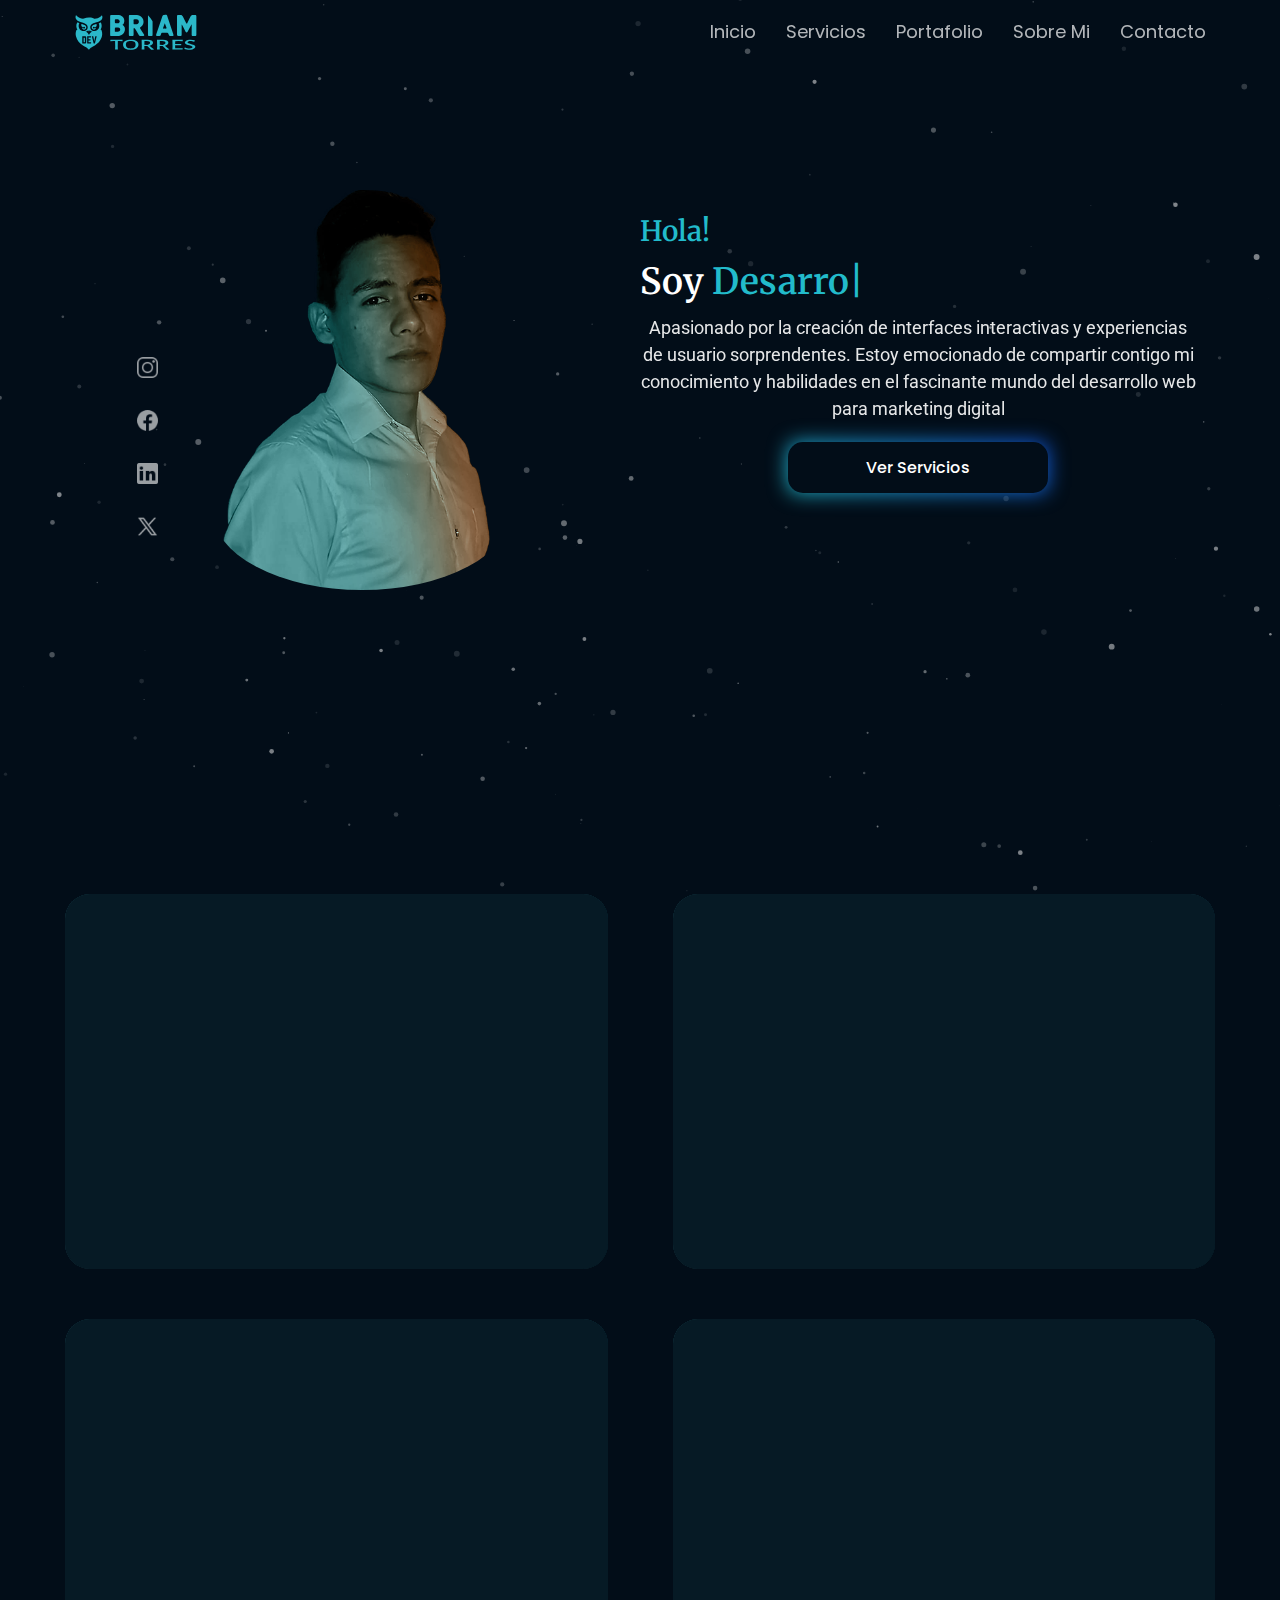
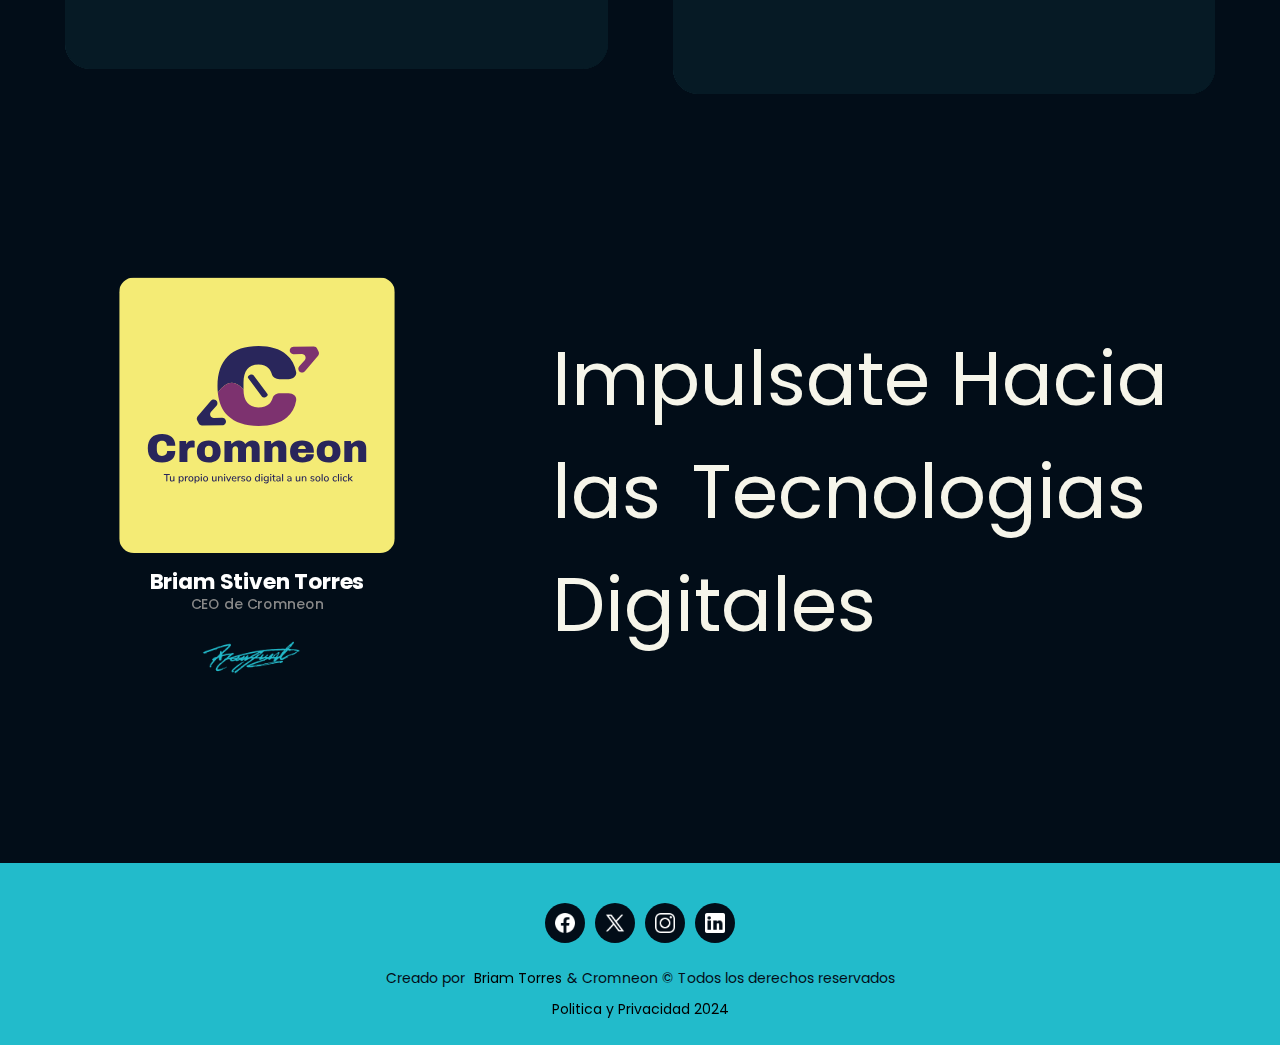
<file: index.html>
<!DOCTYPE html>
<html lang="Es">
<head>
    <meta charset="utf-8">
    <meta name="description" content="Briam Torres, desarrollador web especializado en el marketing digital. Crea páginas web atractivas y funcionales que ayudan a los negocios a atraer clientes y aumentar sus ventas.">
    <meta http-equiv="X-UA-Compatible" content="IE=edge">
    <meta name="viewport" content="width=device-width, initial-scale=1, shrink-to-fit=no">
    <!--== Title ==-->
    <title>Briam Torres | Portafolio personal</title>
    <!--== Favicon Icon ==-->
    <link rel="shortcut icon" href="assets/images/favicon.svg" type="image/x-icon">
    <!--== Main Style ==-->
    <link rel="stylesheet" href="assets/css/style.css">
    <!--== Responsive Style ==-->
    <link rel="stylesheet" href="assets/css/responsive.css">
    <link rel="stylesheet" href="assets/css/swiper.min.css">

     <style>
        .hover-underline-trigger:hover .hover-underline:before, .hover-underline-trigger.hover-underline:hover:before, .hover-underline:hover:before {
            transform-origin: left top;
            transform: scale(1, 1);
        }
     </style>

</head>
<body> 
    <!-- Google Tag Manager (noscript) -->
    <noscript><iframe src="https://www.googletagmanager.com/ns.html?id=GTM-5RDS3F8L"
    height="0" width="0" style="display:none;visibility:hidden"></iframe></noscript>
    <!-- End Google Tag Manager (noscript) -->
    <!-- Page Wrapper Start <div class="page-wrapper"></div> -->
           <!-- Particles    -->
           <div id="particles" class="particles-home"></div>
           <!--Particles End-->
    <!-------------------- Header Area (Start) -------------------->
    <header class="header">
        

        <!-- Logo -->
        <a class="logo" href="index.html">
            <img src="assets/images/LogoBT.svg" alt="Logo Briam Torres">
            <h1>Briam Torres</h1>
        </a>
        <!-- Logo End -->

        <!-- Navbar -->
        <nav class="navbar">
            <a class="nav-actual" href="#" data-text="INICIO" id="home-link" > Inicio</a>
            <a href="services.html" data-text="SERVICIOS" id="servicios-link"  >Servicios</a>  
            <a href="portfolio.html" data-text="PORTAFOLIO" id="portfolio-link" >Portafolio</a>
            <a href="about.html" data-text="SOBRE-MI"  id="sobre-mi-link" >Sobre Mi</a>
            <a href="contacts.html" data-text="CONTACTO" id="contact-link" >Contacto</a>

        </nav>
       
        <!-- Menubar -->
        <div  id="menu-btn">

            <img src="assets/images/iconos/grid-fill.png" width="36px" height="36px"alt="menu">
        </div>
       
        
    </header>
    <!-------------------- Header Area (End) -------------------->

        <!-- Page Content -->
        <main class="page-main">
             <!-- Page Heading v2 -->
             <section class="home" id="home">
             
                <a href="https://api.whatsapp.com/send?phone=573115186410" class="btn-wsp" id="btn-wsp"   target="_blank" rel ="noopener" >
                    <img src="assets/images/iconos/whatsapp-icon.png" class="img-btn-wsp" alt="Whatsapp-logo">
                </a>
                <div class="social-media-links">
                    <a href="https://www.instagram.com/briam_torres/" target="_blank" rel ="noopener" title="instagram_de_Briam" ><img src="assets/images/iconos/instagram logo.png" class="social-media" alt="instagram-logo" ></a>
                     <a href="https://www.facebook.com/briantorressss/" target="_blank" rel ="noopener"title="facebook_de_Briam" ><img src="assets/images/iconos/facebook logo.png" class="social-media" alt="facebook-logo" ></a>
                     <a href="https://www.linkedin.com/in/briam-torres-salamanca/" target="_blank" rel ="noopener"title="Linkedin_de_Briam" ><img src="assets/images/iconos/linkedin logo.png" class="social-media" alt="linkedin-logo" ></a>
                     <a href="https://twitter.com/BriamsTorres" target="_blank" rel ="noopener"title="Twitter_de_Briam" ><img src="assets/images/iconos/Twitter-X-Neon-Logo-Vector.png" class="social-media" alt="twitter-logo"  ></a>
        
                 </div>
        
                <div class="box-container">
                    <div class="perfil-container">
                        <div class="image">
                            <img src="assets/images/blog/ManImgSinFondo.webp" alt="Briam-Torres">
                        </div>
                        
                        <div class="content">
                            <div class="text">
                                <h2>Hola!</h2>
                                <h1>Soy <br class="typing-space"> <span class="typing-text"></span></h1>
                                <p>Apasionado por la creación de interfaces interactivas y experiencias de usuario sorprendentes. Estoy emocionado de compartir contigo mi conocimiento y habilidades en el fascinante mundo del desarrollo web para marketing digital</p>
                                <div class="box-btn-sales">
                                    <a href="services.html" class="btn-sales">Ver Servicios</a>
                                </div>
                            </div>
                        </div>                       
                    </div>           
                </div>
             </section>
             <!-- Page Heading v2 end-->
            <!-- Blog Intro Start -->
            <section class="blog-grid section-space">
                <div class="container-fluid">
                    <div class="section-title-container">
                        <div class="section-title-link">
                            <h2 class="section-title hover-underline">
                            <span class="link-text2">
                                Información
                            </span>
                            </h2>
                        </div>
                    </div>
                    <div class="row">
                        <div class="inf-container">
                            <a href="services.html" class="blog-grid-item link-cursor">
                                <div class="img">
                                    <img src="assets/images/blog/programadorescribiendo.webp" alt="web duitama">
                                </div>
                                <div class="text">
                                    <h3>Servicios</h3>
                                    <p>Adquiere mis servicios y  <b>¡ haz crecer tu negocio almenos un 30% más !</b>, o Infórmate y descubre cómo puedo ayudarte a alcanzar tus objetivos</p>
                                </div>
                                <div class="back-animation"></div>
                            </a>
                        </div>
                     
                        <div class="inf-container">
                            <a href="portfolio.html" class="blog-grid-item link-cursor">
                                <div class="img">
                                    <img src="assets/images/blog/robot2.webp" alt="web duitama">
                                </div>
                                <div class="text">
                                    <h3>Portafolio</h3>
                                    <p>En mi portafolio encontrarás ejemplos de cómo he ayudado a otros clientes a crear páginas web atractivas, funcionales y efectivas.</p>
                                </div>
                                <div class="back-animation"></div>
                            </a>
                        </div>
                        <div class="inf-container">
                            <a href="about.html" class="blog-grid-item  blog-grid-item2  link-cursor">
                                <div class="img">
                                    <img src="assets/images/blog/robot1.webp" alt="web duitama">
                                </div>
                                <div class="text">
                                    <h3>Sobre Mi</h3>
                                    <p>En esta sección encontrarás información sobre mi trayectoria profesional, mis habilidades y mi experiencia.</p>
                                </div>
                                <div class="back-animation"></div>
                            </a>
                        </div>
                    
                        <div class="inf-container">
                            <a href="contacts.html" class="blog-grid-item  blog-grid-item2 link-cursor">
                                <div class="img">
                                    <img src="assets/images/blog/RbotContact.webp" alt="web duitama">
                                </div>
                                <div class="text">
                                    <h3>Contacto</h3>
                                    <p>¿Estás listo para dar el siguiente paso?

                                        ¡Contáctame hoy mismo y hablemos sobre cómo puedo ayudarte a crear una página web que te ayude a alcanzar tus objetivos!</p>
                                </div>
                                <div class="back-animation"></div>
                            </a>
                        </div>  
                    </div>
                </div>
            </section>
            <!-- Blog Intro End -->
            <!-- Team Main2 -->
           
            <section class="team-main2 section-space ">
                <div class="container-fluid2 space">
                    <div class="team-main-container2">
                        <a href="cromneon.html" class="video-block img-cromneon hover-underline-trigger link-cursor">
                            <div class="video-media2">
                                <!-- <video muted autoplay loop poster="">
                                    <source src="assets/images/video/Arbol.mp4" type="video/mp4">
                                </video> -->

                                <img src="assets/images/iconos/cromneonbtweb.svg" width="100%" alt="cromneon logo">
                                
                                <div class="team-main-author">
                                    <h3>Briam Stiven Torres</h3>
                                    <p>CEO de Cromneon</p>
                                    <img src="assets/images/blog/firma.webp" alt="Signature">
                                </div>
                            </div>
                            
                        </a>
                        
                        <div class="team-main-text">
                                <div>
                                    <h2>

                                    <span class="primary">Impulsate Hacia</span>
                                </h2>
                                </div>
                                <div><h2><span class="primary">las</span><span class="secondary">Tecnologias</span></h2></div>
                                <div><h2><span class="secondary"> Digitales</span></h2></div>
                        </div>
                    </div>
                </div>
            </section>
            <!-- Team Main End2-->
      
        </main>
        <!-- Page Content End -->

        <!-- Page Footer -->
        <footer class="normalCursor2">

            
            <div class="social">
                <a href="https://www.facebook.com/briantorressss/" class="fab" title="facebook-del-autor" target="_blank" rel="noopener">
                    <img src="assets/images/iconos/facebook logo.png" width="20px" alt="facebook logo">
                </a>
                <a href="https://twitter.com/BriamsTorres" class="fab " title="twitter-del-autor" target="_blank" rel="noopener">
                    <img src="assets/images/iconos/Twitter-X-Neon-Logo-Vector.png" width="20px" alt="twiter logo">
                </a>
                <a href="https://www.instagram.com/briam_torres/" class="fab fa-instagram fa-bounce" title="instagram-del-autor" target="_blank" rel="noopener">
                    <img src="assets/images/iconos/instagram logo.png"  width="20px"   alt="instagram logo ">
                </a>
                <a href="https://www.linkedin.com/in/briam-torres-salamanca/" class="fab" title="linkdelin-del-autor" target="_blank" rel="noopener">
                    <img src="assets/images/iconos/linkedin logo.png" width="20px" alt="linkedin logo">
                </a>
            </div>
    
            <div class="content">
                <p>Creado por <a class="footer-m" href="https://briamtorres.com/">Briam Torres</a>& Cromneon  © Todos los derechos reservados  <br> <a class="footer-m" href="politicayprivacidad.html"> Politica y Privacidad 2024</a></p>
            </div>
            
        </footer>
     <!-- Page Footer end-->
    <!-- Page Wrapper End -->


    <!-- Google tag (gtag.js) -->



    <!-- particles -->
    <script src="assets/js/particles.js"></script>
    <script src="assets/js/particles.min.js"></script>
    <!-- particles-end 
     <script>
        particlesJS("particles", {"particles":{"number":{"value":40,"density":{"enable":true,"value_area":800}},"color":{"value":"#22BBCB"},"shape":{"type":"circle","stroke":{"width":0,"color":"#000000"},"polygon":{"nb_sides":5},"image":{"src":"img/github.svg","width":100,"height":100}},"opacity":{"value":0.5,"random":false,"anim":{"enable":false,"speed":1,"opacity_min":0.1,"sync":false}},"size":{"value":3,"random":true,"anim":{"enable":false,"speed":40,"size_min":0.1,"sync":false}},"line_linked":{"enable":true,"distance":150,"color":"#97d4db","opacity":0.4,"width":1},"move":{"enable":true,"speed":6,"direction":"none","random":false,"straight":false,"out_mode":"out","bounce":false,"attract":{"enable":false,"rotateX":600,"rotateY":1200}}},"interactivity":{"detect_on":"canvas","events":{"onhover":{"enable":true,"mode":"repulse"},"onclick":{"enable":true,"mode":"push"},"resize":true},"modes":{"grab":{"distance":400,"line_linked":{"opacity":1}},"bubble":{"distance":400,"size":40,"duration":2,"opacity":8,"speed":3},"repulse":{"distance":200,"duration":0.4},"push":{"particles_nb":4},"remove":{"particles_nb":2}}},"retina_detect":true});
    </script>
-->
   
    <!-- particles Lin -->
    
    <!-- particles-end -->
    <script>
        particlesJS("particles", {"particles":{"number":{"value":120,"density":{"enable":true,"value_area":800}},"color":{"value":"#ffffff"},"shape":{"type":"circle","stroke":{"width":0,"color":"#000000"},"polygon":{"nb_sides":5},"image":{"src":"img/github.svg","width":100,"height":100}},"opacity":{"value":0.5,"random":false,"anim":{"enable":true,"speed":1,"opacity_min":0.1,"sync":false}},"size":{"value":3,"random":true,"anim":{"enable":true,"speed":0,"size_min":0.1,"sync":false}},"line_linked":{"enable":false,"distance":0,"color":"#ffffff","opacity":0.24463576890600452,"width":1.2626362266116362},"move":{"enable":true,"speed":3,"direction":"none","random":false,"straight":false,"out_mode":"out","bounce":false,"attract":{"enable":false,"rotateX":600,"rotateY":1200}}},"interactivity":{"detect_on":"canvas","events":{"onhover":{"enable":false,"mode":"grab"},"onclick":{"enable":true,"mode":"push"},"resize":true},"modes":{"grab":{"distance":400,"line_linked":{"opacity":1}},"bubble":{"distance":400,"size":40,"duration":2,"opacity":8,"speed":3},"repulse":{"distance":200,"duration":0.4},"push":{"particles_nb":4},"remove":{"particles_nb":2}}},"retina_detect":true});
    </script>
    <!-- particles Lin -->

    <script src="assets/js/typed.js"></script>
    <script>
        var typed = new Typed('.typing-text', {
          strings: ['desarrollador Fronted', 'diseñador UX/UI', 'diseñador web'],
          typeSpeed: 120,
          loop: true
        });
      </script>
    



    <!-- Custom Cursor Container -->
    <div class="cursor"></div>
    <!-- Custom Cursor Normal -->
    <div class="cursor--normal"><span class="cursor--normal__content normalCursor"></span></div>
    <!-- Custom Cursor Link -->
    <div class="cursor--link"><span class="cursor--normal__content linkCursor"><svg width="83" height="83" viewBox="0 0 113 113" fill="none" xmlns="http://www.w3.org/2000/svg"><path d="M94.2036 32.4717V31.2646L93.35 32.1182L13.7302 111.738L1.29888 99.3067L80.9095 19.6869L81.7629 18.8333H80.5559H10.5786V1.25H111.787V102.458H94.2036V32.4717Z" stroke="white"/></svg></span></div>

    <!-- Case Hover -->
    <div class="global-cases-img">
        <img src="assets/images/case/case-hover.jpg" alt="Case">
    </div>
    <!--== Jquery ==-->
    <!-- JQuery -->
    <script src="assets/js/jquery.min.js"></script>
    <!--== Gsap ==  <script src="assets/js/gsap.min.js"></script>  -->
    <script src="assets/js/gsap.min.js"></script> 
    <!--== Scroll Trigger ==-->
    <script src="assets/js/ScrollTrigger.js"></script>
    <!--== Custom Script ==-->
    <script src="assets/js/main.js"></script>

      <!-- Google Tag Manager -->
<script>(function(w,d,s,l,i){w[l]=w[l]||[];w[l].push({'gtm.start':
    new Date().getTime(),event:'gtm.js'});var f=d.getElementsByTagName(s)[0],
    j=d.createElement(s),dl=l!='dataLayer'?'&l='+l:'';j.async=true;j.src=
    'https://www.googletagmanager.com/gtm.js?id='+i+dl;f.parentNode.insertBefore(j,f);
    })(window,document,'script','dataLayer','GTM-5RDS3F8L');</script>
    <!-- End Google Tag Manager -->
</body>
</html>
</file>
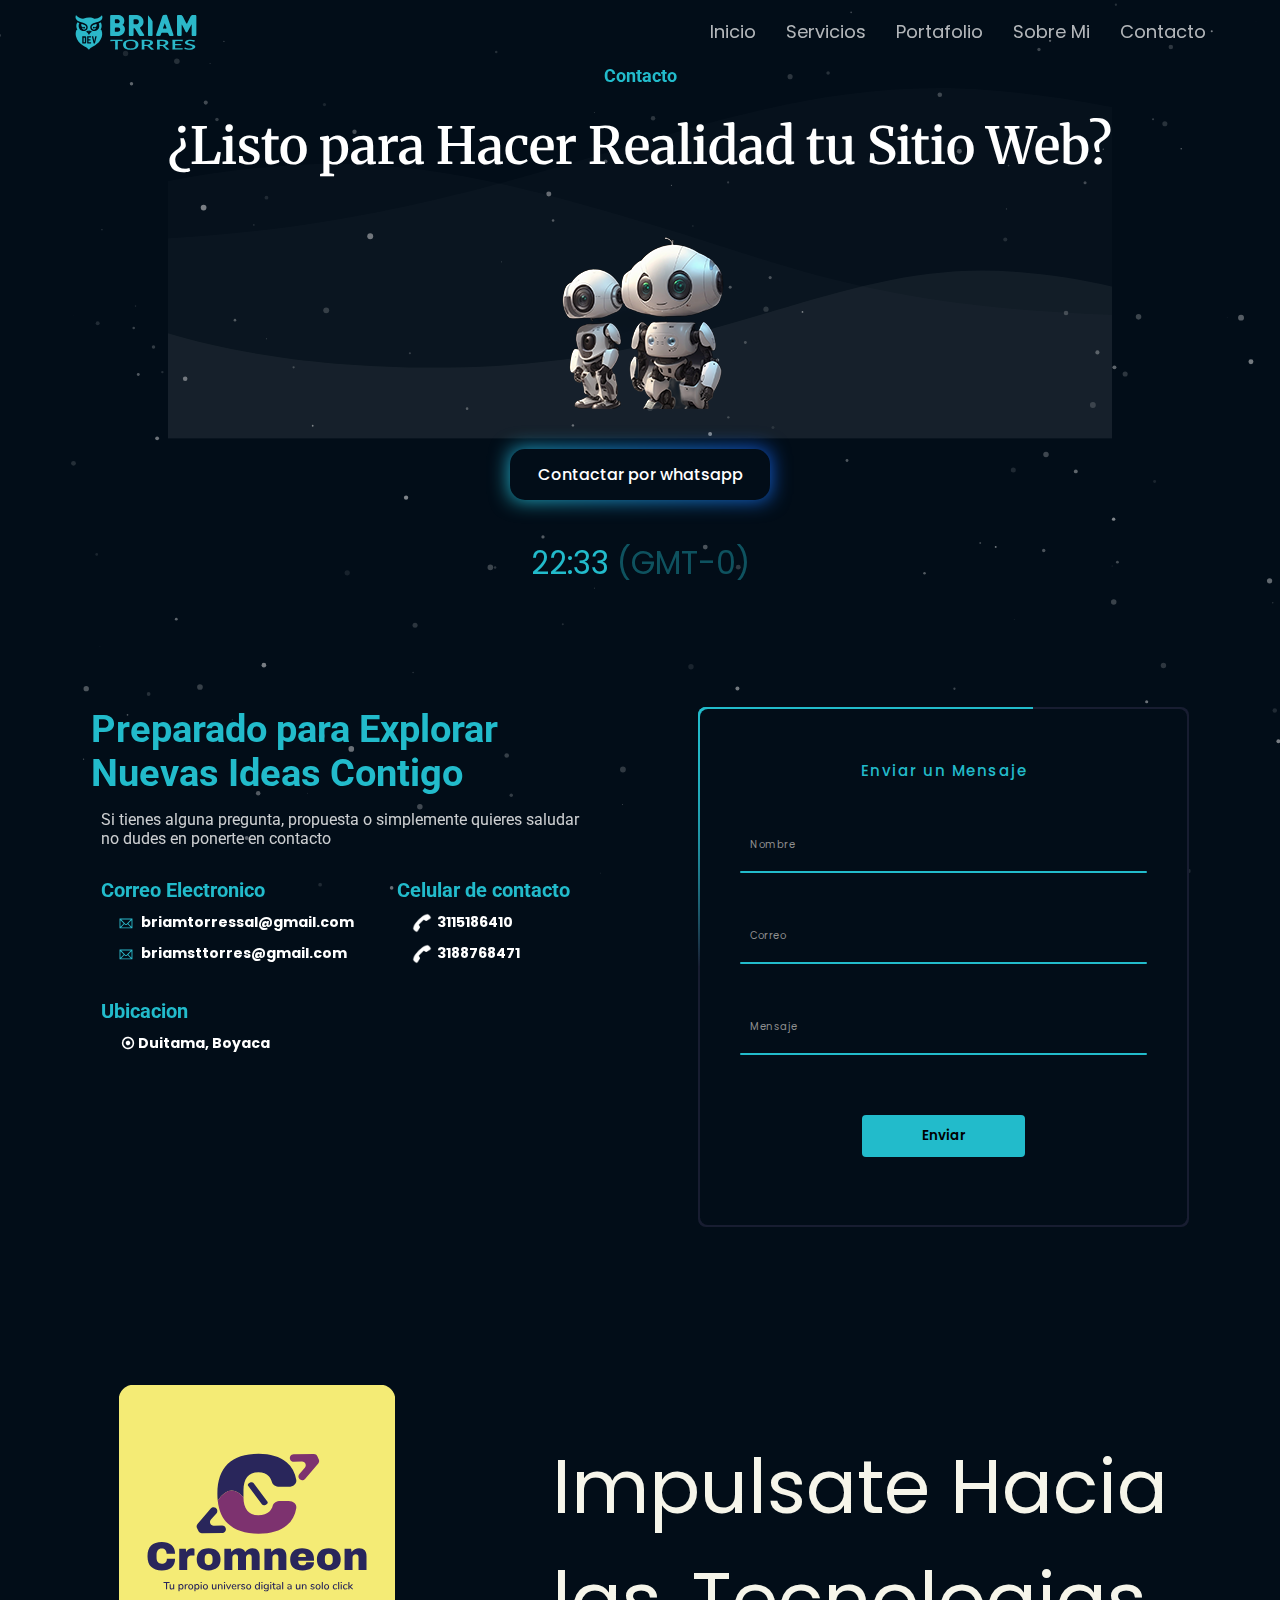
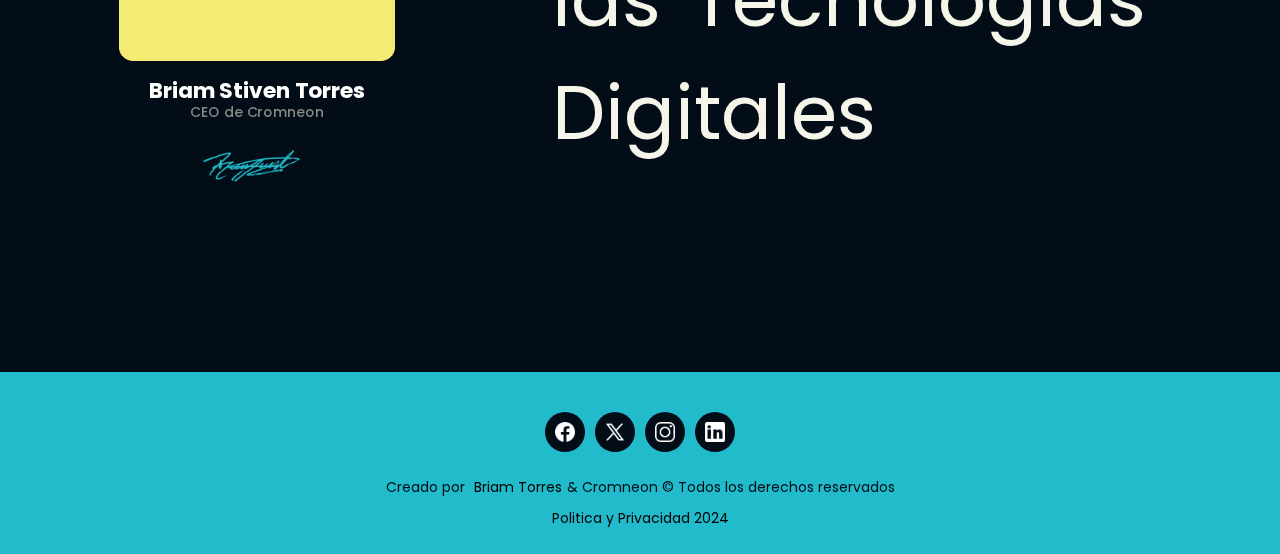
<file: contacts.html>
<!DOCTYPE html>
<html lang="Es">
<head>
    <!-- Google tag (gtag.js) -->
<script async src="https://www.googletagmanager.com/gtag/js?id=G-82NGEKBXDH"></script>
<script>
  window.dataLayer = window.dataLayer || [];
  function gtag(){dataLayer.push(arguments);}
  gtag('js', new Date());

  gtag('config', 'G-82NGEKBXDH');
</script>


    <!--== Meta tags ==-->
    <meta charset="utf-8">
    <meta name="description" content="">
    <meta http-equiv="X-UA-Compatible" content="IE=edge">
    <meta name="viewport" content="width=device-width, initial-scale=1, shrink-to-fit=no">
 <!--== Title ==-->
 
 <title>Briam Torres | Portafolio personal</title>
  <!-- Google Tag Manager -->
<script>(function(w,d,s,l,i){w[l]=w[l]||[];w[l].push({'gtm.start':
    new Date().getTime(),event:'gtm.js'});var f=d.getElementsByTagName(s)[0],
    j=d.createElement(s),dl=l!='dataLayer'?'&l='+l:'';j.async=true;j.src=
    'https://www.googletagmanager.com/gtm.js?id='+i+dl;f.parentNode.insertBefore(j,f);
    })(window,document,'script','dataLayer','GTM-5RDS3F8L');</script>
    <!-- End Google Tag Manager -->
 <!--== Favicon Icon ==-->
 <link rel="shortcut icon" href="assets/images/favicon.svg" type="image/x-icon">
 <!--== Swiper Slider == <link rel="stylesheet" href="assets/css/swiper.min.css"> -->

 <!--== Main Style ==-->
 <link rel="stylesheet" href="assets/css/style.css">
 <!--== Responsive Style ==-->
 <link rel="stylesheet" href="assets/css/responsive.css">
  
<link rel="stylesheet" href="assets/css/wavepath.css">
<!--== Responsive 
  Style<link rel="stylesheet" href="assets/css/Bmain.css">  -->
 
</head>
<body>
    <!-- Google Tag Manager (noscript) -->
<noscript><iframe src="https://www.googletagmanager.com/ns.html?id=GTM-5RDS3F8L"
    height="0" width="0" style="display:none;visibility:hidden"></iframe></noscript>
    <!-- End Google Tag Manager (noscript) -->
    <!-- Page Wrapper Start -->
    <div class="page-wrapper">
        

 
    <!-------------------- Header Area (Start) -------------------->
    <header class="header">
        <!-- Logo -->
        
<a class="logo" href="index.html">
    <img src="assets/images/LogoBT.svg" alt="Logo Briam Torres">
    <h1>Briam Torres</h1>
</a>
<!-- Logo End -->

        <!-- Navbar -->
        <nav class="navbar">
            
            <a href="index.html" data-text="INICIO" id="home-link" >Inicio</a>
            <a href="services.html" data-text="SERVICIOS" id="servicios-link"  >Servicios</a>  
            <a href="portfolio.html" data-text="PORTAFOLIO" id="portfolio-link" >Portafolio</a>
            <a href="about.html" data-text="SOBRE-MI"  id="sobre-mi-link" >Sobre Mi</a>
            <a class="nav-actual" href="#" data-text="CONTACTO" id="contact-link" >Contacto</a>
        </nav>
  <!-- Menubar -->
  <div  id="menu-btn">

    <img src="assets/images/iconos/grid-fill.png" width="36px" height="36px"alt="menu">
</div>
        
    </header>
    <!-------------------- Header Area (End) -------------------->

        <!-- Page Content -->
        <main class="page-main">
      <!-- Particles    -->
      <div id="particles"></div>
      <!--Particles End-->
      <!-- Page Heading Start -->
      <section class="page-heading">
       
          <div class="container-fluid2">
              <div class="heading-full">

                  <!-- #region -->
                  <section class="section section-md section-md-1 text-center bg-wave-dark-wrap pb-0 text-gray-600">
                              <div class="bg-wave-dark bg-wave-dark-1 bg-gray-800">
                              <svg class="wave-dark" width="1920" height="713" viewBox="0 0 1920 713" fill="none">
                                  <path class="wave-path wave-path-1" d="M1920 463.314V713H0V414.325C0.0515862 414.316 0.103105 414.308 0.154556 414.299C59.8232 467.769 270.664 573.445 636.676 568.392C873.316 565.126 1040.4 505.514 1188.57 452.65C1326.86 403.309 1448.68 359.846 1595.21 373.565C1727.41 385.944 1837.94 423.471 1920 463.314Z" fill="white"></path>
                                  <path class="wave-path wave-path-2" d="M1920 463.988V713H0V234.66C102.275 199.182 221.353 170.486 354.422 158.026C584.381 136.494 775.567 204.707 992.611 282.146C1225.15 365.113 1373 457.092 1858.75 463.796C1879.49 464.082 1899.9 464.142 1920 463.988Z" fill="white"></path>
                                  <path class="wave-path wave-path-3" d="M1920 85.9538V713H0V310.063C15.2357 310.099 30.6508 310.012 46.2454 309.796C417.632 304.67 679.852 211.113 912.389 128.146C1129.43 50.7068 1320.62 -17.5061 1550.58 4.02629C1690.21 17.1004 1814.43 48.0502 1920 85.9538Z" fill="white"></path>
                              </svg>
                              </div>
                              <div class="heading-titles">
                                  <div class="section-space-min"></div>  
                                  <!-- <h2 class="title">Mis servicios</h2> -->
                                  <h3 class="title">Contacto</h3>
                                  <h1 class="title">¿Listo para Hacer Realidad tu Sitio Web? <br></h1>
                              </div>
                              <div class="services-img">
                                  <img src="assets/images/blog/RbotContact.webp" alt="desarrollador web">
                              </div> 
                              <div class="box-btn-sales">
                                  <a href="https://api.whatsapp.com/send?phone=573115186410" class="btn-sales">Contactar por whatsapp</a>
                              </div>
                  </section>
                      
                   

                   <div class="heading-titles">
                      <!-- #region <h3 class="title-sub">Soluciones creativas para el diseño y desarrollo web</h3> -->
                   
                   
                           <div class="hour current-hour">
                           Cargando..
                          </div>    
                  </div>
                  
              
              <!-- <div class="box-btn-sales">
                      <a href="#tarifas" class="btn-sales">Ver planes y precios</a>
                  </div>
                  <div class="heading-bottom">
                      <div class="scroll-down">
                          <span class="mouse-icon"></span>
                          Desliza Hacia abajo
                      </div>
                      <div class="hour current-hour">
                          Cargando..
                      </div>
                  </div>
              -->
                  

                  
              </div>
          </div>
      </section>
      <!-- Page Heading End -->

          <!-- New Case Start -->
          <section class="new-case section-space">
            
            <div class="container-fluid">
                <div class="new-case-item">
                    <div class="row">

                        <div class="col-md-7 col-12">
                            <div class="text-contact">
                                <h3>
                                    Preparado para Explorar <br>
                                    Nuevas Ideas Contigo
                                </h3>
                                <p> Si tienes alguna pregunta, propuesta o simplemente quieres saludar  no dudes en ponerte en contacto</p>
                                
                                <div class="text-contact-container">
                                    <div  class="text-contact-container-box" >
                                        <h4>Correo Electronico</h4>
                                
                                    <h5><img src="assets/images/iconos/correo copia.svg" width="40px" alt="correo logo"><a href="">briamtorressal@gmail.com</a></h5>
                                    <h5><img src="assets/images/iconos/correo copia.svg" width="40px" alt="correo logo"><a href="">briamsttorres@gmail.com</a></h5>

                                    </div>
                                    <div  class="text-contact-container-box" >
                                        <h4>Celular de contacto</h4>
                                        <h5><img src="assets/images/iconos/call.png" width="18px" alt="cel logo"> <a href="">  3115186410</a></h5>
                                        <h5><img src="assets/images/iconos/call.png" width="18px" alt="cel logo"> <a href="">  3188768471</a></h5>

                                    </div>
                                </div>
                                <div class="text-contact-container-box">
                                    <h4>Ubicacion</h4><h5><a href="">&#10687  Duitama, Boyaca</a></h5>
                                </div>
                               

                            </div>
                        </div>
                      
                        <div class="col-md-5 col-12 box-container-contact2">

                            <div class="container-contact">
                                
                                <form class="form-contact" name="submit-to-google-sheet">
                                    <h2>Enviar un Mensaje</h2>
                                    <div class="inputcontainer">
                                        <input type="text" name="name" required="required" title="Nombre">
                                        <span>Nombre</span>
                                        <i></i>
                                    </div>
                                    <div class="inputcontainer">
                                        <input type="email" required="required" name="email" title="Correo">
                                        <span>Correo</span>
                                        <i></i>
                                    </div>
                                    <div class="inputcontainer">
                                        <input type="text" required="required" name="message" title="mensaje">
                                        <span>Mensaje</span>
                                        <i></i>
                                    </div>
                                    <div class="buttonEnviar">
                                        <input class="enviar" type="button" onclick="validateAndSubmitForm()" value="Enviar">
                                    </div>
                                    <div id="form-messages"></div>
                                </form>
                                
                              
                               
                                
                            </div>
                        </div>

                        <!-- <div class="col-md-5 col-12">
                            <div class="container-contact">

                        <form name="submit-to-google-sheet">
                            <input name="name" type="text" placeholder="Nombre" required>
                            <input name="email" type="email" placeholder="Correo" required>
                            <input name="phone" type="tel" placeholder="Celular" required>
                            <textarea name="message" placeholder="Mensaje" required></textarea>
                            <button type="button" onclick="submitForm()">Enviar</button>
                          </form>
                          
                          </div>
                        </div> -->
                        
                    </div>
                </div>
            </div>
        </section>
        <!-- New Case End -->

 <!-- Team Main2 -->
           
 <section class="team-main2 section-space ">
    <div class="container-fluid2 space">
        <div class="team-main-container2">
            <a href="cromneon.html" class="video-block img-cromneon hover-underline-trigger link-cursor">
                <div class="video-media2">
                    <!-- <video muted autoplay loop poster="">
                        <source src="assets/images/video/Arbol.mp4" type="video/mp4">
                    </video> -->

                    <img src="assets/images/iconos/cromneonbtweb.svg" width="100%" alt="cromneon logo">
                    
                    <div class="team-main-author">
                        <h3>Briam Stiven Torres</h3>
                        <p>CEO de Cromneon</p>
                        <img src="assets/images/blog/firma.webp" alt="Signature">
                    </div>
                </div>
                
            </a>
            
            <div class="team-main-text">
                    <div>
                        <h2>

                        <span class="primary">Impulsate Hacia</span>
                    </h2>
                    </div>
                    <div><h2><span class="primary">las</span><span class="secondary">Tecnologias</span></h2></div>
                    <div><h2><span class="secondary"> Digitales</span></h2></div>
            </div>
        </div>
    </div>
</section>
<!-- Team Main End2-->

   
<!-- Page Footer -->
<footer class="normalCursor2">

    
    <div class="social">
        <a href="https://www.facebook.com/briantorressss/" class="fab" title="facebook-del-autor" target="_blank" rel="noopener">
            <img src="assets/images/iconos/facebook logo.png" width="20px" alt="facebook logo">
        </a>
        <a href="https://twitter.com/BriamsTorres" class="fab " title="twitter-del-autor" target="_blank" rel="noopener">
            <img src="assets/images/iconos/Twitter-X-Neon-Logo-Vector.png" width="20px" alt="twiter logo">
        </a>
        <a href="https://www.instagram.com/briam_torres/" class="fab fa-instagram fa-bounce" title="instagram-del-autor" target="_blank" rel="noopener">
            <img src="assets/images/iconos/instagram logo.png"  width="20px"   alt="instagram logo ">
        </a>
        <a href="https://www.linkedin.com/in/briam-torres-salamanca/" class="fab" title="linkdelin-del-autor" target="_blank" rel="noopener">
            <img src="assets/images/iconos/linkedin logo.png" width="20px" alt="linkedin logo">
        </a>
    </div>

    <div class="content">
        <p>Creado por <a class="footer-m" href="https://briamtorres.com/">Briam Torres</a>& Cromneon  © Todos los derechos reservados  <br> <a class="footer-m" href="politicayprivacidad.html"> Politica y Privacidad 2024</a></p>
    </div>
    
</footer>
<!-- Page Footer end-->
    <!-- Page Wrapper End -->



    <!--  <script>
        $(document).ready(function() {
            var isFormSubmitting = false; // Variable para rastrear el estado de envío
            var lastSubmissionTime = 0; // Variable para rastrear el tiempo del último envío
        
            $("#contact-form").submit(function(event) {
                event.preventDefault();
        
                // Obtener el tiempo actual
                var currentTime = new Date().getTime();
        
                // Calcular el tiempo transcurrido desde el último envío
                var timeSinceLastSubmission = currentTime - lastSubmissionTime;
        
                // Si el formulario ya se está enviando o no ha pasado suficiente tiempo, muestra un mensaje
                if (isFormSubmitting || timeSinceLastSubmission < 30000) { // Menos de 30 segundos
                    var remainingTime = Math.ceil((30000 - timeSinceLastSubmission) / 1000); // Convertir a segundos
                    $("#form-messages").html("<p>Debes esperar " + remainingTime + " segundos antes de intentar nuevamente.</p>");
                    return;
                }
        
                isFormSubmitting = true;
                lastSubmissionTime = currentTime;
        
                var formData = $(this).serialize();
        
                $("#submit-button").prop("disabled", true);
        
                $.ajax({
                    type: "POST",
                    url: "https://formspree.io/f/xknljqkj",
                    data: formData,
                    dataType: "json",
                    success: function(response) {
                        $("#form-messages").html("<p>Mensaje enviado exitosamente. Gracias por tu contacto.</p>");
                        $("#contact-form")[0].reset();
                    },
                    error: function(response) {
                        $("#form-messages").html("<p>Hubo un error al enviar el mensaje. Por favor, inténtalo nuevamente más tarde.</p>");
                    },
                    complete: function() {
                        isFormSubmitting = false;
                        setTimeout(function() {
                            $("#submit-button").prop("disabled", false);
                        }, 30000);
                    }
                });
            });
        });
        <script src="https://code.jquery.com/jquery-3.6.0.min.js"></script>
        </script>
        
    -->



<script>
    function validateAndSubmitForm() {
      const form = document.forms['submit-to-google-sheet'];
      const nameInput = form.querySelector('input[name="name"]');
      const emailInput = form.querySelector('input[name="email"]');
      const messageInput = form.querySelector('input[name="message"]');

      if (nameInput.value === '' || emailInput.value === '' || messageInput.value === '') {
        alert('Por favor, complete todos los campos antes de enviar.');
        return;
      }

      const scriptURL = 'https://script.google.com/macros/s/AKfycbwV8cyTPKDnvNIqiwkN578eCwzLhAiyDtMXMos0ytR1EPORAjgfbr6lC66A0IinEhJqhQ/exec';

      fetch(scriptURL, { method: 'POST', body: new FormData(form) })
        .then(response => response.json())
        .then(data => {
          if (data.result === 'success') {
            alert('Datos enviados con éxito');
            form.reset();
          } else {
            alert('Ocurrió un error al enviar los datos');
          }
        })
        .catch(error => {
          console.error('Error:', error);
          alert('Ocurrió un error al enviar los datos');
        });
    }
</script>


    <!-- Custom Cursor Container -->
    <div class="cursor"></div>
    <!-- Custom Cursor Normal -->
    <div class="cursor--normal"><span class="cursor--normal__content normalCursor"></span></div>
    <!-- Custom Cursor Link -->
    <div class="cursor--link"><span class="cursor--normal__content linkCursor"><svg width="113" height="113" viewBox="0 0 113 113" fill="none" xmlns="http://www.w3.org/2000/svg"><path d="M94.2036 32.4717V31.2646L93.35 32.1182L13.7302 111.738L1.29888 99.3067L80.9095 19.6869L81.7629 18.8333H80.5559H10.5786V1.25H111.787V102.458H94.2036V32.4717Z" stroke="white"/></svg></span></div>

    <!-- Case Hover -->
    <div class="global-cases-img">
        <img src="assets/images/case/case-hover.jpg" alt="Case">
    </div>


    <!--== Jquery ==-->
    <!-- JQuery -->
    <script src="assets/vendors/jquery/jquery-3.6.0.js"></script>
    <script src="assets/js/jquery.min.js"></script>
    <!--== Bootstrap ==-->
    <script src="assets/js/bootstrap-5.0.2.min.js"></script>
    <!--== Bootstrap ==-->
    <script src="assets/js/swiper.min.js"></script>
    <!--== Gsap ==  <script src="assets/js/gsap.min.js"></script>  -->
    <script src="assets/js/gsap.min.js"></script> 
    <!--== Scroll Trigger ==-->
    <script src="assets/js/ScrollTrigger.js"></script>
    <!--== Custom Script ==-->
    <script src="assets/js/main.js"></script>
    
    


      <!-- particles -->
      
      <script src="assets/js/particles.min.js"></script>
      <!-- particles-end -->
      <script>
          particlesJS("particles", {"particles":{"number":{"value":120,"density":{"enable":true,"value_area":800}},"color":{"value":"#ffffff"},"shape":{"type":"circle","stroke":{"width":0,"color":"#000000"},"polygon":{"nb_sides":5},"image":{"src":"img/github.svg","width":100,"height":100}},"opacity":{"value":0.5,"random":false,"anim":{"enable":true,"speed":1,"opacity_min":0.1,"sync":false}},"size":{"value":3,"random":true,"anim":{"enable":true,"speed":0,"size_min":0.1,"sync":false}},"line_linked":{"enable":false,"distance":0,"color":"#ffffff","opacity":0.24463576890600452,"width":1.2626362266116362},"move":{"enable":true,"speed":3,"direction":"none","random":false,"straight":false,"out_mode":"out","bounce":false,"attract":{"enable":false,"rotateX":600,"rotateY":1200}}},"interactivity":{"detect_on":"canvas","events":{"onhover":{"enable":false,"mode":"grab"},"onclick":{"enable":true,"mode":"push"},"resize":true},"modes":{"grab":{"distance":400,"line_linked":{"opacity":1}},"bubble":{"distance":400,"size":40,"duration":2,"opacity":8,"speed":3},"repulse":{"distance":200,"duration":0.4},"push":{"particles_nb":4},"remove":{"particles_nb":2}}},"retina_detect":true});
      </script>
      <!-- particles Lin -->
  
</body>
</html>
</file>
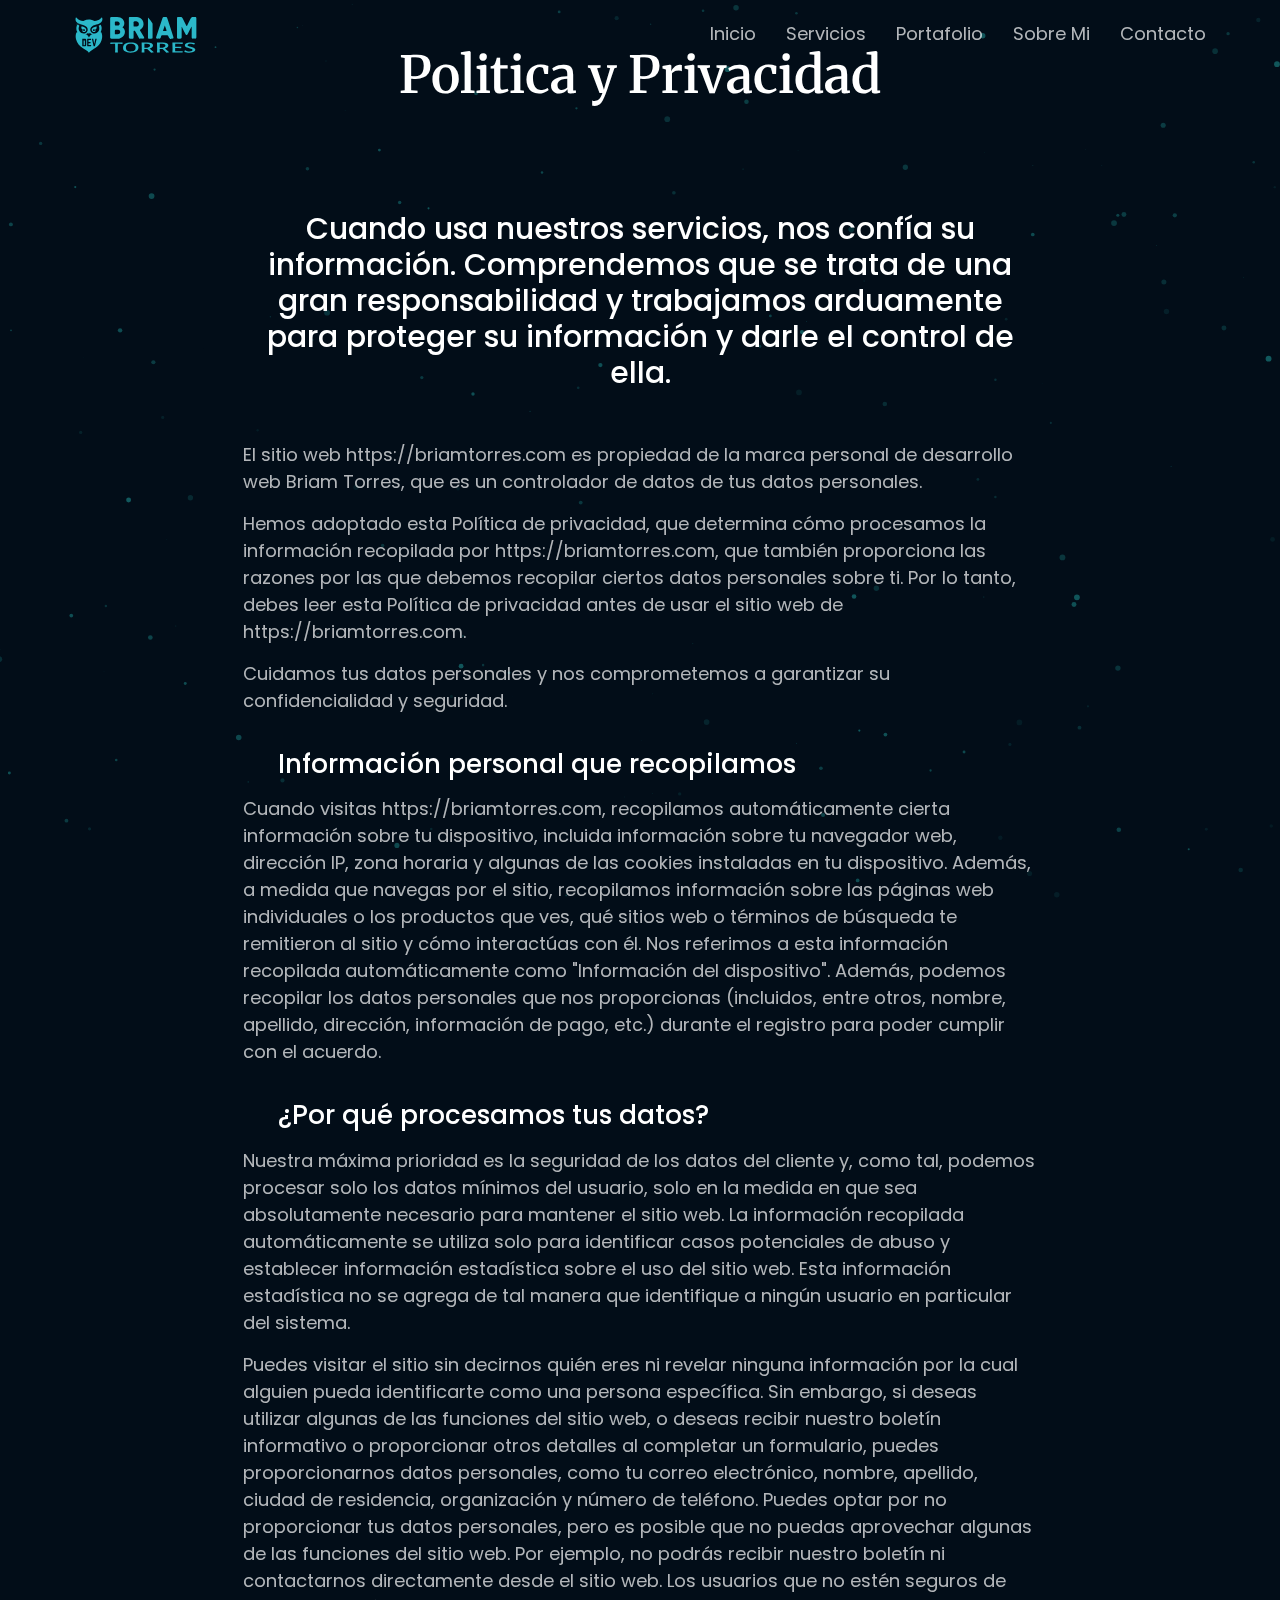
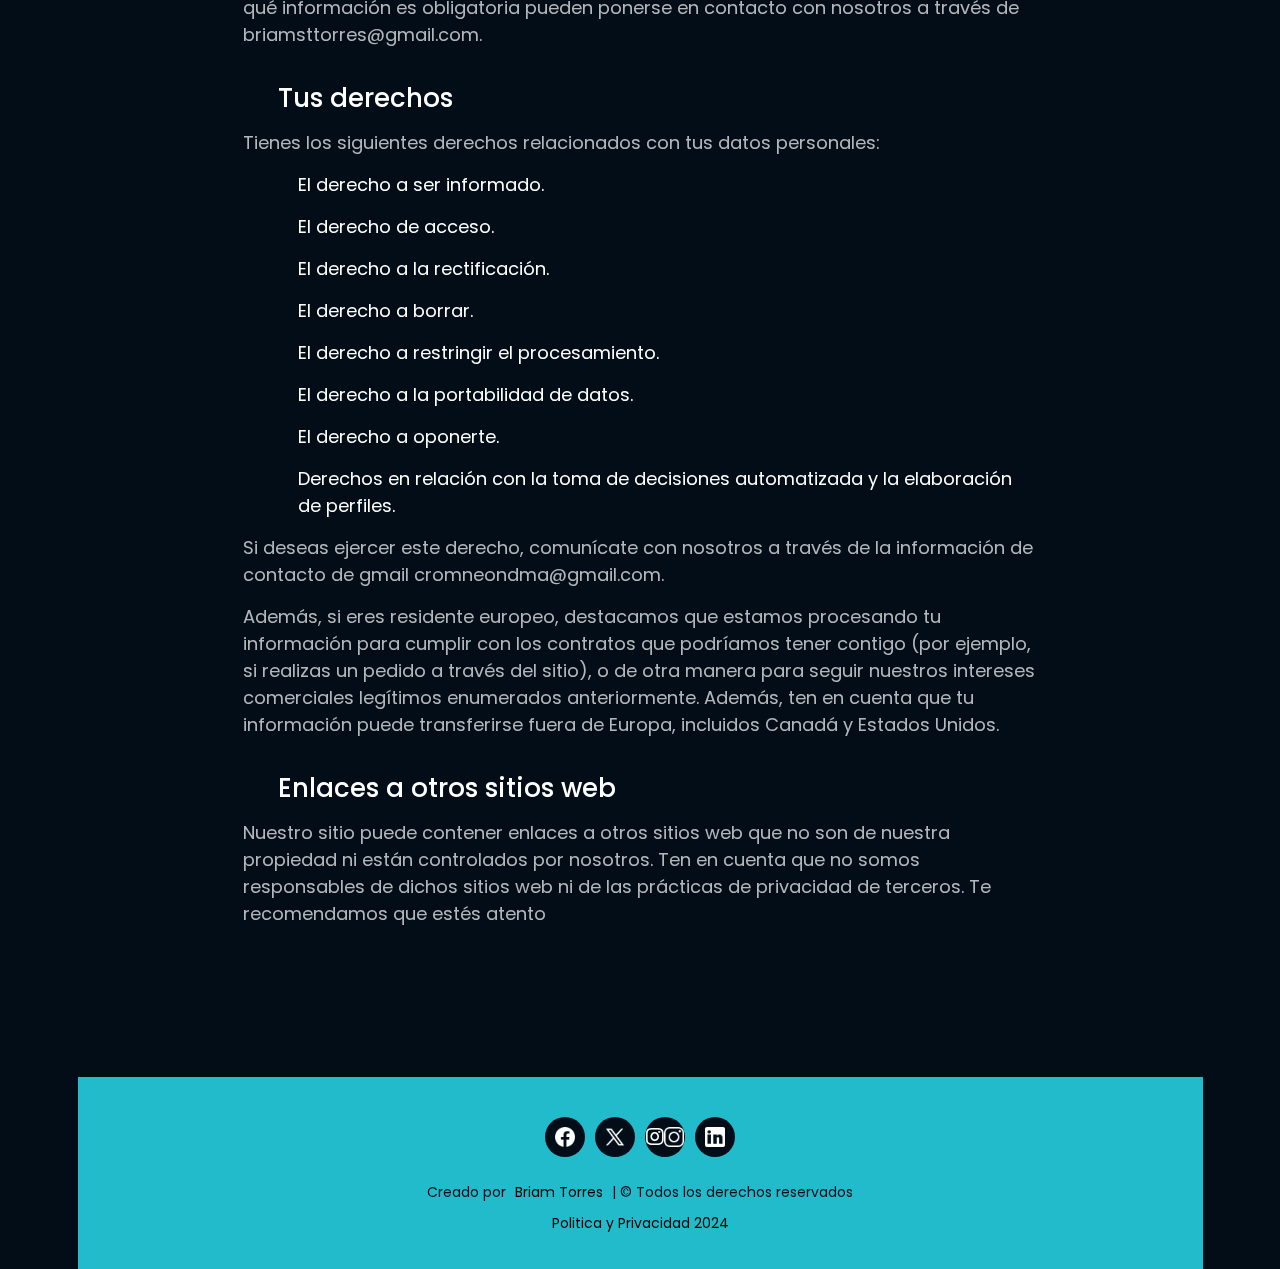
<file: politicayprivacidad.html>
<!DOCTYPE html>
<html lang="Es">
<head>
    <!--== Meta tags ==-->
    <meta charset="utf-8">
    <meta name="description" content="">
    <meta http-equiv="X-UA-Compatible" content="IE=edge">
    <meta name="viewport" content="width=device-width, initial-scale=1, shrink-to-fit=no">
    <!--== Title ==-->
     <title>Briam Torres | Portafolio personal</title>


     <!--== Favicon Icon ==-->
     <link rel="shortcut icon" href="assets/images/favicon.svg" type="image/x-icon">

     <!--== Swiper Slider == <link rel="stylesheet" href="assets/css/swiper.min.css"> -->

       <!--== Bootstrap == -->
     <link rel="stylesheet" href="assets/css/bootstrap-5.0.2.min.css">
     <!--== Main Style ==-->
     <link rel="stylesheet" href="assets/css/style.css">
     <!--== Responsive Style ==-->
     <link rel="stylesheet" href="assets/css/responsive.css">
     <!-- Font-Awesome CSS -->
     <link rel="stylesheet" href="assets/vendors/font-awesome/css/all.min.css" />
     <!-- Swiper CSS -->
     <link rel="stylesheet" href="assets/vendors/swiper/swiper.css" />
     <!-- Magnific-Popup CSS -->
     <link rel="stylesheet" href="assets/vendors/magnific-popup/magnific-popup.css" />
    <link rel="stylesheet" href="assets/css/wavepath.css">


    
    <script src="https://code.jquery.com/jquery-3.6.0.min.js"></script>
 
 </head>
<body>
    <!-- Google Tag Manager (noscript) -->
<noscript><iframe src="https://www.googletagmanager.com/ns.html?id=GTM-5RDS3F8L"
    height="0" width="0" style="display:none;visibility:hidden"></iframe></noscript>
    <!-- End Google Tag Manager (noscript) -->

    <!-- Page Wrapper Start -->
    <div class="page-wrapper">
       
    <!-------------------- Header Area (Start) -------------------->
    <header class="header">
        

        <!-- Logo -->
        
        <a class="logo" href="https://briamtorres.com/">
            <img src="assets/images/LogoBT.svg" alt="Logo Briam Torres">
            <h1>Briam Torres</h1>
        </a>
        <!-- Logo End -->

        <!-- Navbar -->
        <nav class="navbar">
            <a href="index.html" data-text="INICIO" id="home-link" >Inicio</a>
            <a href="services.html" data-text="SERVICIOS" id="servicios-link"  >Servicios</a>  
            <a href="portfolio.html" data-text="PORTAFOLIO" id="portfolio-link" >Portafolio</a>
            <a href="about.html" data-text="SOBRE-MI"  id="sobre-mi-link" >Sobre Mi</a>
            <a href="contacts.html" data-text="CONTACTO" id="contact-link" >Contacto</a>
        </nav>
       
        <!-- Menubar -->
        <div  id="menu-btn">

            <img src="assets/images/iconos/grid-fill.png" width="36px" height="36px"alt="menu">
        </div>
       
        
    </header>
    <!-------------------- Header Area (End) -------------------->

        <!-- Page Content Start -->
        <main class="page-main">
            <!-- Particles    -->
            <div id="particles"></div>
            <!--Particles End-->
            <!-- Page Heading Start -->
            <section class="page-heading">
                <a href="https://api.whatsapp.com/send?phone=573115186410" class="btn-wsp" id="btn-wsp"   target="_blank" rel ="noopener" >
                    <img src="assets/images/iconos/whatsapp-icon.png" class="img-btn-wsp" alt="Whatsapp-logo">
                </a>
                <div class="container-fluid2">
                    <div class="heading-full">
                        <!-- #region -->
                        <section class="section section-md section-md-1 text-center bg-wave-dark-wrap pb-0 text-gray-600">
                                   
                                    <div class="heading-titles">
                                        <div class="section-space-min"></div>  
                                        <!-- <h2 class="title">Mis servicios</h2> -->
                                        <h1 class="title">Politica y Privacidad</h1>
                                    </div>
                     
                        </section>
                    </div>
                </div>
            </section>
            <!-- Page Heading End -->

            <!-- Descripcion Servicios -->
           <section class="parallax-container bg-black">
        <div class="parallax-content">
          <div class="section-50 section-md-75 section-xl-top-100 section-xl-bottom-120">
            <div class="container">
              

              <div class="section-title-container-politicas">
                
                    <h4 class="politicas">
                        Cuando usa nuestros servicios, nos confía su información. Comprendemos que se trata de una gran responsabilidad y trabajamos arduamente para proteger su información y darle el control de ella.
                    </h4>
                    
                      <p  lass="politicas-p">El sitio web https://briamtorres.com es propiedad de la marca personal de desarrollo web Briam Torres, que es un controlador de datos de tus datos personales.</p>
                    
                      <p lass="politicas-p" >Hemos adoptado esta Política de privacidad, que determina cómo procesamos la información recopilada por https://briamtorres.com, que también proporciona las razones por las que debemos recopilar ciertos datos personales sobre ti. Por lo tanto, debes leer esta Política de privacidad antes de usar el sitio web de https://briamtorres.com.</p>
                    
                      <p lass="politicas-p" >Cuidamos tus datos personales y nos comprometemos a garantizar su confidencialidad y seguridad.</p>
                    
                      <h2>Información personal que recopilamos</h2>
                    
                      <p lass="politicas-p" >Cuando visitas https://briamtorres.com, recopilamos automáticamente cierta información sobre tu dispositivo, incluida información sobre tu navegador web, dirección IP, zona horaria y algunas de las cookies instaladas en tu dispositivo. Además, a medida que navegas por el sitio, recopilamos información sobre las páginas web individuales o los productos que ves, qué sitios web o términos de búsqueda te remitieron al sitio y cómo interactúas con él. Nos referimos a esta información recopilada automáticamente como "Información del dispositivo". Además, podemos recopilar los datos personales que nos proporcionas (incluidos, entre otros, nombre, apellido, dirección, información de pago, etc.) durante el registro para poder cumplir con el acuerdo.</p>
                    
                      <h2>¿Por qué procesamos tus datos?</h2>
                    
                      <p lass="politicas-p" >Nuestra máxima prioridad es la seguridad de los datos del cliente y, como tal, podemos procesar solo los datos mínimos del usuario, solo en la medida en que sea absolutamente necesario para mantener el sitio web. La información recopilada automáticamente se utiliza solo para identificar casos potenciales de abuso y establecer información estadística sobre el uso del sitio web. Esta información estadística no se agrega de tal manera que identifique a ningún usuario en particular del sistema.</p>
                    
                      <p lass="politicas-p" >Puedes visitar el sitio sin decirnos quién eres ni revelar ninguna información por la cual alguien pueda identificarte como una persona específica. Sin embargo, si deseas utilizar algunas de las funciones del sitio web, o deseas recibir nuestro boletín informativo o proporcionar otros detalles al completar un formulario, puedes proporcionarnos datos personales, como tu correo electrónico, nombre, apellido, ciudad de residencia, organización y número de teléfono. Puedes optar por no proporcionar tus datos personales, pero es posible que no puedas aprovechar algunas de las funciones del sitio web. Por ejemplo, no podrás recibir nuestro boletín ni contactarnos directamente desde el sitio web. Los usuarios que no estén seguros de qué información es obligatoria pueden ponerse en contacto con nosotros a través de briamsttorres@gmail.com.</p>
                    
                      <h2>Tus derechos</h2>
                    
                      <p lass="politicas-p" >Tienes los siguientes derechos relacionados con tus datos personales:</p>
                    
                      <ul>
                        <li>El derecho a ser informado.</li>
                        <li>El derecho de acceso.</li>
                        <li>El derecho a la rectificación.</li>
                        <li>El derecho a borrar.</li>
                        <li>El derecho a restringir el procesamiento.</li>
                        <li>El derecho a la portabilidad de datos.</li>
                        <li>El derecho a oponerte.</li>
                        <li>Derechos en relación con la toma de decisiones automatizada y la elaboración de perfiles.</li>
                      </ul>
                    
                      <p>Si deseas ejercer este derecho, comunícate con nosotros a través de la información de contacto de gmail cromneondma@gmail.com.</p>
                    
                      <p>Además, si eres residente europeo, destacamos que estamos procesando tu información para cumplir con los contratos que podríamos tener contigo (por ejemplo, si realizas un pedido a través del sitio), o de otra manera para seguir nuestros intereses comerciales legítimos enumerados anteriormente. Además, ten en cuenta que tu información puede transferirse fuera de Europa, incluidos Canadá y Estados Unidos.</p>
                    
                      <h2>Enlaces a otros sitios web</h2>
                    
                      <p>Nuestro sitio puede contener enlaces a otros sitios web que no son de nuestra propiedad ni están controlados por nosotros. Ten en cuenta que no somos responsables de dichos sitios web ni de las prácticas de privacidad de terceros. Te recomendamos que estés atento
                    
              
            </div>

            <div class="space"></div>

       <!-- Page Footer -->
       <footer class="normalCursor2">

            
        <div class="social">
            <a href="https://www.facebook.com/briantorressss/" class="fab" title="facebook-del-autor" target="_blank" rel="noopener">
                <img src="assets/images/iconos/facebook logo.png" width="20px" alt="facebook logo">
            </a>
            <a href="https://twitter.com/BriamsTorres" class="fab " title="twitter-del-autor" target="_blank" rel="noopener">
                <img src="assets/images/iconos/Twitter-X-Neon-Logo-Vector.png" width="20px" alt="twiter logo">
            </a>
            <a href="https://www.instagram.com/briam_torres/" class="fab fa-instagram fa-bounce" title="instagram-del-autor" target="_blank" rel="noopener">
                <img src="assets/images/iconos/instagram logo.png"  width="20px"   alt="instagram logo ">
            </a>
            <a href="https://www.linkedin.com/in/briam-torres-salamanca/" class="fab" title="linkdelin-del-autor" target="_blank" rel="noopener">
                <img src="assets/images/iconos/linkedin logo.png" width="20px" alt="linkedin logo">
            </a>
        </div>

        <div class="content">
            <p>Creado por <a class="footer-m" href="https://briamtorres.com/">Briam Torres</a> | © Todos los derechos reservados <br> <a class="footer-m" href="politicayprivacidad.html"> Politica y Privacidad 2024</a></p>
        </div>
        
    </footer>
 <!-- Page Footer end-->
    
    <!-- particles -->
    <script src="assets/js/particles.js"></script>
    <script src="assets/js/particles.min.js"></script>
    <!-- particles-end -->
    <script>
        particlesJS("particles", {"particles":{"number":{"value":120,"density":{"enable":true,"value_area":800}},"color":{"value":"#22ABA8"},"shape":{"type":"circle","stroke":{"width":0,"color":"#000000"},"polygon":{"nb_sides":5},"image":{"src":"img/github.svg","width":100,"height":100}},"opacity":{"value":0.5,"random":false,"anim":{"enable":true,"speed":1,"opacity_min":0.1,"sync":false}},"size":{"value":3,"random":true,"anim":{"enable":true,"speed":0,"size_min":0.1,"sync":false}},"line_linked":{"enable":false,"distance":0,"color":"#ffffff","opacity":0.24463576890600452,"width":1.2626362266116362},"move":{"enable":true,"speed":3,"direction":"none","random":false,"straight":false,"out_mode":"out","bounce":false,"attract":{"enable":false,"rotateX":600,"rotateY":1200}}},"interactivity":{"detect_on":"canvas","events":{"onhover":{"enable":false,"mode":"grab"},"onclick":{"enable":true,"mode":"push"},"resize":true},"modes":{"grab":{"distance":400,"line_linked":{"opacity":1}},"bubble":{"distance":400,"size":40,"duration":2,"opacity":8,"speed":3},"repulse":{"distance":200,"duration":0.4},"push":{"particles_nb":4},"remove":{"particles_nb":2}}},"retina_detect":true});
    </script>
    <!-- particles Lin -->
     <!-- Custom Cursor Container -->
     <div class="cursor"></div>
     <!-- Custom Cursor Normal -->
     <div class="cursor--normal"><span class="cursor--normal__content normalCursor"></span></div>
     <!-- Custom Cursor Link -->
     <div class="cursor--link"><span class="cursor--normal__content linkCursor"><svg width="113" height="113" viewBox="0 0 113 113" fill="none" xmlns="http://www.w3.org/2000/svg"><path d="M94.2036 32.4717V31.2646L93.35 32.1182L13.7302 111.738L1.29888 99.3067L80.9095 19.6869L81.7629 18.8333H80.5559H10.5786V1.25H111.787V102.458H94.2036V32.4717Z" stroke="white"/></svg></span></div>
 
    

       <!-- Google tag (gtag.js) -->
<script async src="https://www.googletagmanager.com/gtag/js?id=G-82NGEKBXDH"></script>
<script>
  window.dataLayer = window.dataLayer || [];
  function gtag(){dataLayer.push(arguments);}
  gtag('js', new Date());
  gtag('config', 'G-82NGEKBXDH');
</script>
    <!-- Google Tag Manager -->
<script>
    (function(w,d,s,l,i){w[l]=w[l]||[];w[l].push({'gtm.start':
     new Date().getTime(),event:'gtm.js'});var f=d.getElementsByTagName(s)[0],
     j=d.createElement(s),dl=l!='dataLayer'?'&l='+l:'';j.async=true;j.src=
    'https://www.googletagmanager.com/gtm.js?id='+i+dl;f.parentNode.insertBefore(j,f);
    })(window,document,'script','dataLayer','GTM-5RDS3F8L');
</script>

  <!-- JQuery -->

  <script src="assets/js/main.js"></script>
  <script src="assets/js/jquery.min.js"></script>
  <!--== Bootstrap ==-->
  <script src="assets/js/swiper.min.js"></script>
  <!--== Gsap ==  <script src="assets/js/gsap.min.js"></script>  -->
  <script src="assets/js/gsap.min.js"></script> 
 

  
</body>
</html>
</file>
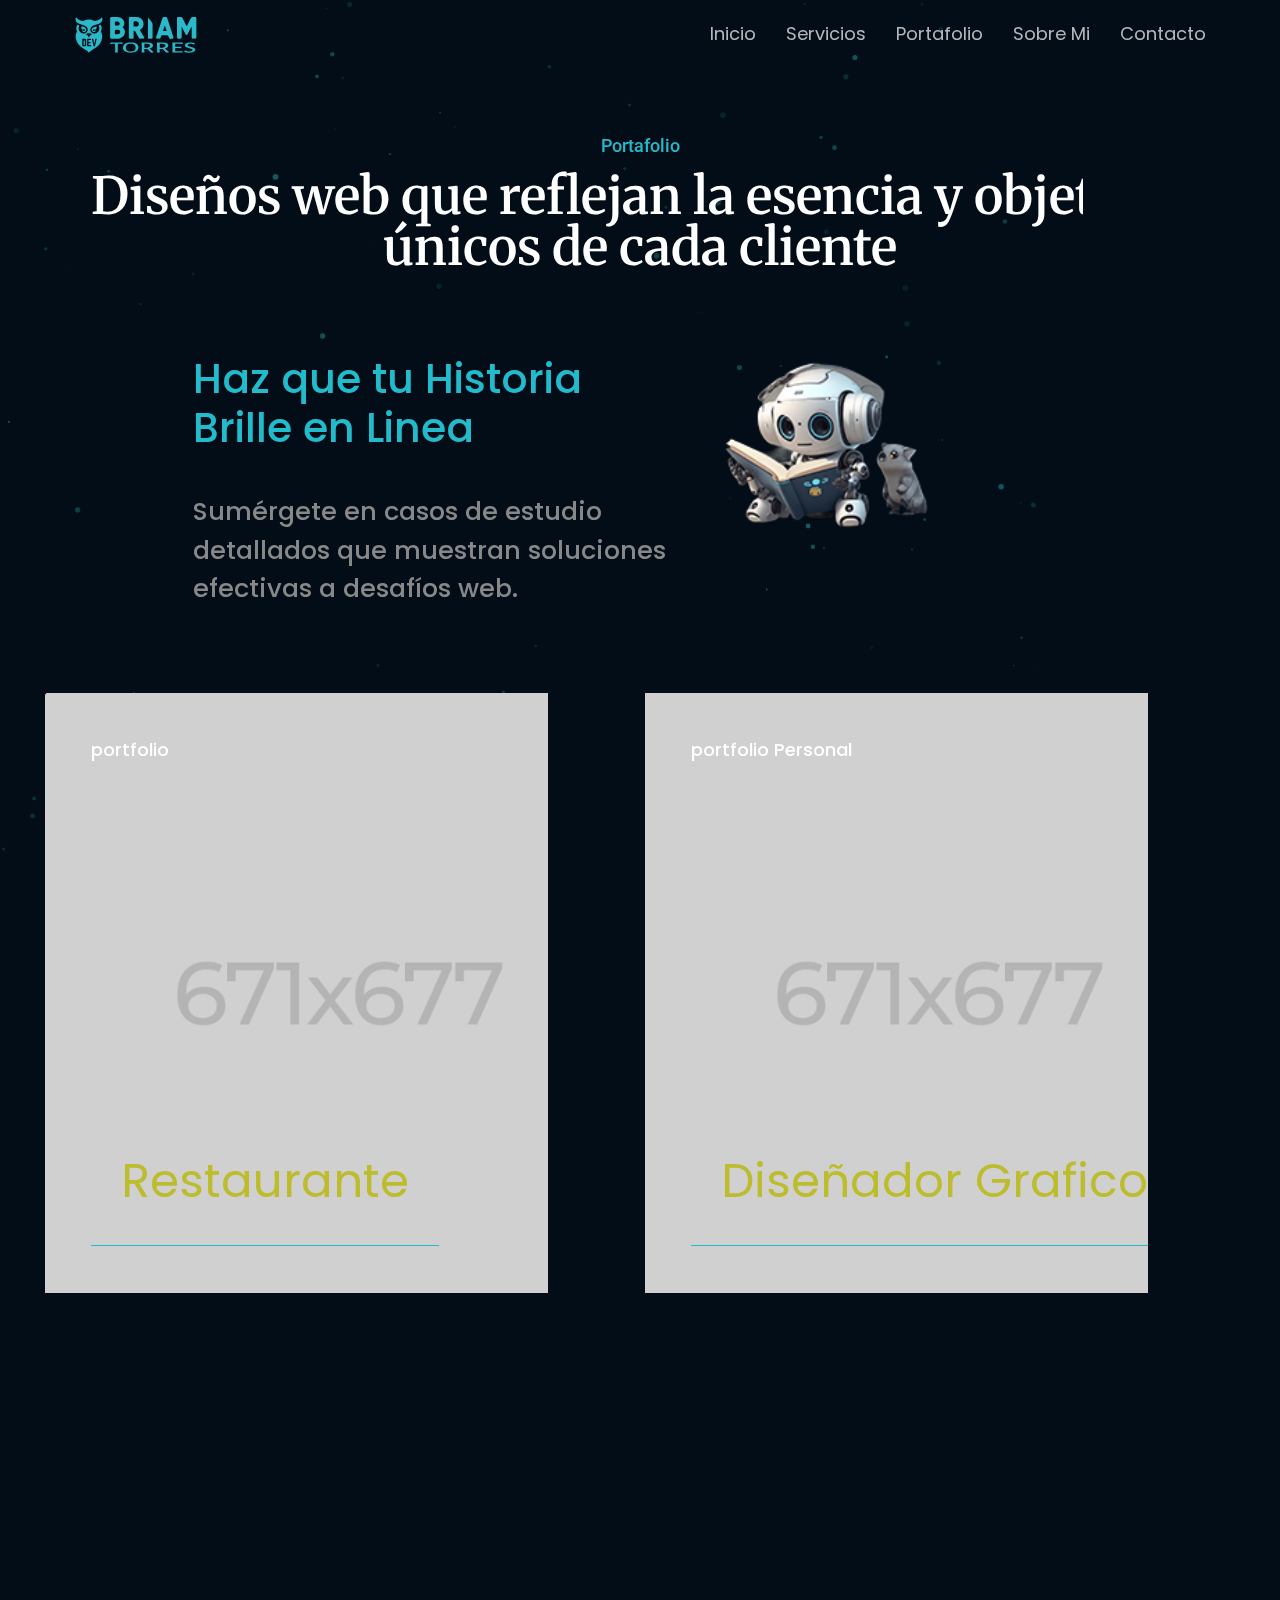
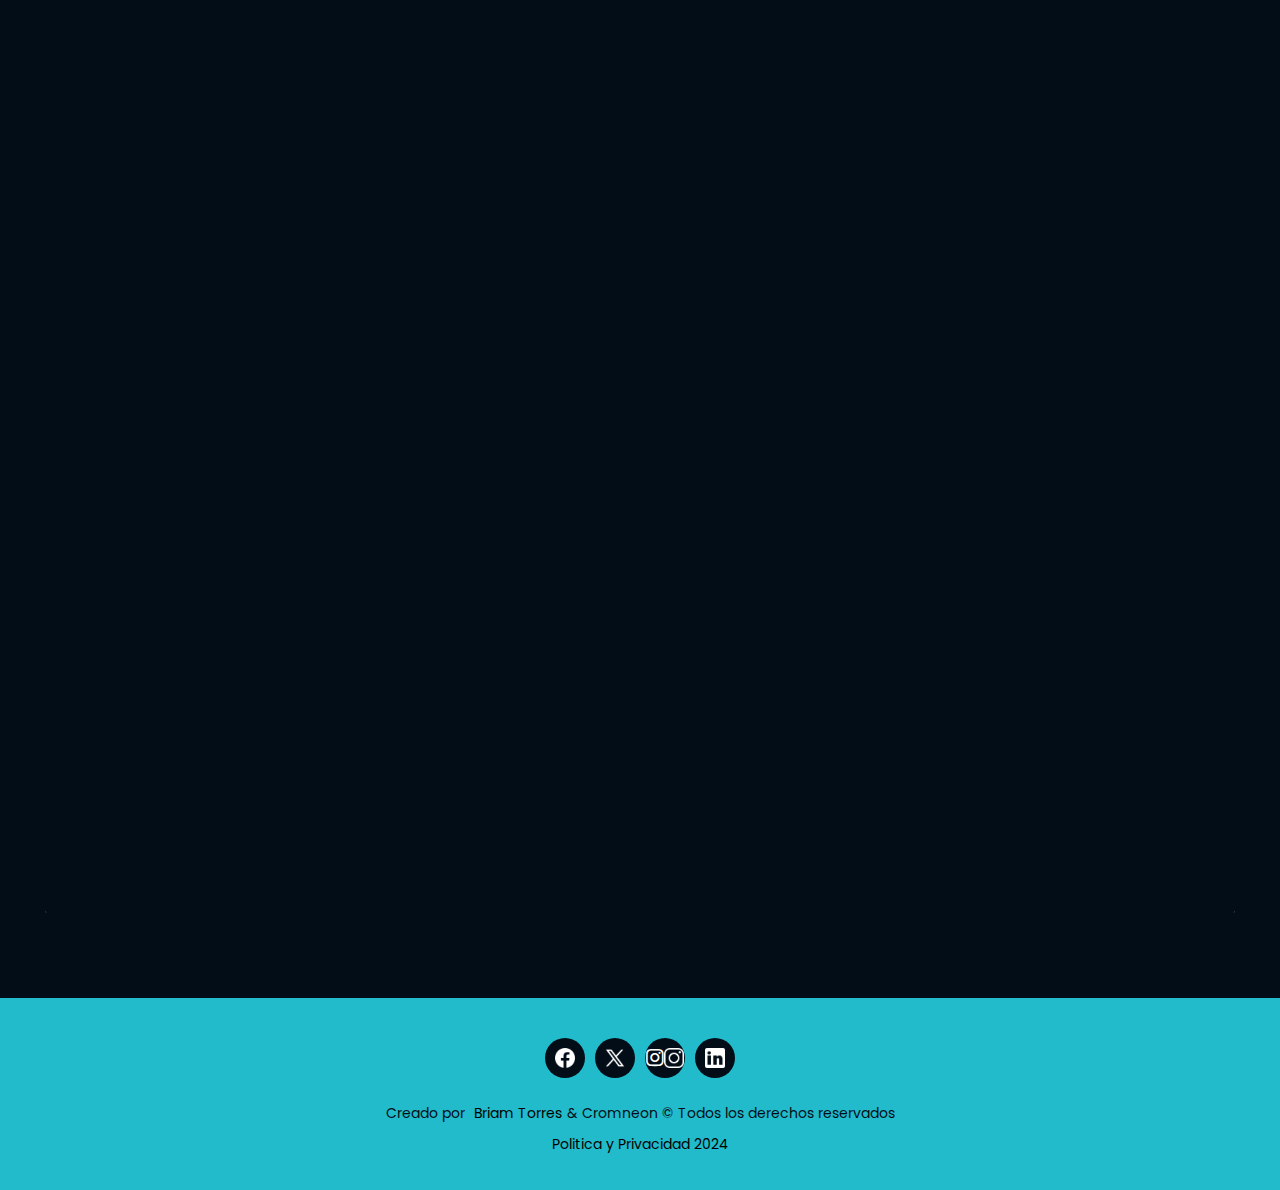
<file: portfolio.html>
<!DOCTYPE html>
<html lang="Es">
<head>
    <!-- Google tag (gtag.js) -->
<script async src="https://www.googletagmanager.com/gtag/js?id=G-82NGEKBXDH"></script>
<script>
  window.dataLayer = window.dataLayer || [];
  function gtag(){dataLayer.push(arguments);}
  gtag('js', new Date());

  gtag('config', 'G-82NGEKBXDH');
</script>


    <!--== Meta tags ==-->
    <meta charset="utf-8">
    <meta name="description" content="">
    <meta http-equiv="X-UA-Compatible" content="IE=edge">
    <meta name="viewport" content="width=device-width, initial-scale=1, shrink-to-fit=no">
 <!--== Title ==-->
 <title>Briam Torres | Portafolio personal</title>
  <!-- Google Tag Manager -->
<script>(function(w,d,s,l,i){w[l]=w[l]||[];w[l].push({'gtm.start':
    new Date().getTime(),event:'gtm.js'});var f=d.getElementsByTagName(s)[0],
    j=d.createElement(s),dl=l!='dataLayer'?'&l='+l:'';j.async=true;j.src=
    'https://www.googletagmanager.com/gtm.js?id='+i+dl;f.parentNode.insertBefore(j,f);
    })(window,document,'script','dataLayer','GTM-5RDS3F8L');</script>
    <!-- End Google Tag Manager -->

 <!--== Favicon Icon ==-->
 <link rel="shortcut icon" href="assets/images/favicon.svg" type="image/x-icon">
 <!--== Swiper Slider == <link rel="stylesheet" href="assets/css/swiper.min.css"> -->
 
 <!--== Bootstrap == -->
 <link rel="stylesheet" href="assets/css/bootstrap-5.0.2.min.css">
 <!--== Main Style ==-->
 <link rel="stylesheet" href="assets/css/style.css">
 <!--== Responsive Style ==-->
 <link rel="stylesheet" href="assets/css/responsive.css">


 <!-- Font-Awesome CSS -->
 <link rel="stylesheet" href="assets/vendors/font-awesome/css/all.min.css" />
 <!-- Swiper CSS -->
 <link rel="stylesheet" href="assets/vendors/swiper/swiper.css" />
 <!-- Magnific-Popup CSS -->
 <link rel="stylesheet" href="assets/vendors/magnific-popup/magnific-popup.css" />
  
 <link rel="stylesheet" href="assets/css/wavepath.css">
<!--== Responsive 
  Style<link rel="stylesheet" href="assets/css/Bmain.css">  -->
 
</head>
<body>
    <!-- Google Tag Manager (noscript) -->
<noscript><iframe src="https://www.googletagmanager.com/ns.html?id=GTM-5RDS3F8L"
    height="0" width="0" style="display:none;visibility:hidden"></iframe></noscript>
    <!-- End Google Tag Manager (noscript) -->
    <!-------------------- Header Area (Start) -------------------->
    <header class="header">

    <!-- Logo -->  
    <a class="logo" href="https://briamtorres.com/">
        <img src="assets/images/LogoBT.svg" alt="Logo Briam Torres">
        <h1>Briam Torres</h1>
    </a>
    <!-- Logo End -->
    
    <!-- Navbar -->
    <nav class="navbar">
      
        <a href="index.html" data-text="INICIO" id="home-link" >Inicio</a>
        <a href="services.html" data-text="SERVICIOS" id="servicios-link"  >Servicios</a>  
        <a class="nav-actual" href="#"data-text="PORTAFOLIO" id="portfolio-link" >Portafolio</a>
        <a href="about.html" data-text="SOBRE-MI"  id="sobre-mi-link" >Sobre Mi</a>
        <a href="contacts.html" data-text="CONTACTO" id="contact-link" >Contacto</a>
    </nav>
   
    <!-- Menubar -->
    <div  id="menu-btn">

        <img src="assets/images/iconos/grid-fill.png" width="36px" height="36px"alt="menu">
    </div>
   
    
</header>
<!-------------------- Header Area (End) -------------------->

         <!-- Page Content -->
         <main class="page-main">
            
            <div class="section-space"></div>
            <!-- Page Heading Start -->
            <section class="page-heading">
                <div class="container-fluid">
                    <div class="heading-page">
                        <div class="heading-titles pb-0">
                            <h3 class="title">Portafolio</h3>
                            <h1 class="title">Diseños web que reflejan la esencia y objetivos <br/>   únicos de cada cliente</h1>
                            
                        
                        </div>
                    </div>
                </div>
            </section>
            <!-- Page Heading End -->


            <!-- New Case Start -->
            <section class="new-case section-space">
                <a href="https://api.whatsapp.com/send?phone=573115186410" class="btn-wsp" id="btn-wsp"   target="_blank" rel ="noopener" >
                    <img src="assets/images/iconos/whatsapp-icon.png" class="img-btn-wsp" alt="Whatsapp-logo">
                </a>
                  <!-- Particles    -->
         <div id="particles"></div>
         <!--Particles End-->
                <div class="container-fluid">
                    <div class="new-case-item">
                        <div class="row">
                            <div class="col-md-7 col-12">
                                <div class="text">
                                    <h3>
                                        Haz que tu Historia <br/>
                                        Brille en Linea
                                    </h3>
                                    <p>Sumérgete en casos de estudio detallados que muestran soluciones efectivas a desafíos web.</p>
                                </div>
                            </div>
                          
                            <div class="col-md-5 col-12">
                                <div class="img">
                                    <img src="assets/images/blog/robot2.webp" alt="Case">
                                    <p class="img-text"></p>
                                    <div class="back-animation"></div>
                                    <section class="section section-md section-md-1 text-center bg-wave-dark-wrap pb-0 text-gray-600">
                                        <div class="bg-wave-dark bg-wave-dark-1 bg-gray-800">
                                        <svg class="wave-dark" width="1920" height="713" viewBox="0 0 1920 713" fill="none">
                                            <path class="wave-path wave-path-1" d="M1920 463.314V713H0V414.325C0.0515862 414.316 0.103105 414.308 0.154556 414.299C59.8232 467.769 270.664 573.445 636.676 568.392C873.316 565.126 1040.4 505.514 1188.57 452.65C1326.86 403.309 1448.68 359.846 1595.21 373.565C1727.41 385.944 1837.94 423.471 1920 463.314Z" fill="white"></path>
                                            <path class="wave-path wave-path-2" d="M1920 463.988V713H0V234.66C102.275 199.182 221.353 170.486 354.422 158.026C584.381 136.494 775.567 204.707 992.611 282.146C1225.15 365.113 1373 457.092 1858.75 463.796C1879.49 464.082 1899.9 464.142 1920 463.988Z" fill="white"></path>
                                            <path class="wave-path wave-path-3" d="M1920 85.9538V713H0V310.063C15.2357 310.099 30.6508 310.012 46.2454 309.796C417.632 304.67 679.852 211.113 912.389 128.146C1129.43 50.7068 1320.62 -17.5061 1550.58 4.02629C1690.21 17.1004 1814.43 48.0502 1920 85.9538Z" fill="white"></path>
                                        </svg>
                                        </div>
                                   </section>
                                </div>
                            </div>
                           
                        </div>
                    </div>
                </div>
            </section>
            <!-- New Case End -->


            <!-- Case Grid Start -->
            <section class="media-grid section-space">
                <div class="container-fluid">
                    <div class="media-grid-items">
                       
                        <div class="row nomargin">
                            <div class="inf-container nopadding">
                                <a href="webs.html" class="media-grid-item hover-underline-trigger link-cursor">
                                    <div class="media-grid-img">
                                        <img src="assets/images/case2.jpg" alt="Case">
                                    </div>
                                    <div class="media-grid-text">
                                        <h3>portfolio</h3>
                                        <h2 class="hover-underline light-line reverse">
                                            <span class="link-text">Restaurante </span>
                                        </h2>
                                    </div>
                                    <div class="back-animation"></div>
                                </a>
                            </div>
                            <div class="inf-container nopadding">
                                <a href="webs.html" class="media-grid-item hover-underline-trigger link-cursor">
                                    <div class="media-grid-img">
                                        <img src="assets/images/case2.jpg" alt="Case">
                                    </div>
                                    <div class="media-grid-text">
                                        <h3>portfolio Personal</h3>
                                        <h2 class="hover-underline light-line reverse">
                                            <span class="link-text">Diseñador Grafico</span>
                                        </h2>
                                    </div>
                                    <div class="back-animation"></div>
                                </a>
                            </div>
                        </div>
                        <div class="row nomargin">
                            <div class="inf-container nopadding">
                                <a href="webs.html" class="media-grid-item hover-underline-trigger link-cursor">
                                    <div class="media-grid-img">
                                        <img src="assets/images/case2.jpg" alt="Case">
                                    </div>
                                    <div class="media-grid-text">
                                        <h3>Web Comercial</h3>
                                        <h2 class="hover-underline light-line reverse">
                                            <span class="link-text">Restaurante </span>
                                        </h2>
                                    </div>
                                    <div class="back-animation"></div>
                                </a>
                            </div>
                            <div class="inf-container nopadding">
                                <a href="webs.html" class="media-grid-item hover-underline-trigger link-cursor">
                                    <div class="media-grid-img">
                                        <img src="assets/images/case2.jpg" alt="Case">
                                    </div>
                                    <div class="media-grid-text">
                                        <h3>Web Comercial</h3>
                                        <h2 class="hover-underline light-line reverse">
                                            <span class="link-text">Pizzeria</span>
                                        </h2>
                                    </div>
                                    <div class="back-animation"></div>
                                </a>
                            </div>
                        </div>
                        <div class="row nomargin">
                            <div class="inf-container nopadding">
                                <a href="webs.html" class="media-grid-item hover-underline-trigger link-cursor">
                                    <div class="media-grid-img">
                                        <img src="assets/images/case2.jpg" alt="Case">
                                    </div>
                                    <div class="media-grid-text">
                                        <h3>Web Comercial</h3>
                                        <h2 class="hover-underline light-line reverse">
                                            <span class="link-text">Tatuajes</span>
                                        </h2>
                                    </div>
                                    <div class="back-animation"></div>
                                </a>
                            </div>
                            <div class="inf-container nopadding">
                                <a href="webs.html" class="media-grid-item hover-underline-trigger link-cursor">
                                    <div class="media-grid-img">
                                        <img src="assets/images/case2.jpg" alt="Case">
                                    </div>
                                    <div class="media-grid-text">
                                        <h3>portfolio personal</h3>
                                        <h2 class="hover-underline light-line reverse">
                                            <span class="link-text">Camarografo</span>
                                        </h2>
                                    </div>
                                    <div class="back-animation"></div>
                                </a>
                            </div>
                        </div>
                    </div>
                </div>
            </section>
            <!-- Case Grid End -->
        </main>
        <!-- Page Content End -->
        <!-- Page Footer -->
        <footer class="normalCursor2">

            
            <div class="social">
                <a href="https://www.facebook.com/briantorressss/" class="fab" title="facebook-del-autor" target="_blank" rel="noopener">
                    <img src="assets/images/iconos/facebook logo.png" width="20px" alt="facebook logo">
                </a>
                <a href="https://twitter.com/BriamsTorres" class="fab " title="twitter-del-autor" target="_blank" rel="noopener">
                    <img src="assets/images/iconos/Twitter-X-Neon-Logo-Vector.png" width="20px" alt="twiter logo">
                </a>
                <a href="https://www.instagram.com/briam_torres/" class="fab fa-instagram fa-bounce" title="instagram-del-autor" target="_blank" rel="noopener">
                    <img src="assets/images/iconos/instagram logo.png"  width="20px"   alt="instagram logo ">
                </a>
                <a href="https://www.linkedin.com/in/briam-torres-salamanca/" class="fab" title="linkdelin-del-autor" target="_blank" rel="noopener">
                    <img src="assets/images/iconos/linkedin logo.png" width="20px" alt="linkedin logo">
                </a>
            </div>
    
            <div class="content">
                <p>Creado por <a class="footer-m" href="https://briamtorres.com/">Briam Torres</a>& Cromneon  © Todos los derechos reservados  <br> <a class="footer-m" href="politicayprivacidad.html"> Politica y Privacidad 2024</a></p>
            </div>
            
        </footer>
     <!-- Page Footer end-->


<!-- Page Footer end-->
    </div>
    <!-- Page Wrapper End -->

    <!-- Custom Cursor Container -->
    <div class="cursor"></div>
    <!-- Custom Cursor Normal -->
    <div class="cursor--normal"><span class="cursor--normal__content normalCursor"></span></div>
    <!-- Custom Cursor Link -->
    <div class="cursor--link"><span class="cursor--normal__content linkCursor"><svg width="113" height="113" viewBox="0 0 113 113" fill="none" xmlns="http://www.w3.org/2000/svg"><path d="M94.2036 32.4717V31.2646L93.35 32.1182L13.7302 111.738L1.29888 99.3067L80.9095 19.6869L81.7629 18.8333H80.5559H10.5786V1.25H111.787V102.458H94.2036V32.4717Z" stroke="white"/></svg></span></div>

    <!-- Case Hover -->
    <div class="global-cases-img">
        <img src="assets/images/case/case-hover.jpg" alt="Case">
    </div>

     <!--== Jquery ==-->
    <!-- JQuery -->
    <script src="assets/js/jquery.min.js"></script>

    <script src="assets/js/swiper.min.js"></script>
    <!--== Gsap ==  <script src="assets/js/gsap.min.js"></script>  -->
    <script src="assets/js/gsap.min.js"></script> 
    <!--== Scroll Trigger ==-->
    <script src="assets/js/ScrollTrigger.js"></script>
    <!--== Custom Script ==-->
    <script src="assets/js/main.js"></script>
    
    



     <!-- particles -->
     <script src="assets/js/particles.js"></script>
     <script src="assets/js/particles.min.js"></script>
     <!-- particles-end -->
     <script>
         particlesJS("particles", {"particles":{"number":{"value":120,"density":{"enable":true,"value_area":800}},"color":{"value":"#22ABA8"},"shape":{"type":"circle","stroke":{"width":0,"color":"#000000"},"polygon":{"nb_sides":5},"image":{"src":"img/github.svg","width":100,"height":100}},"opacity":{"value":0.5,"random":false,"anim":{"enable":true,"speed":1,"opacity_min":0.1,"sync":false}},"size":{"value":3,"random":true,"anim":{"enable":true,"speed":0,"size_min":0.1,"sync":false}},"line_linked":{"enable":false,"distance":0,"color":"#ffffff","opacity":0.24463576890600452,"width":1.2626362266116362},"move":{"enable":true,"speed":3,"direction":"none","random":false,"straight":false,"out_mode":"out","bounce":false,"attract":{"enable":false,"rotateX":600,"rotateY":1200}}},"interactivity":{"detect_on":"canvas","events":{"onhover":{"enable":false,"mode":"grab"},"onclick":{"enable":true,"mode":"push"},"resize":true},"modes":{"grab":{"distance":400,"line_linked":{"opacity":1}},"bubble":{"distance":400,"size":40,"duration":2,"opacity":8,"speed":3},"repulse":{"distance":200,"duration":0.4},"push":{"particles_nb":4},"remove":{"particles_nb":2}}},"retina_detect":true});
     </script>
     <!-- particles Lin -->
</body>
</html>
</file>
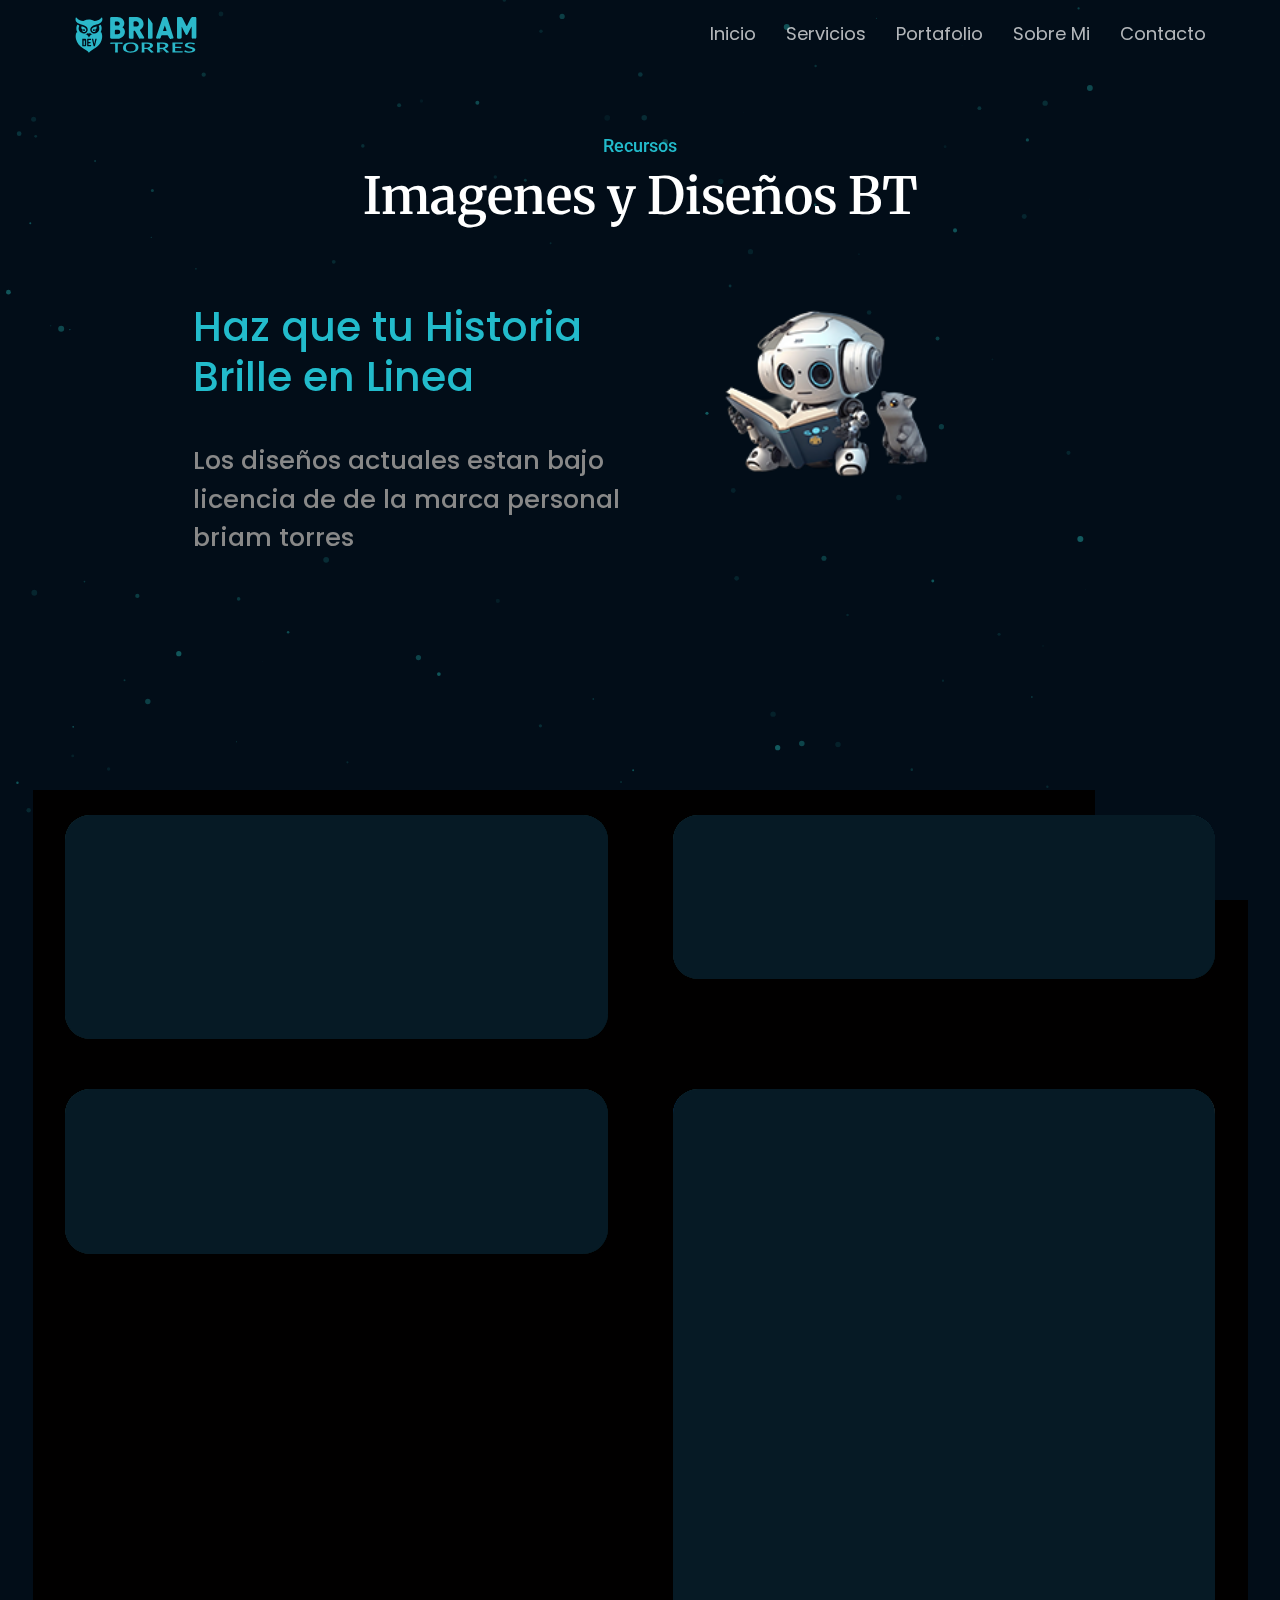
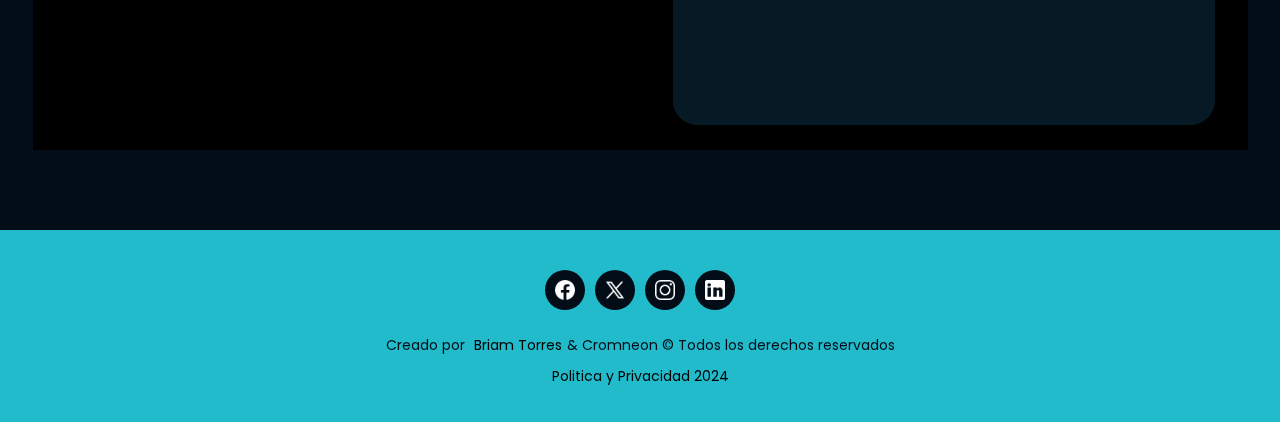
<file: recursos.html>
<!DOCTYPE html>
<html lang="Es">
<head>
    <!-- Google tag (gtag.js) -->
<script async src="https://www.googletagmanager.com/gtag/js?id=G-82NGEKBXDH"></script>
<script>
  window.dataLayer = window.dataLayer || [];
  function gtag(){dataLayer.push(arguments);}
  gtag('js', new Date());

  gtag('config', 'G-82NGEKBXDH');
</script>


    <!--== Meta tags ==-->
    <meta charset="utf-8">
    <meta name="description" content="">
    <meta http-equiv="X-UA-Compatible" content="IE=edge">
    <meta name="viewport" content="width=device-width, initial-scale=1, shrink-to-fit=no">
 <!--== Title ==-->
 <title>Briam Torres | Portafolio personal</title>
  <!-- Google Tag Manager -->
<script>(function(w,d,s,l,i){w[l]=w[l]||[];w[l].push({'gtm.start':
    new Date().getTime(),event:'gtm.js'});var f=d.getElementsByTagName(s)[0],
    j=d.createElement(s),dl=l!='dataLayer'?'&l='+l:'';j.async=true;j.src=
    'https://www.googletagmanager.com/gtm.js?id='+i+dl;f.parentNode.insertBefore(j,f);
    })(window,document,'script','dataLayer','GTM-5RDS3F8L');</script>
    <!-- End Google Tag Manager -->

 <!--== Favicon Icon ==-->
 <link rel="shortcut icon" href="assets/images/favicon.svg" type="image/x-icon">
 <!--== Swiper Slider == <link rel="stylesheet" href="assets/css/swiper.min.css"> -->
 
 <!--== Bootstrap == -->
 <link rel="stylesheet" href="assets/css/bootstrap-5.0.2.min.css">
 <!--== Main Style ==-->
 <link rel="stylesheet" href="assets/css/style.css">
 <!--== Responsive Style ==-->
 <link rel="stylesheet" href="assets/css/responsive.css">


 <!-- Font-Awesome CSS -->
 <link rel="stylesheet" href="assets/vendors/font-awesome/css/all.min.css" />
 <!-- Swiper CSS -->
 <link rel="stylesheet" href="assets/vendors/swiper/swiper.css" />
 <!-- Magnific-Popup CSS -->
 <link rel="stylesheet" href="assets/vendors/magnific-popup/magnific-popup.css" />
  
 <link rel="stylesheet" href="assets/css/wavepath.css">
<!--== Responsive 
  Style<link rel="stylesheet" href="assets/css/Bmain.css">  -->
 
</head>
<body>
    <!-- Google Tag Manager (noscript) -->
<noscript><iframe src="https://www.googletagmanager.com/ns.html?id=GTM-5RDS3F8L"
    height="0" width="0" style="display:none;visibility:hidden"></iframe></noscript>
    <!-- End Google Tag Manager (noscript) -->
    <!-------------------- Header Area (Start) -------------------->
    <header class="header">

    <!-- Logo -->  
    <a class="logo" href="https://briamtorres.com/">
        <img src="assets/images/LogoBT.svg" alt="Logo Briam Torres">
        <h1>Briam Torres</h1>
    </a>
    <!-- Logo End -->
    
    <!-- Navbar -->
    <nav class="navbar">
      
        <a href="index.html" data-text="INICIO" id="home-link" >Inicio</a>
        <a href="services.html" data-text="SERVICIOS" id="servicios-link"  >Servicios</a>  
        <a class="nav-actual" href="#"data-text="PORTAFOLIO" id="portfolio-link" >Portafolio</a>
        <a href="about.html" data-text="SOBRE-MI"  id="sobre-mi-link" >Sobre Mi</a>
        <a href="contacts.html" data-text="CONTACTO" id="contact-link" >Contacto</a>
    </nav>
   
    <!-- Menubar -->
    <div  id="menu-btn">

        <img src="assets/images/iconos/grid-fill.png" width="36px" height="36px"alt="menu">
    </div>
   
    
</header>
<!-------------------- Header Area (End) -------------------->

         <!-- Page Content -->
         <main class="page-main">
            
            <div class="section-space"></div>
            <!-- Page Heading Start -->
            <section class="page-heading">
                <div class="container-fluid">
                    <div class="heading-page">
                        <div class="heading-titles pb-0">
                            <h3 class="title">Recursos</h3>
                            <h1 class="title">Imagenes y Diseños BT </h1>
                            
                        
                        </div>
                    </div>
                </div>
            </section>
            <!-- Page Heading End -->


            <!-- New Case Start -->
            <section class="new-case section-space">
                <a href="https://api.whatsapp.com/send?phone=573115186410" class="btn-wsp" id="btn-wsp"   target="_blank" rel ="noopener" >
                    <img src="assets/images/iconos/whatsapp-icon.png" class="img-btn-wsp" alt="Whatsapp-logo">
                </a>
                  <!-- Particles    -->
         <div id="particles"></div>
         <!--Particles End-->
                <div class="container-fluid">
                    <div class="new-case-item">
                        <div class="row">
                            <div class="col-md-7 col-12">
                                <div class="text">
                                    <h3>
                                        Haz que tu Historia <br/>
                                        Brille en Linea
                                    </h3>
                                    <p>Los diseños actuales estan bajo licencia de de la marca personal briam torres</p>
                                </div>
                            </div>
                          
                            <div class="col-md-5 col-12">
                                <div class="img">
                                    <img src="assets/images/blog/robot2.webp" alt="Case">
                                    <p class="img-text"></p>
                                    <div class="back-animation"></div>
                                    <section class="section section-md section-md-1 text-center bg-wave-dark-wrap pb-0 text-gray-600">
                                        <div class="bg-wave-dark bg-wave-dark-1 bg-gray-800">
                                        <svg class="wave-dark" width="1920" height="713" viewBox="0 0 1920 713" fill="none">
                                            <path class="wave-path wave-path-1" d="M1920 463.314V713H0V414.325C0.0515862 414.316 0.103105 414.308 0.154556 414.299C59.8232 467.769 270.664 573.445 636.676 568.392C873.316 565.126 1040.4 505.514 1188.57 452.65C1326.86 403.309 1448.68 359.846 1595.21 373.565C1727.41 385.944 1837.94 423.471 1920 463.314Z" fill="white"></path>
                                            <path class="wave-path wave-path-2" d="M1920 463.988V713H0V234.66C102.275 199.182 221.353 170.486 354.422 158.026C584.381 136.494 775.567 204.707 992.611 282.146C1225.15 365.113 1373 457.092 1858.75 463.796C1879.49 464.082 1899.9 464.142 1920 463.988Z" fill="white"></path>
                                            <path class="wave-path wave-path-3" d="M1920 85.9538V713H0V310.063C15.2357 310.099 30.6508 310.012 46.2454 309.796C417.632 304.67 679.852 211.113 912.389 128.146C1129.43 50.7068 1320.62 -17.5061 1550.58 4.02629C1690.21 17.1004 1814.43 48.0502 1920 85.9538Z" fill="white"></path>
                                        </svg>
                                        </div>
                                   </section>
                                </div>
                            </div>
                           
                        </div>
                    </div>
                </div>
            </section>
            <!-- New Case End -->


               <!-- Blog Intro Start -->
               <section class="blog-grid section-space">
                <div class="container-fluid">
                    <div class="section-title-container">
                        <div class="section-title-link">
                            <h2 class="section-title hover-underline">
                            <span class="link-text2">
                                Recursos Globales e-mail
                            </span>
                            </h2>
                        </div>
                    </div>
                    <div class="row">
                        <div class="inf-container point">
                            <div  class="blog-grid-item link-cursor">
                                <div class="img">
                                    <img class="imgEmail" src="assets/images/email/24px_email.png"  alt="web duitama">
                                    <img class="imgEmail" src="assets/images/email/24px_globe.png" alt="web duitama">
                                    <img class="imgEmail" src="assets/images/email/24px_phone-call.png" alt="web duitama">
                                    
                                </div>
                                <div class="img">
                                    <img class="imgEmail" src="assets/images/email/icon1.png" alt="web duitama">
                                    <img class="imgEmail" src="assets/images/email/icon2.png" alt="web duitama">
                                    <img class="imgEmail" src="assets/images/email/icon3.png" alt="web duitama">
                                    <img class="imgEmail" src="assets/images/email/icon4.png" alt="web duitama">
                                </div>
                                <div class="text">
                                    <h3>Iconos</h3>
                                      </div>
                                <div class="back-animation"></div>
                            </div>
                        </div>
                     
                        <div class="inf-container point">
                            <div class="blog-grid-item link-cursor">
                                <div class="img">
                                    <img class="imgEmail" src="assets/images/email/icon-25px-1.png" alt="web duitama">
                                    <img class="imgEmail" src="assets/images/email/icon-25px-2.png" alt="web duitama">
                                    <img class="imgEmail" src="assets/images/email/icon-25px-3.png" alt="web duitama">
                                    <img class="imgEmail" src="assets/images/email/icon-25px-4.png" alt="web duitama">
                                    <img class="imgEmail" src="assets/images/email/icon-25px-5.png" alt="web duitama">
                                </div>
                                <div class="text">
                                    <h3>Redes</h3>
                                 </div>
                                <div class="back-animation"></div>
                            </div>
                        </div>
                        <div class="inf-container point">
                            <div  class="blog-grid-item  blog-grid-item2  link-cursor">
                                <div class="img">
                                    <img class="imgEmail2" src="assets/images/email/logoOscuro.png" alt="web duitama">
                                    <img class="imgEmail2" src="assets/images/email/LogoClaro.png" alt="web duitama">
                                </div>
                                
                                <div class="text">
                                    <h3>Logo</h3>
                               </div>
                                <div class="back-animation"></div>
                            </div>
                        </div>
                    
                        <div class="inf-container point">
                            <div  class="blog-grid-item  blog-grid-item2 link-cursor">
                                <div class="img">
                                    <img src="assets/images/email/banner.jpg" alt="web duitama">
                                    <img src="assets/images/email/bg2.jpg" alt="web duitama">
                                    <img src="assets/images/email/bg3.jpg" alt="web duitama">
                                    
                                </div>
                                <div class="img">
                                    <img src="assets/images/email/brochure1.jpg" alt="web duitama">
                                    <img src="assets/images/email/img285-2.jpg" alt="web duitama">
                                    <img src="assets/images/email/img285.jpg" alt="web duitama">
                                    
                                </div>
                                <div class="img">
                                    <img src="assets/images/email/team.jpg" alt="web duitama">
                                    
                                    
                                </div>
                                <div class="text">
                                    <h3>Extra img</h3>
                                 </div>
                                <div class="back-animation"></div>
                                </div>
                        </div>  
                    </div>
                </div>
            </section>
        </main>
        <!-- Page Content End -->




        <!-- Page Footer -->
        <footer class="normalCursor2">

            
            <div class="social">
                <a href="https://www.facebook.com/briantorressss/" class="fab" title="facebook-del-autor" target="_blank" rel="noopener">
                    <img src="assets/images/iconos/facebook logo.png" width="20px" alt="facebook logo">
                </a>
                <a href="https://twitter.com/BriamsTorres" class="fab " title="twitter-del-autor" target="_blank" rel="noopener">
                    <img src="assets/images/iconos/Twitter-X-Neon-Logo-Vector.png" width="20px" alt="twiter logo">
                </a>
                <a href="https://www.instagram.com/briam_torres/" class="fab " title="instagram-del-autor" target="_blank" rel="noopener">
                    <img src="assets/images/iconos/instagram logo.png"  width="20px"   alt="instagram logo ">
                </a>
                <a href="https://www.linkedin.com/in/briam-torres-salamanca/" class="fab" title="linkdelin-del-autor" target="_blank" rel="noopener">
                    <img src="assets/images/iconos/linkedin logo.png" width="20px" alt="linkedin logo">
                </a>
            </div>
    
            <div class="content">
                <p>Creado por <a class="footer-m" href="https://briamtorres.com/">Briam Torres</a>& Cromneon  © Todos los derechos reservados  <br> <a class="footer-m" href="politicayprivacidad.html"> Politica y Privacidad 2024</a></p>
            </div>
            
        </footer>
     <!-- Page Footer end-->


<!-- Page Footer end-->
    </div>
    <!-- Page Wrapper End -->

    <!-- Custom Cursor Container -->
    <div class="cursor"></div>
    <!-- Custom Cursor Normal -->
    <div class="cursor--normal"><span class="cursor--normal__content normalCursor"></span></div>
    <!-- Custom Cursor Link -->
    <div class="cursor--link"><span class="cursor--normal__content linkCursor"><svg width="113" height="113" viewBox="0 0 113 113" fill="none" xmlns="http://www.w3.org/2000/svg"><path d="M94.2036 32.4717V31.2646L93.35 32.1182L13.7302 111.738L1.29888 99.3067L80.9095 19.6869L81.7629 18.8333H80.5559H10.5786V1.25H111.787V102.458H94.2036V32.4717Z" stroke="white"/></svg></span></div>

    <!-- Case Hover -->
    <div class="global-cases-img">
        <img src="assets/images/case/case-hover.jpg" alt="Case">
    </div>

     <!--== Jquery ==-->
    <!-- JQuery -->
    <script src="assets/js/jquery.min.js"></script>

    <script src="assets/js/swiper.min.js"></script>
    <!--== Gsap ==  <script src="assets/js/gsap.min.js"></script>  -->
    <script src="assets/js/gsap.min.js"></script> 
    <!--== Scroll Trigger ==-->
    <script src="assets/js/ScrollTrigger.js"></script>
    <!--== Custom Script ==-->
    <script src="assets/js/main.js"></script>
    
    



     <!-- particles -->
     <script src="assets/js/particles.js"></script>
     <script src="assets/js/particles.min.js"></script>
     <!-- particles-end -->
     <script>
         particlesJS("particles", {"particles":{"number":{"value":120,"density":{"enable":true,"value_area":800}},"color":{"value":"#22ABA8"},"shape":{"type":"circle","stroke":{"width":0,"color":"#000000"},"polygon":{"nb_sides":5},"image":{"src":"img/github.svg","width":100,"height":100}},"opacity":{"value":0.5,"random":false,"anim":{"enable":true,"speed":1,"opacity_min":0.1,"sync":false}},"size":{"value":3,"random":true,"anim":{"enable":true,"speed":0,"size_min":0.1,"sync":false}},"line_linked":{"enable":false,"distance":0,"color":"#ffffff","opacity":0.24463576890600452,"width":1.2626362266116362},"move":{"enable":true,"speed":3,"direction":"none","random":false,"straight":false,"out_mode":"out","bounce":false,"attract":{"enable":false,"rotateX":600,"rotateY":1200}}},"interactivity":{"detect_on":"canvas","events":{"onhover":{"enable":false,"mode":"grab"},"onclick":{"enable":true,"mode":"push"},"resize":true},"modes":{"grab":{"distance":400,"line_linked":{"opacity":1}},"bubble":{"distance":400,"size":40,"duration":2,"opacity":8,"speed":3},"repulse":{"distance":200,"duration":0.4},"push":{"particles_nb":4},"remove":{"particles_nb":2}}},"retina_detect":true});
     </script>
     <!-- particles Lin -->
</body>
</html>
</file>
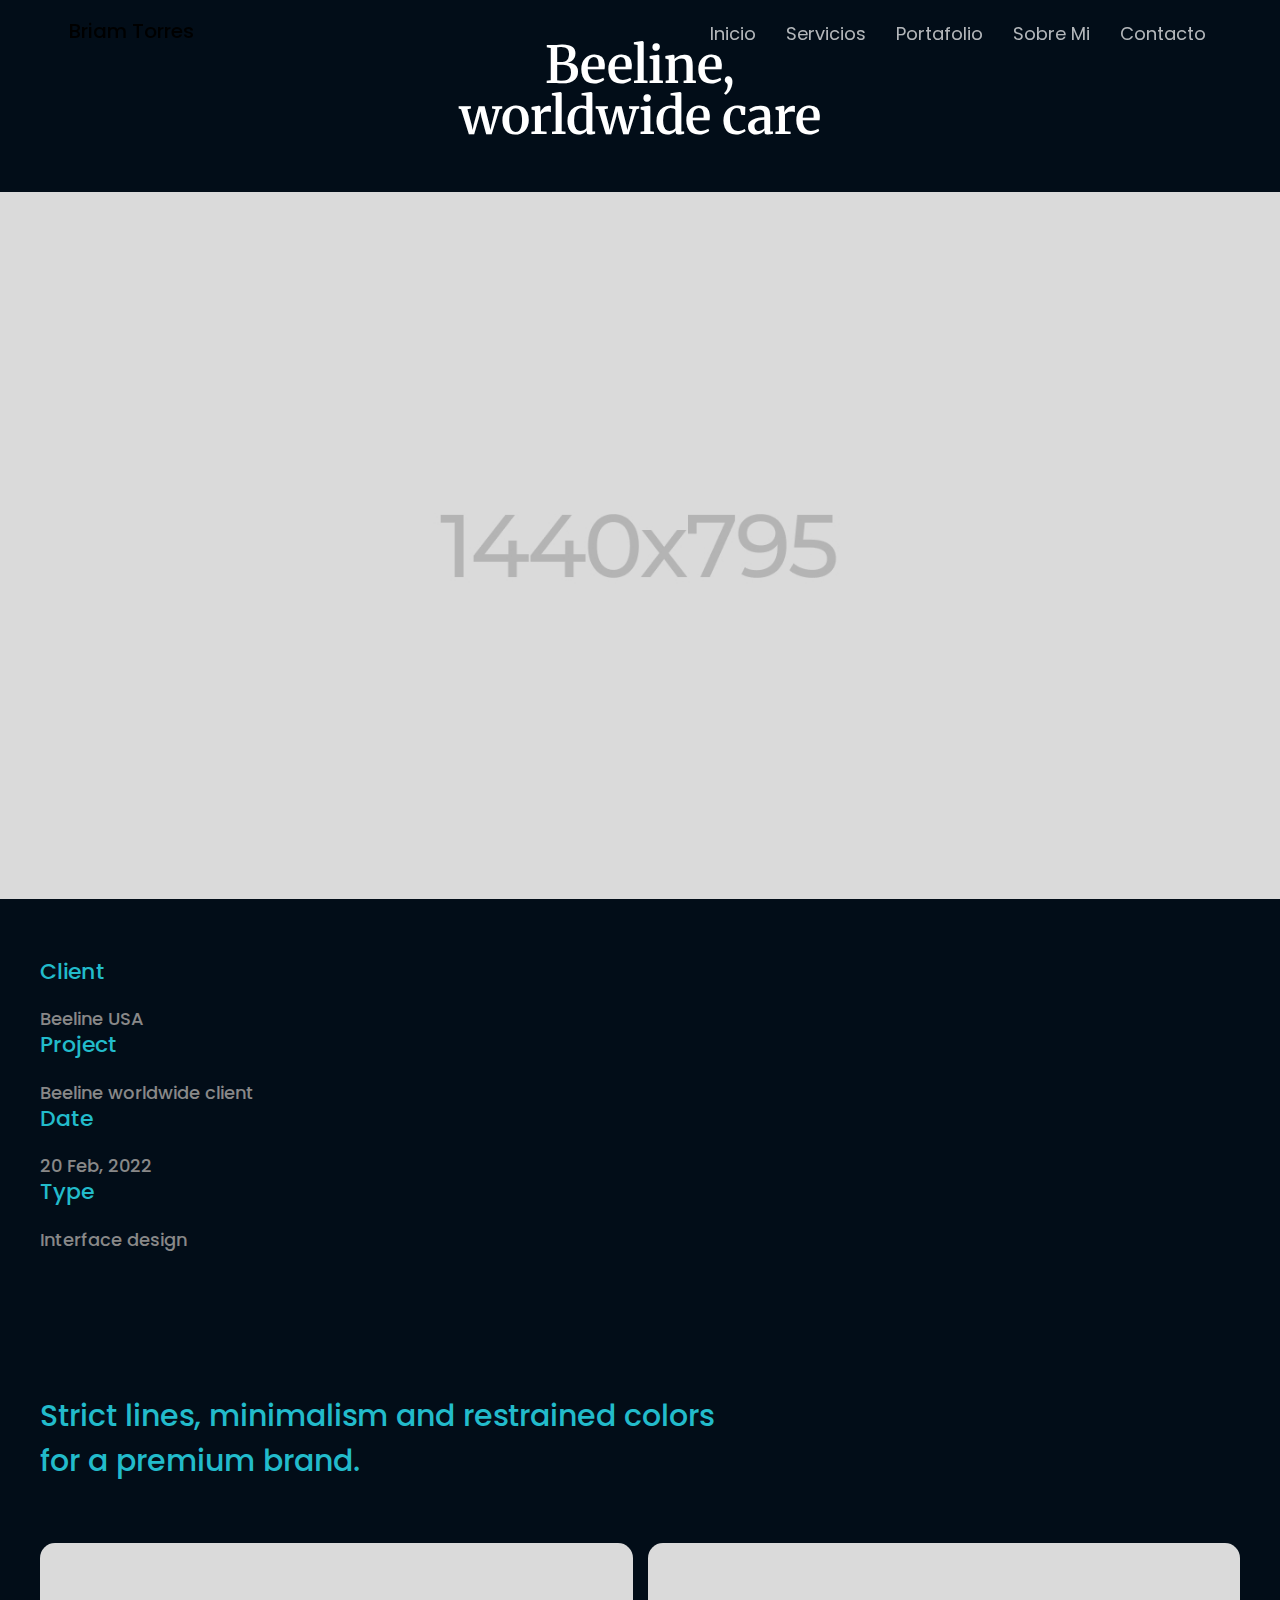
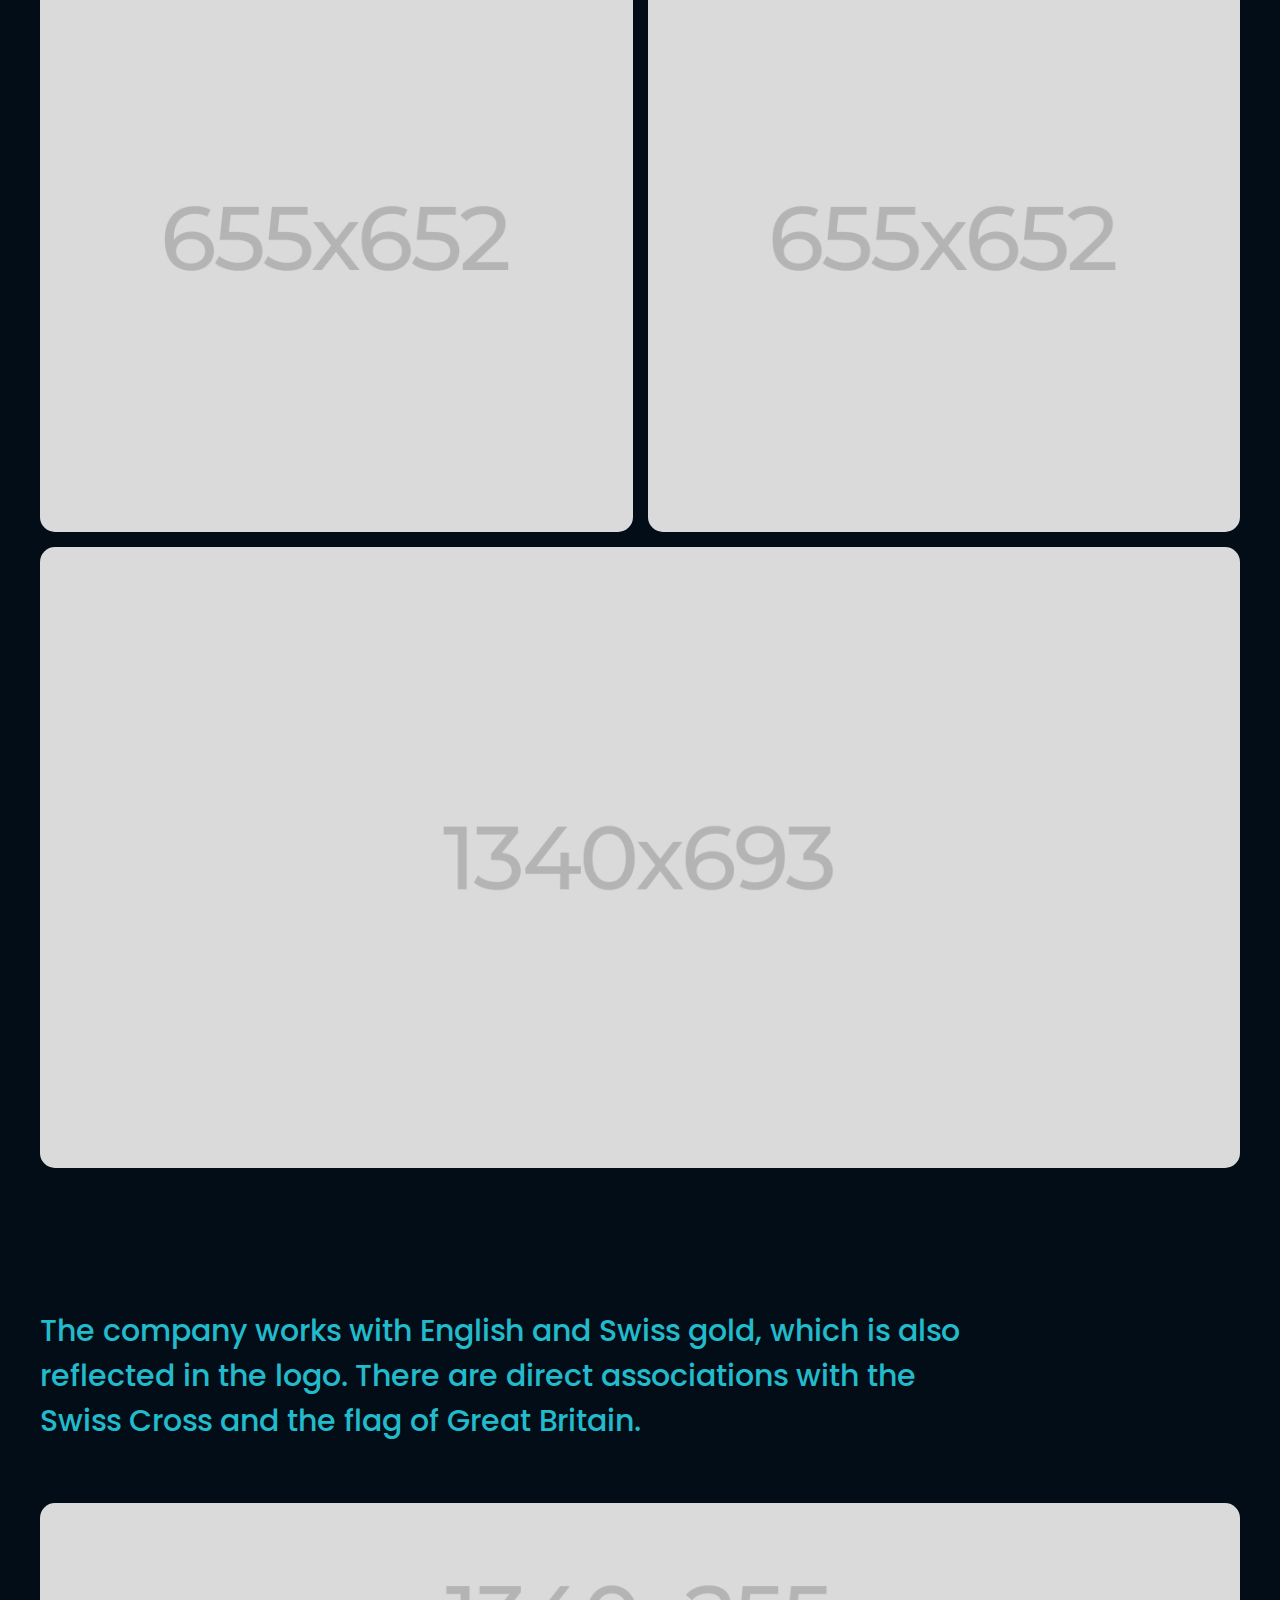
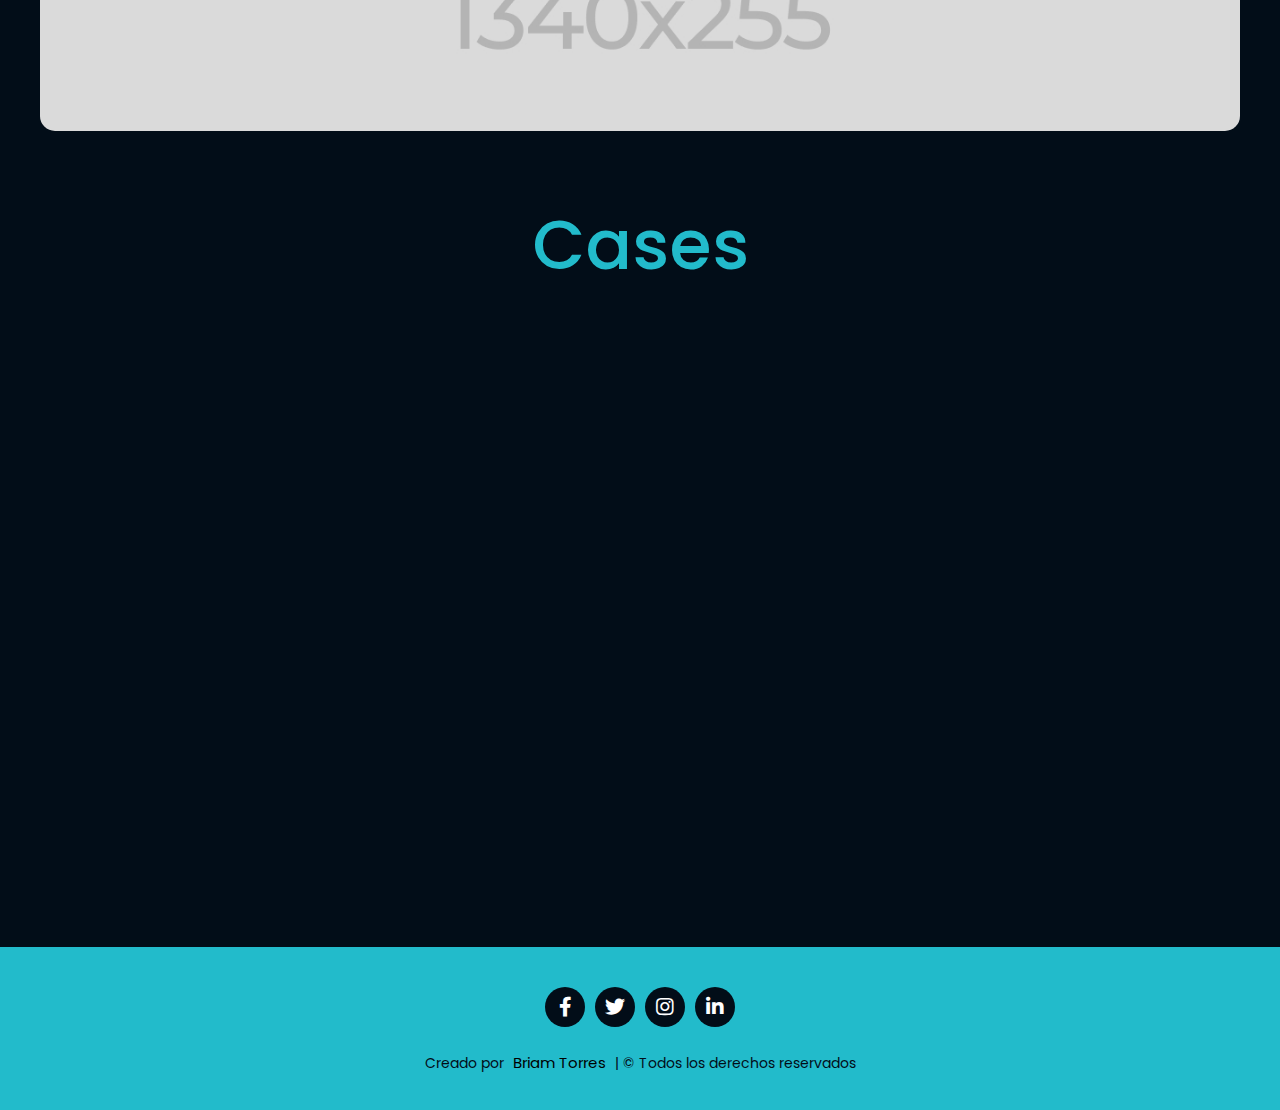
<file: webs.html>
<!DOCTYPE html>
<html lang="en">
<head>


    <script async src="https://www.googletagmanager.com/gtag/js?id=G-82NGEKBXDH"></script>
    <script>
      window.dataLayer = window.dataLayer || [];
      function gtag(){dataLayer.push(arguments);}
      gtag('js', new Date());
    
      gtag('config', 'G-82NGEKBXDH');
    </script>


    <!--== Meta tags ==-->
    <meta charset="utf-8">
    <meta name="description" content="">
    <meta http-equiv="X-UA-Compatible" content="IE=edge">
    <meta name="viewport" content="width=device-width, initial-scale=1, shrink-to-fit=no">
    <!--== Title ==-->
    <title>Briam Torres | Portafolio personal</title>
    <!--== Favicon Icon ==-->
    <link rel="shortcut icon" href="assets/images/favicon.png" type="image/x-icon">
    <!--== Swiper Slider == <link rel="stylesheet" href="assets/css/swiper.min.css"> -->
    <!-- Google Tag Manager -->
<script>(function(w,d,s,l,i){w[l]=w[l]||[];w[l].push({'gtm.start':
    new Date().getTime(),event:'gtm.js'});var f=d.getElementsByTagName(s)[0],
    j=d.createElement(s),dl=l!='dataLayer'?'&l='+l:'';j.async=true;j.src=
    'https://www.googletagmanager.com/gtm.js?id='+i+dl;f.parentNode.insertBefore(j,f);
    })(window,document,'script','dataLayer','GTM-5RDS3F8L');</script>
    
    <!-- End Google Tag Manager -->
    
    <!--== Bootstrap == -->
    <link rel="stylesheet" href="assets/css/bootstrap-5.0.2.min.css">
    <!--== Main Style ==-->
    <link rel="stylesheet" href="assets/css/style.css">
    <!--== Responsive Style ==-->
    <link rel="stylesheet" href="assets/css/responsive.css">


    <!-- Font-Awesome CSS -->
    <link rel="stylesheet" href="assets/vendors/font-awesome/css/all.min.css" />
    <!-- Swiper CSS -->
    <link rel="stylesheet" href="assets/vendors/swiper/swiper.css" />
    <!-- Magnific-Popup CSS -->
    <link rel="stylesheet" href="assets/vendors/magnific-popup/magnific-popup.css" />
</head>
<body>
    <!-- Google Tag Manager (noscript) -->
<noscript><iframe src="https://www.googletagmanager.com/ns.html?id=GTM-5RDS3F8L"
    height="0" width="0" style="display:none;visibility:hidden"></iframe></noscript>
    <!-- End Google Tag Manager (noscript) -->

    <!-- Page Wrapper Start -->
    <div class="page-wrapper">
       
    <!-------------------- Header Area (Start) -------------------->
    <header class="header">
        

        <!-- Logo -->
        <a class="logo" href="https://briamtorres.com/">
            <h2> Briam Torres </h2> 
            <!-- <img src="assets/images/logo.png" alt="logo" /> -->
        </a>
        <!-- Logo End -->

        <!-- Navbar -->
        <nav class="navbar">
            <a href="index.html" data-text="INICIO" id="home-link" >Inicio</a>
            <a href="services.html" data-text="SERVICIOS" id="servicios-link"  >Servicios</a>  
            <a href="portfolio.html" data-text="PORTAFOLIO" id="portfolio-link" >Portafolio</a>
            <a href="blog-single.html" data-text="SOBRE-MI"  id="sobre-mi-link" >Sobre Mi</a>
            <a href="contacts.html" data-text="CONTACTO" id="contact-link" >Contacto</a>
        </nav>
       
        <!-- Menubar -->
        <div class="fas fa-bars" id="menu-btn"></div>
        
    </header>
    <!-------------------- Header Area (End) -------------------->
        <!-- Page Content -->
        <main class="page-main">
            <!-- Page Heading -->
            <section class="page-heading">
                <div class="container-fluid">
                    <div class="heading-page">
                        <div class="heading-titles">
                            <h1 class="title">Beeline,<br/>worldwide care</h1>
                        </div>
                    </div>
                </div>
            </section>
            <!-- Page Heading End -->

            <!-- Case Content -->
            <section class="case-content">
                <div class="container-fluid">
                    <div class="full-content">
                        <div class="overflow-hidden">
                            <img src="assets/images/case/case-single1.jpg" class="full-img img-parallax" alt="Case">
                        </div>
                    </div>
                    <div class="info-grid">
                        <div class="row">
                            <div class="col-md-3 col-6">
                                <div class="info-grid-item">
                                    <h3>Client</h3>
                                    <p>Beeline USA</p>
                                </div>
                            </div>
                            <div class="col-md-3 col-6">
                                <div class="info-grid-item">
                                    <h3>Project</h3>
                                    <p>Beeline worldwide client</p>
                                </div>
                            </div>
                            <div class="col-md-3 col-6">
                                <div class="info-grid-item">
                                    <h3>Date</h3>
                                    <p>20 Feb, 2022</p>
                                </div>
                            </div>
                            <div class="col-md-3 col-6">
                                <div class="info-grid-item">
                                    <h3>Type</h3>
                                    <p>Interface design</p>
                                </div>
                            </div>
                        </div>
                    </div>
                    <div class="content-text">
                        <p>Strict lines, minimalism and restrained colors <br/>for a premium brand.</p>
                    </div>
                    <div class="content-media">
                        <div class="row">
                            <div class="col-lg-6 col-12">
                                <div class="overflow-hidden">
                                    <img src="assets/images/case/case-single2.jpg" class="full-img img-rounded img-parallax" alt="Blog">
                                </div>
                            </div>
                            <div class="col-lg-6 col-12 mt-4 mt-lg-0">
                                <div class="overflow-hidden">
                                    <img src="assets/images/case/case-single3.jpg" class="full-img img-rounded img-parallax" alt="Blog">
                                </div>
                            </div>
                            <div class="col-12 mt-4">
                                <div class="overflow-hidden">
                                    <img src="assets/images/case/case-single4.jpg" class="full-img img-rounded img-parallax" alt="Blog">
                                </div>
                            </div>
                        </div>
                    </div>
                    <div class="content-text">
                        <p>The company works with English and Swiss gold, which is also<br/> reflected in the logo. There are direct associations with the <br/> Swiss Cross and the flag of Great Britain.</p>
                    </div>
                    <div>
                        <img src="assets/images/case/case-single5.jpg" class="full-img img-rounded img-parallax" alt="Blog">
                    </div>
                </div>
            </section>
            <!-- Case Content End -->

            <!-- Case List -->
            <section class="cases-list section-space">
                <div class="container-fluid">
                    <h2 class="section-title">Cases</h2>
                    <div class="case-list parent-el">
                        <a href="webs.html" class="case-item cursor-dark" data-img-src="assets/images/case/case1.jpg">
                            <h3>Deli hook</h3>
                            <div class="case-info">
                                <p class="case-dec">Delivery Management Automation tool</p>
                                <p class="case-cat">UX/UI</p>
                                <span class="case-more">
                                    <svg width="103" height="38" viewBox="0 0 103 38" fill="none" xmlns="http://www.w3.org/2000/svg">
                                        <path fill-rule="evenodd" clip-rule="evenodd" d="M102.17 19.6118H0V18.1129H102.17V19.6118Z" fill="white"/>
                                        <path fill-rule="evenodd" clip-rule="evenodd" d="M76.3738 0C77.8667 5.52688 81.2478 10.3565 85.9301 13.6506C90.6125 16.9446 96.3005 18.4951 102.007 18.0329L102.128 19.5269C96.0724 20.0174 90.0365 18.3721 85.0677 14.8765C80.0989 11.3809 76.511 6.25585 74.9268 0.390874L76.3738 0Z" fill="white"/>
                                        <path fill-rule="evenodd" clip-rule="evenodd" d="M76.3738 38C77.8667 32.4731 81.2478 27.6435 85.9301 24.3494C90.6125 21.0554 96.3005 19.5049 102.007 19.9671L102.128 18.4731C96.0724 17.9826 90.0365 19.6279 85.0677 23.1235C80.0989 26.6191 76.511 31.7442 74.9268 37.6092L76.3738 38Z" fill="white"/>
                                    </svg>
                                </span>
                            </div>
                        </a>
                        <a href="webs.html" class="case-item cursor-dark" data-img-src="assets/images/case2.jpg">
                            <h3>Inbrain</h3>
                            <div class="case-info">
                                <p class="case-dec">Online Course Crm</p>
                                <p class="case-cat">WebApp</p>
                                <span class="case-more">
                                    <svg width="103" height="38" viewBox="0 0 103 38" fill="none" xmlns="http://www.w3.org/2000/svg">
                                        <path fill-rule="evenodd" clip-rule="evenodd" d="M102.17 19.6118H0V18.1129H102.17V19.6118Z" fill="white"/>
                                        <path fill-rule="evenodd" clip-rule="evenodd" d="M76.3738 0C77.8667 5.52688 81.2478 10.3565 85.9301 13.6506C90.6125 16.9446 96.3005 18.4951 102.007 18.0329L102.128 19.5269C96.0724 20.0174 90.0365 18.3721 85.0677 14.8765C80.0989 11.3809 76.511 6.25585 74.9268 0.390874L76.3738 0Z" fill="white"/>
                                        <path fill-rule="evenodd" clip-rule="evenodd" d="M76.3738 38C77.8667 32.4731 81.2478 27.6435 85.9301 24.3494C90.6125 21.0554 96.3005 19.5049 102.007 19.9671L102.128 18.4731C96.0724 17.9826 90.0365 19.6279 85.0677 23.1235C80.0989 26.6191 76.511 31.7442 74.9268 37.6092L76.3738 38Z" fill="white"/>
                                    </svg>
                                </span>
                            </div>
                        </a>
                        <a href="webs.html" class="case-item cursor-dark" data-img-src="assets/images/case2.jpg">
                            <h3>IChange</h3>
                            <div class="case-info">
                                <p class="case-dec">Online trading platform</p>
                                <p class="case-cat">UX/UI</p>
                                <span class="case-more">
                                    <svg width="103" height="38" viewBox="0 0 103 38" fill="none" xmlns="http://www.w3.org/2000/svg">
                                        <path fill-rule="evenodd" clip-rule="evenodd" d="M102.17 19.6118H0V18.1129H102.17V19.6118Z" fill="white"/>
                                        <path fill-rule="evenodd" clip-rule="evenodd" d="M76.3738 0C77.8667 5.52688 81.2478 10.3565 85.9301 13.6506C90.6125 16.9446 96.3005 18.4951 102.007 18.0329L102.128 19.5269C96.0724 20.0174 90.0365 18.3721 85.0677 14.8765C80.0989 11.3809 76.511 6.25585 74.9268 0.390874L76.3738 0Z" fill="white"/>
                                        <path fill-rule="evenodd" clip-rule="evenodd" d="M76.3738 38C77.8667 32.4731 81.2478 27.6435 85.9301 24.3494C90.6125 21.0554 96.3005 19.5049 102.007 19.9671L102.128 18.4731C96.0724 17.9826 90.0365 19.6279 85.0677 23.1235C80.0989 26.6191 76.511 31.7442 74.9268 37.6092L76.3738 38Z" fill="white"/>
                                    </svg>
                                </span>
                            </div>
                        </a>
                        <a href="webs.html" class="case-item cursor-dark" data-img-src="assets/images/case/case4.jpg">
                            <h3>Make Me</h3>
                            <div class="case-info">
                                <p class="case-dec">Landing Page Website</p>
                                <p class="case-cat">Code</p>
                                <span class="case-more">
                                    <svg width="103" height="38" viewBox="0 0 103 38" fill="none" xmlns="http://www.w3.org/2000/svg">
                                        <path fill-rule="evenodd" clip-rule="evenodd" d="M102.17 19.6118H0V18.1129H102.17V19.6118Z" fill="white"/>
                                        <path fill-rule="evenodd" clip-rule="evenodd" d="M76.3738 0C77.8667 5.52688 81.2478 10.3565 85.9301 13.6506C90.6125 16.9446 96.3005 18.4951 102.007 18.0329L102.128 19.5269C96.0724 20.0174 90.0365 18.3721 85.0677 14.8765C80.0989 11.3809 76.511 6.25585 74.9268 0.390874L76.3738 0Z" fill="white"/>
                                        <path fill-rule="evenodd" clip-rule="evenodd" d="M76.3738 38C77.8667 32.4731 81.2478 27.6435 85.9301 24.3494C90.6125 21.0554 96.3005 19.5049 102.007 19.9671L102.128 18.4731C96.0724 17.9826 90.0365 19.6279 85.0677 23.1235C80.0989 26.6191 76.511 31.7442 74.9268 37.6092L76.3738 38Z" fill="white"/>
                                    </svg>
                                </span>
                            </div>
                        </a>
                        <a href="webs.html" class="case-item cursor-dark" data-img-src="assets/images/case2.jpg">
                            <h3>Amazon Smart Home</h3>
                            <div class="case-info">
                                <p class="case-dec">AI Integration</p>
                                <p class="case-cat">Code</p>
                                <span class="case-more">
                                    <svg width="103" height="38" viewBox="0 0 103 38" fill="none" xmlns="http://www.w3.org/2000/svg">
                                        <path fill-rule="evenodd" clip-rule="evenodd" d="M102.17 19.6118H0V18.1129H102.17V19.6118Z" fill="white"/>
                                        <path fill-rule="evenodd" clip-rule="evenodd" d="M76.3738 0C77.8667 5.52688 81.2478 10.3565 85.9301 13.6506C90.6125 16.9446 96.3005 18.4951 102.007 18.0329L102.128 19.5269C96.0724 20.0174 90.0365 18.3721 85.0677 14.8765C80.0989 11.3809 76.511 6.25585 74.9268 0.390874L76.3738 0Z" fill="white"/>
                                        <path fill-rule="evenodd" clip-rule="evenodd" d="M76.3738 38C77.8667 32.4731 81.2478 27.6435 85.9301 24.3494C90.6125 21.0554 96.3005 19.5049 102.007 19.9671L102.128 18.4731C96.0724 17.9826 90.0365 19.6279 85.0677 23.1235C80.0989 26.6191 76.511 31.7442 74.9268 37.6092L76.3738 38Z" fill="white"/>
                                    </svg>
                                </span>
                            </div>
                        </a>
                    </div>
                </div>
            </section>
            <!-- Case List End -->

        </main>
        <!-- Page Content End -->

         <!-- Page Footer -->
         <footer>
        
            <div class="social">
                <a href="https://www.facebook.com/briantorressss/" class="fab fa-facebook-f fa-bounce" title="facebook-del-autor" target="_blank" rel="noopener"></a>
                <a href="https://twitter.com/BriamsTorres" class="fab fa-twitter fa-bounce" title="twitter-del-autor" target="_blank" rel="noopener"></a>
                <a href="https://www.instagram.com/briam_torres/" class="fab fa-instagram fa-bounce" title="instagram-del-autor" target="_blank" rel="noopener"></a>
                <a href="https://www.linkedin.com/in/briam-torres-salamanca/" class="fab fa-linkedin-in fa-bounce" title="linkdelin-del-autor" target="_blank" rel="noopener"></a>
            </div>
    
            <div class="content">
                <p>Creado por <a href="https://briamtorres.com/"><span>Briam Torres</span></a> | © Todos los derechos reservados</p>
            </div>
            
        </footer>
     <!-- Page Footer end-->
    </div>
    <!-- Page Wrapper End -->



    <!-- Custom Cursor Container -->
    <div class="cursor"></div>
    <!-- Custom Cursor Normal -->
    <div class="cursor--normal"><span class="cursor--normal__content normalCursor"></span></div>
    <!-- Custom Cursor Link -->
    <div class="cursor--link"><span class="cursor--normal__content linkCursor"><svg width="113" height="113" viewBox="0 0 113 113" fill="none" xmlns="http://www.w3.org/2000/svg"><path d="M94.2036 32.4717V31.2646L93.35 32.1182L13.7302 111.738L1.29888 99.3067L80.9095 19.6869L81.7629 18.8333H80.5559H10.5786V1.25H111.787V102.458H94.2036V32.4717Z" stroke="white"/></svg></span></div>

    <!-- Case Hover -->
    <div class="global-cases-img">
        <img src="assets/images/case/case-hover.jpg" alt="Case">
    </div>

     <!--== Jquery ==-->
    <!-- JQuery -->
    <script src="assets/vendors/jquery/jquery-3.6.0.js"></script>
    <script src="assets/js/jquery.min.js"></script>
    <!--== Bootstrap ==-->
    <script src="assets/js/bootstrap-5.0.2.min.js"></script>
    <!--== Bootstrap ==-->
    <script src="assets/js/swiper.min.js"></script>
    <!--== Gsap ==  <script src="assets/js/gsap.min.js"></script>  -->
    <script src="assets/js/gsap.min.js"></script> 
    <!--== Scroll Trigger ==-->
    <script src="assets/js/ScrollTrigger.js"></script>
    <!--== Custom Script ==-->
    <script src="assets/js/main.js"></script>
    
    



</body>
</html>
</file>
<file: assets/css/style.css>
/*
  Template Name: Briam Torres - Portafolio Web Moderna
  Template URI: brimatorres.com
  Author: Briam Torres
  Version: 1.0
*/

/* CSS Index
-------------------
1. Theme default
2. HEADER
3. PAGE HEADING
4. MEDIA BLOCK
5. CASES LIST
   5.1. CASES NEW
   5.2. CASES CONTENT
6. VIDEO BLOCK
7. SERVICES
8. BLOG
9. TEAM MAIN
10. FORM
11. FOOTER
12. PARTNER

*/

/*=========================
    2. Theme default css
===========================*/

/*== Fonts ==*/
@import url('https://fonts.googleapis.com/css2?family=Gideon+Roman&family=Merriweather:ital,wght@0,300;0,400;1,300;1,700&display=swap');
@import url('https://fonts.googleapis.com/css2?family=Roboto:wght@100;300;400;500;700;900&display=swap');
@import url('https://fonts.googleapis.com/css?family=Raleway:300&display=swap');
@import url('https://fonts.googleapis.com/css?family=Monoton&display=swap');
@import url('https://fonts.googleapis.com/css?family=Poppins:500&display=swap');


/*== Root Variables ==*/


* {
    font-family: 'poppins', 'Roboto', sans-serif;
    -webkit-box-sizing: border-box;
    box-sizing: border-box;
    margin: 0;
    padding: 0;
    text-decoration: none;
    /*text-transform: capitalize;*/
}

:root {
    --primario:#22BBCB; 
    --secundario:#020d18;
    --terciario:#bcbc2d;
    --cuaternario:#11646d;
    --white: white;

}

html {
    font-size: 62.5%;
    overflow-x: hidden;
    scroll-behavior: smooth;
    scroll-padding-top: 6rem;
}

body {

    font-family: "Roboto", -apple-system, BlinkMacSystemFont, "Segoe UI", Roboto, "Helvetica Neue", Arial, sans-serif;

    -webkit-box-sizing: border-box;
    box-sizing: border-box;
    margin: 0;
    padding: 0;
    text-decoration: none;
    /*text-transform: capitalize;*/
    border: none;
    outline: none;
    -webkit-transition: all 0.2s linear;
    -moz-transition: all 0.2s linear;
    -o-transition: all 0.2s linear;
    transition: all 0.2s linear;

    /* font-weight: 400;*/
    font-style: normal;
    color: var(--primario);
    background-color: var(--secundario);
    /*var(--third-color)*/
    /* -webkit-font-smoothing: antialiased;
    -moz-osx-font-smoothing: grayscale;*/

}

body::-webkit-scrollbar {
	width: 7px;
    background-color: var(--secundario);
}

body::-webkit-scrollbar-thumb {
	background: var(--primario);
	border-radius: 5px;
    
}


* {
    margin: 0;
    padding: 0;
    box-sizing: border-box;
  }


.reduccionh1 {
    display: flex;
    font-size: 20px !important;
    color: var(--secundario) !important;
    padding: 0 !important;
    margin: 0 !important;
}


img {
    max-width: auto;
}

a:focus,
input:focus,
textarea:focus,
button:focus {
    text-decoration: none;
    outline: none;
}

a:focus,
a:hover {
    text-decoration: none;
}

i,
span,
a {
    display: inline-block;
    text-decoration: none;
}

ul,
ol {
    margin: 0;
    padding: 0;
    list-style-type: none;
}

.blog-content-text article {
    background: #020d18;
    color: var(--secundario);
    padding: 70px 90px;
    text-align: center;
    margin: 60px 0;
    font-size: 20px;
    font-weight: 500;
    border-radius: 15px;
}



/*article {
    background: #F8F8F8;
    color: var(--primario);
    padding: 70px 90px;
    text-align: center;
    margin: 60px 0;
    font-size: 20px;
    font-weight: 500;
    border-radius: 15px;
}*/
/*== Global styles ==*/

.container-fluid {
    padding-left: 40px;
    padding-right: 40px;

}

.row {
    display: flex;
    justify-content: center;
    --bs-gutter-x: 1.5rem;
    --bs-gutter-y: 0;
    display: flex;
    flex-wrap: wrap;
    margin-top: calc(var(--bs-gutter-y) * -1);
    margin-right: calc(var(--bs-gutter-x) * -.5);
    margin-left: calc(var(--bs-gutter-x) * -.5);
}


/* boostrap desmin*/
.row {
    --bs-gutter-x: 1.5rem;
    --bs-gutter-y: 0;
    display: flex;
    flex-wrap: wrap;
    margin-top: calc(var(--bs-gutter-y) * -1);
    margin-right: calc(var(--bs-gutter-x) * -0.5);
    margin-left: calc(var(--bs-gutter-x) * -0.5);
}

.row>* {
    flex-shrink: 0;
    width: 100%;
    max-width: 100%;
    padding-right: calc(var(--bs-gutter-x) * 0.5);
    padding-left: calc(var(--bs-gutter-x) * 0.5);
    margin-top: var(--bs-gutter-y);
}

    
/*boostrap desmoin end*/
.container-fluid2 {
    display: flex;
    justify-content: center;

    padding-left: 20px;
    padding-right: 20px;
}

.box-btn-sales {
    position: sticky;
    z-index: 1;
    display: flex;
    align-items: center;
    justify-content: center;
}

/*.box-btn-sales :hover{
    background: radial-gradient(circle at 120.71% 50%, #ff9348 0, #ff9b3b 5%, #fca22e 10%, #eeaa22 15%, #dfb01a 20%, #ceb617 25%, #bdbc1b 30%, #abc125 35%, #98c532 40%, #82c941 45%, #6acc50 50%, #4bcf60 55%, #08d172 60%, #00d384 65%, #00d496 70%, #00d5a9 75%, #00d6bc 80%, #00d6cf 85%, #00d6e1 90%, #00d5f3 95%, #00d4ff 100%);
}*/
/*.btn-sales {

    z-index: 1;
    font-size: 16px;
    color: var(--primario);
    border: 2px solid var(--primario);
    padding: 13px 22px;
    border-radius: 15px;
    font-weight: 500;
    align-items: center;
    display: flex;
    width: 260px;
    align-items: center;
    text-align: center;
    justify-content: center;
    background-color: #192529;
}*/

.box-btn-sales :hover {
    background: transparent;
    font-weight: bold;
    color: black;
}

.btn-sales {
    display: flex;
    background: var(--secundario);
    cursor: pointer;
    border: none;
    padding: 13px 22px;
    color: #fff;
    font-size: 16px;
    font-weight: 500;
    position: relative;
    border-radius: 15px;
    width: 260px;
    align-items: center;
    align-items: center;
    text-align: center;
    justify-content: center;

}

.btn-sales::before {
    content: "";
    position: absolute;
    top: 0;
    left: 0;
    z-index: -1;
    width: 100%;
    height: 100%;
    background: linear-gradient(45deg,
            #22BBCB, rgb(16, 87, 219), #ac825c, #2e7e87,
            #22BBCB, rgb(16, 87, 219), #ac825c, #2e7e87);
    background-size: 800%;
    border-radius: 10px;
    filter: blur(10px);
    animation: glowing 80s linear infinite;
}

@keyframes glowing {
    0% {
        background-position: 0 0;
    }

    50% {
        background-position: 400% 0;
    }

    100% {
        background-position: 0 0;
    }
}



.btn-outlined {
    font-size: 16px;
    color: var(--primario);
    border: 2px solid var(--primario);
    padding: 13px 22px;
    border-radius: 15px;
    font-weight: 500;
    align-items: center;
    display: flex;
}

.btn-light {
    border-color: var(--primario);
    color: var(--primario);
    background: transparent;
}

.btn-icon svg {
    margin-top: -2px;
    margin-left: 25px;
    transition: .2s;
}

.btn-icon:hover svg {
    transform: translate(4px, -4px);
}

.show-x {
    display: none;
}

.mouse-icon {
    width: 18px;
    height: 24px;
    border: 2px solid var(--grey);
    border-radius: 6px;
    position: relative;
}

.mouse-icon:before {
    content: '';
    width: 2px;
    height: 5px;
    position: absolute;
    top: 4px;
    left: 6px;
    background-color: var(--cuaternario);
    opacity: 1;
    animation: wheel 2s infinite;
}

@keyframes wheel {
    0% {
        opacity: 1;
        top: 4px;
    }

    50% {
        opacity: 1;
        top: 4px;
    }

    100% {
        opacity: 0;
        top: 10px;
    }
}

.hour {
    font-size: clamp(24px, 2.465vw, 45px);
    color: var(--primario)
}

.hour .hour-gmt {
    color: var(--primario);
    opacity: 0.4;
}

.hour .hour-ticker {
    opacity: 1;
    animation: clockDivider 2s infinite;
}

@keyframes clockDivider {
    50% {
        opacity: 1;
    }

    100% {
        opacity: 0;
    }
}

.title {
    font-size: clamp(31px, 4vw, 100px);
    margin: 0;
    line-height: clamp(44px, 4vw, 100px);
    margin-bottom: 20px;
    /*40px*/
}

.title-sub2 {
    font-size: clamp(16px, 1.2vw, 35px);
    margin: 0;
    text-align: center;
    margin-bottom: clamp(15px, 1vw, 40px);
    font-weight: 400;
    line-height: clamp(35px, 1.2vw, 55px);
}

.title-sub {
    font-size: clamp(18px, 2vw, 30px);
    max-width: 100%;
    /*clamp(320px, 67.857vw, 950px)*/
    margin-bottom: 50px;
    font-weight: 500;
}

.title-sub3 {
    font-size: clamp(25px, 2vw, 40px);
    max-width: 100%;
    /*clamp(320px, 67.857vw, 950px)*/
    margin-bottom: 50px;
    font-weight: 300;
    color: var(--white);
    text-align: center;
}
.title-sub3  b{
    font-size: clamp(30px, 2vw, 40px);
    max-width: 100%;
    /*clamp(320px, 67.857vw, 950px)*/
    margin-bottom: 50px;
    font-weight: 600;
    color: var(--terciario);
    text-align: center;
}
.section-subtitle {
    font-size: 30px;
    font-weight: 500;
}

.nopadding {
    padding: 0;
}

.nomargin {
    margin: 0;
}

.page-wrapper {
    overflow: hidden;
}

.section-space {
    margin: 80px 0;
}

.section-space-min {
    margin: 10px 0;
}

.section-space2x {
    margin: 160px 0;
}

.back-animation {
    position: absolute;
    right: 0;
    top: 0;
    bottom: 0;
    width: 100%;
    background-color: var(--secundario);
}

.back-animation.dark {
    background-color: #000000;
}

.full-img {
    width: 100%;
    height: auto;
    max-height: 80vh;
    object-fit: cover;
}

.full-content {
    margin: 0 -40px;
}

.content-text p {
    font-size: 30px;
    font-weight: 500;
}

.content-text {
    margin: 140px 0 60px 0;
}

.img-rounded {
    border-radius: 15px;
}

blockquote {
    margin: 0;
    font-size: 14px;
    color: #888888;
    font-weight: 500;
    max-width: 340px;
}

blockquote span {
    display: block;
    text-align: center;
    margin-bottom: 50px;
}

/*== Text animations ==*/
.hover-underline {
    position: relative;
    /*overflow: hidden;*/
    line-height: normal;

}

.link-text2 {
    text-align: center;
    margin: 35px;
    font-family: "Merriweather", "Times New Roman", Times, serif;
    font-weight: 400;
    font-size: 60px;
}

@media screen and (max-width: 574px) {
    .link-text2 {
        text-align: center;
        margin: 35px;
        font-family: "Merriweather", "Times New Roman", Times, serif;
        font-weight: 400;
        font-size: 40px;
    }
}


.link-text-hidden {

    text-align: center;
    transform: translateY(110%);
    position: absolute;
    left: 0;
    transition: .3s ease;
    line-height: normal;

}

.hover-underline:before {
    content: '';
    position: absolute;
    bottom: 0;
    left: 0;
    width: 100%;
    height: 1px;
    background: var(--primario);
    display: block;
    transform-origin: right top;
    transform: scale(1, 1);
    transition: -webkit-transform 0.4s cubic-bezier(1, 0, 0, 1);
    transition: transform 0.4s cubic-bezier(1, 0, 0, 1);
}

.hover-underline-trigger:hover .hover-underline:before,
.hover-underline-trigger.hover-underline:hover:before,
.hover-underline:hover:before {
    transform-origin: left top;
    transform: scale(1, 1);
}

.hover-underline.reverse:before {
    transform-origin: left top;
    transform: scale(1, 1);
}

.hover-underline-trigger:hover .hover-underline.reverse:before,
.hover-underline-trigger.hover-underline.reverse:hover:before,
.hover-underline.reverse:hover:before {
    transform-origin: right top;
    transform: scale(0, 1);
}

.hover-underline-trigger:hover .link-text-hidden,
.hover-underline:hover .link-text-hidden {
    transform: translateY(0%);
    transition: 0s;
}

.hover-underline-trigger:hover .link-text,
.hover-underline:hover .link-text {
    transform: translateY(-20%);
    transition: 0s;
    color: #22BBCB;
}


.link-text {
    font-size: 47px;
    padding: 30px;
    color: var(--white);
    text-align: center;
    transition: .3s ease;
    line-height: normal;
    color: var(--terciario);
}

.link-firma {
    font-size: 80px;
    padding: 30px;
    color: var(--white);
    text-align: center;
    transition: .3s ease;
    line-height: normal;
}

.section-title-link h3 {
    font-size: 25px;
    padding: 5px 35px 45px;
  
    color: rgba(255, 255, 255, 0.784);
    text-align: center;
    transition: .3s ease;
    line-height: normal;
}


@media  (max-width: 944px) {

    .section-title-container p {
        font-size: 18px ;
    }
    
    .section-title-container h2 {
        font-size: 26px ;
    }
    
    .section-title-container ul li{
      
        font-size: 18px ;
        color: rgb(255, 255, 255);
    }
    .section-title-container h4 {
        font-size: 18px ;
        margin: 0px;
        padding: 0px;
    }

    .politicas {
        text-align: center;
        font-size: 24px ;
        padding: 0px ;

        color: white ;
    }

    .section-title-container-politicas p {
        margin: 15px;
        font-size: 18px ;
        color: rgba(255, 255, 255, 0.701);
    }
    
    .section-title-container-politicas h2 {
        margin: 35px  15px;
        font-size: 26px ;
        color: rgb(255, 255, 255);
        padding-left: 35px;
    }
    
    .section-title-container-politicas ul li{
        margin: 15px 15px;
        font-size: 18px ;
        color: rgb(255, 255, 255);
        padding-left: 55px;
    }

}

@media (min-width: 944px) and (max-width: 2800px) {
    .politicas {
        text-align: center;
        font-size: 30px ;
        padding: 0px ;
        margin: 50px 165px;
        color: white ;
    }

    .section-title-container p {
        margin: 15px 165px;
        font-size: 18px ;
        color: rgba(255, 255, 255, 0.701);
    }
    
    .section-title-container h2 {
        margin: 35px 165px 15px;
        font-size: 26px ;
        color: rgb(255, 255, 255);
        padding-left: 35px;
    }
    
    .section-title-container ul li{
        margin: 15px 165px 15px;
        font-size: 18px ;
        color: rgb(255, 255, 255);
        padding-left: 55px;
    }
    

    .section-title-container-politicas p {
        margin: 15px 165px;
        font-size: 18px ;
        color: rgba(255, 255, 255, 0.701);
    }
    
    .section-title-container-politicas h2 {
        margin: 35px 165px 15px;
        font-size: 26px ;
        color: rgb(255, 255, 255);
        padding-left: 35px;
    }
    
    .section-title-container-politicas ul li{
        margin: 15px 165px 15px;
        font-size: 18px ;
        color: rgb(255, 255, 255);
        padding-left: 55px;
    }

  }
  

.space{
    margin: 150px 0px ;
}

.link-text3 {
    text-align: center;
    font-size: 32px;
    padding: 30px;
    color: var(--white);
    text-align: center;
    transition: .3s ease;
    line-height: normal;
}

.section-title-link h3 {
    font-size: 25px;
    padding: 5px 35px 45px;
  
    color: rgba(255, 255, 255, 0.784);
    text-align: center;
    transition: .3s ease;
    line-height: normal;
}




@media screen and (max-width: 992px) {
    .link-text {
        font-size: 47px;
    }

    .section-title-link h3 {
        font-size: 22px;
        padding: 5px 15px 45px;
       
    }

}

@media screen and (max-width: 768px) {
    .link-text {
        font-size: 42px;
    }

    .section-title-link h3 {
        font-size: 22px;
        padding: 5px 15px 45px;
       
    }
}

@media screen and (max-width: 500px) {
    .link-text {
        font-size: 25px;
    }

    .section-title-link h3 {
        font-size: 20px;
        padding: 5px 15px 15px;
     
    }
}

.hover-underline.light-line:before {
    background-color: var(--primario);
}

.more-block {
    text-align: center;
    margin-top: 60px;
}

.circle-hover {
    position: relative;
    color: #000000;
}

.circle-hover .circle-hover-text {
    position: absolute;
    left: 0;
    right: 0;
    bottom: 0;
    top: 0;
    font-size: 25px;
    font-weight: 500;
    width: max-content;
    height: max-content;
    margin: auto;
    transition: .2s;
}

.circle-hover:hover {
    color: #000000;
}

.circle-hover svg circle {
    stroke-dasharray: 420px;
    transition: .5s;
}

.circle-hover svg {
    transform: rotate(-90deg);
}

.circle-hover:hover svg circle {
    stroke-dashoffset: 419px;
}

/*== Cursors ==*/
.cursor {
    position: fixed;
    opacity: 0;
    pointer-events: none;
    will-change: transform;
    top: 0;
    left: 0;
    z-index: 100;
}

.cursor--normal__content.normalCursor svg {
    width: 40px;
    transform: translate(-6px, -6px);
}

.block-cursor {
    opacity: 0;
    visibility: hidden;
}

.cursor--normal,
.cursor--link {
    position: fixed;
    opacity: 0;
    visibility: hidden;
}

.normalCursor {
    z-index: 999;
    width: 15px;
    height: 15px;
    align-items: center;
    border-radius: 50%;
    background-color: var(--cuaternario);
    opacity: 1;
    transition: height 200ms ease, width 200ms ease, opacity 200ms ease-out;
    transform: translate(-50%, -50%);
}

.normalCursor2 {
    cursor: pointer;
    cursor: color var(--secundario) !important;
}

.normalCursor.cursor-hover {
    z-index: 8;
    width: 50px;
    height: 50px;
    opacity: 0.5;
}

body.dark-screen .normalCursor,
.cursor-dark {
    background-color: var(--primario);
}

.linkCursor {
    transform: translate(-50%, -50%);
}

.global-cases-img {
    position: fixed;
    pointer-events: none;
    will-change: transform;
    top: 0;
    left: 40vw;
    z-index: 10;
    transform: translateY(-50%);
    visibility: hidden;
    opacity: 0;
}

.global-cases-img img {
    border-radius: 15px;
    width: 270px;
    height: 380px;
    object-fit: cover;
    transition: .5s;
}

.global-cases-img.active {
    opacity: 1;
    visibility: visible;
}

.global-cases-img.small-img img {
    height: unset;
    width: unset;
    border-radius: 0;
}

/*=========================
    2. HEADER css
===========================*/
/*--Socila Media*/

/*Whats-icon*/
.btn-wsp {
    display: none;
    align-items: center;
    justify-content: center;
    position: fixed;
    width: 60px;
    height: 60px;
    line-height: 63px;
    bottom: 2rem;
    right: auto;
    background: var(--white);
    color: #FFF;
    border-radius: 50px;
    text-align: center;
    font-size: 35px;
    box-shadow: 0px 1px 10px rgba(0, 0, 0, 0.3);
    z-index: 100;
    transition: all 300ms ease;

}

.img-btn-wsp {
    width: 40px;
    height: 40px;

}

.btn-wsp:hover {
    background: #20ba5a;
}

/*@media only screen and (min-width:320px) and (max-width:768px){
    .btn-wsp{
        width:63px;
        height:63px;
        line-height: 66px;
	}
}*/
/*whatsap bt end*/

.content {
    display: block;
}

.social-media-links {
    height: 100vh;
    position: absolute;
    z-index: 2;
    padding: 60px;
    width: auto;
    display: flex;
    flex-direction: column;
    align-items: center;
    justify-content: center;
}

.social-media {
    color: white;
    width: 21px;
    ;
    opacity: .6;
    margin: 8px;
    transition: all .4s ease;
}

.social-media:hover {
    opacity: 1;
    transform: scale(1.1);
}


.navbar {
    position: initial;
    display: flex;
    align-items: center;
    justify-content: center;

    font-family: poppins;
}

.navbar a {
    padding: 10px;
    text-decoration: none;
    color: white;
    font-size: 30px;
    opacity: .7;
    transition: all .4s ease;
}

.navbar a:hover {
    opacity: 1;
}

.navbar a::before {
    content: "";
    position: absolute;
    top: 50%;
    left: 50%;
    display: flex;
    justify-content: center;
    transform: translate(-50%, -50%);
    align-items: center;
    font-size: 5em;
    font-weight: 400;
    font-family: monoton;
    color: rgb(255, 255, 255, .1);
    z-index: 1;
    pointer-events: none;
    opacity: 0;
    letter-spacing: 100px;
    transition: all .4s ease;
}

.navbar a:hover::before {
    content: attr(data-text);
    opacity: 1;
    letter-spacing: 10px;
}

@media only screen and (max-width: 940px) {
    .navbar a:hover::before {
        opacity: 1;
        bottom: 15%;
        font-size: 15px;
        letter-spacing: 10px;
    }
}

/*--Social Media End--*/

.perfil-container {
    display: flex;
    margin: 40px 20px;
}

@media only screen and (max-width: 940px) {
    .perfil-container {
        display: inline-block;
        margin: 40px 20px;
    }
}


/*--------------------- 1- Heading CSS (Start) ---------------------*/
.heading {
    margin-bottom: 2rem;
}

.heading h2 {
    font-family: 'Times New Roman', Times, serif;
    text-align: center;
    padding-bottom: 2rem;
    color: var(--primario);
    font-size: 4rem;
}

.heading h2 span {
    position: relative;
    z-index: 0;
    color: var(--white);
}

.heading h2 span::before {
    content: '';
    position: absolute;
    bottom: -0.5rem;
    left: 0;
    z-index: -1;
    background: var(--purple);
    height: 0.2rem;
    width: 80%;
    margin-left: 10%;
}


/*--------------------- 1- Heading CSS (End) ---------------------*/

/*--------------------- 1.1- Home Area CSS (Start) ---------------------*/
.home {
    padding: 0rem 5% 0rem 5%;
    background-color: var(--secundario);
    min-height: 10vh;
}

.home .box-container {

    min-height: 1vh;
    display: -webkit-box;
    display: -ms-flexbox;
    display: flex;
    -webkit-box-pack: center;
    -ms-flex-pack: center;
    justify-content: center;
    -webkit-box-align: center;
    -ms-flex-align: center;
    align-items: center;
    -ms-flex-wrap: wrap;
    flex-wrap: wrap;
    /*gap: 4rem;*/
}

.home .image {
    text-align: center;
    -webkit-box-flex: 1;
    -ms-flex: 1 1 40rem;
    flex: 1 1 40rem;

}

.home .image img {
    position: relative;
    z-index: inherit;
    margin-top: 15rem;
    height: 40rem;
    width: 30rem;
    /*border-radius: 50% 50% 50% 50% / 30% 30% 70% 70% ;*/
    border-radius: 50% 50% 50% 50% / 30% 30% 20% 20%;
    object-fit: cover;
}

@media screen and (max-width: 940px) {
    .home .image img {
        margin-top: 10rem;
        height: 40rem;
        width: 30rem;
        border-radius: 50% 50% 50% 50% / 30% 30% 20% 20%;
        object-fit: cover;
    }
}


@media screen and (max-width: 340px) {
    .home .image img {
        margin-top: 8rem;
        height: 40rem;
        width: 30rem;
        border-radius: 50% 50% 50% 50% / 30% 30% 20% 20%;
        object-fit: cover;
    }
}


.home .content {
    -webkit-box-flex: 1;
    -ms-flex: 1 1 40rem;
    flex: 1 1 40rem;

    display: -webkit-box;
    display: -ms-flexbox;
    display: flex;

    -webkit-box-pack: center;
    -ms-flex-pack: center;
    justify-content: center;

    -webkit-box-align: center;
    -ms-flex-align: center;
    align-items: center;

    margin-top: 7rem;
}

.home .content h2 {
    font-family: "Merriweather", "Times New Roman", Times, serif;
    text-transform: capitalize;
    font-size: 2.8rem;
    font-weight: 600;
    color: var(--primario);
}

.home .content h1 {
    font-weight: 600;
    font-family: "Merriweather", "Times New Roman", Times, serif;
    font-size: 3.6rem;
    color: var(--white);
    padding: 1rem 0;
    text-transform: none;
}

.home .content h1 span {
    text-align: center;
    font-weight: 600;
    font-family: "Merriweather", "Times New Roman", Times, serif;
    text-transform: capitalize;
    color: var(--primario);

}

.typing-space {
    display: none;
}

.home .content p {
    font-family: "Roboto", "Segoe UI", "Helvetica Neue";
    text-align: center;
    font-style: inherit;
    text-transform: none;
    font-size: 1.8rem;
    font-weight: 400;
    color: var(--white);
    opacity: 0.9;
    padding-bottom: 2rem;
    line-height: 1.5;
}


/*--------------------- 1- Heading CSS (Start) ---------------------*/
.heading {
    margin-bottom: 2rem;
}

.heading h2 {
    text-align: center;
    padding-bottom: 2rem;
    color: var(--primario);
    font-size: 4rem;
}

.heading h2 span {
    position: relative;
    z-index: 0;
    color: var(--white);
}

.heading h2 span::before {
    content: '';
    position: absolute;
    bottom: -0.5rem;
    left: 0;
    z-index: -1;
    background: var(--purple);
    height: 0.2rem;
    width: 80%;
    margin-left: 10%;
}

/*particles*/

#particles {
    position: fixed;
    z-index: -1;
    top: 0;
    left: 0;
    height: 100vh;
    width: 100%;
    background-size: cover;
    background-position: 50% 50%;
    display: block;
}

.particles-home {
    position: fixed !important;
    z-index: 0 !important;
    top: 0;
    left: 0;
    height: 100vh;
    width: 100%;
    background-size: cover;
    background-position: 50% 50%;
    display: block;
}

/*particles end*/


/*--------------------- - Home Area CSS (End) ---------------------*/


/*--------------------- - Header Area CSS (Start) ---------------------*/
header {
    position: fixed;
    top: 0;
    left: 0;
    width: 100%;
    padding: .5rem 5%;
    display: -webkit-box;
    display: -ms-flexbox;
    display: flex;
    -webkit-box-pack: justify;
    -ms-flex-pack: justify;
    justify-content: space-between;
    -webkit-box-align: center;
    -ms-flex-align: center;
    align-items: center;
    background: transparent;
    -webkit-transition: all 0.5s linear;
    -moz-transition: all 0.5s linear;
    -o-transition: all 0.5s linear;
    transition: all 0.5s linear;
    z-index: 9;
}

header.sticky {
    border-bottom: 0.1rem solid var(--grey);
    background: rgba(0, 0, 0, 0.8);
}


header .logo {
    display: flex;

}

header .logo h1 {
    font-family: 'Gill Sans', 'Gill Sans MT', Calibri, 'Trebuchet MS', sans-serif;
    font-size: 2.5rem;
    font-weight: 900;
    color: transparent !important;
    /*text-transform: uppercase;*/
    letter-spacing: 0.5rem;
}

header .logo img {
    width: 130px;

}

header .navbar a {
    color: var(--white);
    font-size: 1.8rem;
    margin-left: 1rem;
}

header .navbar a:hover,
header .navbar a.active {
    color: var(--primario);
}

header #menu-btn {
    font-size: 3rem;
    color: var(--white);
    cursor: pointer;
    -webkit-transition: all 0.5s linear;
    -moz-transition: all 0.5s linear;
    -o-transition: all 0.5s linear;
    transition: all 0.5s linear;
    display: none;
}

header .fa-times {
    -webkit-transform: rotate(180deg);
    transform: rotate(180deg);
}

header #menu-btn:hover {
    color: var(--primario);
}

/*--------------------- - Header Area CSS (End) ---------------------*/

.fixed-header {
    position: fixed;
    left: 0;
    right: 0;
    top: 0;
    background: #fff;
    z-index: 10;
}

.header-content {
    display: flex;
    padding: 20px 0;
    justify-content: space-between;
    align-items: center;
}

.logo {
    position: relative;
    z-index: 6;
}

.logo .logo-light {
    position: absolute;
    opacity: 0;
}

.logo .logo-light,
.logo .logo-dark {
    transition: .2s;
}

.header-btns {
    display: flex;
    gap: 30px;
}

.navbar-toggler {
    position: relative;
    background-color: var(--primario);
    border-radius: 15px;
    width: 84px;
    height: 55px;
    z-index: 6;
    border: 0;
}

.navbar-toggler span {
    position: absolute;
    top: 19px;
    left: 0;
    right: 0;
    margin: 0 auto;
    width: 30px;
    height: 2px;
    background: var(--third-color);
    transition: .2s;
}

.navbar-toggler span:nth-child(2),
.navbar-toggler span:nth-child(4) {
    top: 27px;
}

.navbar-toggler span:nth-child(3) {
    top: 35px;
}

.navbar-toggler:hover span:nth-child(1),
.navbar-toggler:hover span:nth-child(3) {
    transform: translateX(-4px);
}

.navbar-toggler:hover span:nth-child(2) {
    transform: translateX(4px);
}

.mega-menu {
    position: fixed;
    top: 0;
    left: 0;
    right: 0;
    bottom: 0;
    background: var(--primario);
    z-index: 5;
    display: flex;
    transform: scale(0.9);
    visibility: hidden;
    transition: .3s;
    opacity: 0;
}

.mega-menu-content {
    display: flex;
    align-items: flex-end;
    height: 100%;
    padding: 120px 0px clamp(40px, 6.042vw, 120px) 0px;
    position: relative;
    z-index: 2;
}

.mega-menu-info {
    min-width: 35vw;
}

.mega-menu-items {
    width: 100%;
}

.info-item h2 {
    font-size: clamp(22px, 1vw + 10px, 45px);
    color: var(--primario);
    margin-bottom: 25px;
}

.info-item p {
    color: var(--primario);
    opacity: 0.5;
    font-size: clamp(18px, 1vw, 35px);
    margin-bottom: 40px;
}

.info-item a {
    font-size: clamp(18px, 1vw, 35px);
    color: var(--primario);
}

.info-item:not(:last-child) {
    margin-bottom: 70px;
}

.mega-menu-link {
    color: #969696;
    text-decoration: none;
    font-size: clamp(32px, 3vw, 85px);
    line-height: clamp(32px, 3vw, 85px);
    cursor: pointer;
    transition: .2s;
    align-items: center;
    display: inline-flex;
    transform-origin: left center;
}

.mega-menu-items li {
    overflow: hidden;
}

.mega-menu-items li:not(:last-child) {
    margin-bottom: clamp(30px, 3vw, 78px);
}

.dropdown-menu-items {
    margin-top: 20px;
    display: none;
}

.dropdown-menu-items li:not(:last-child) {
    margin-bottom: clamp(12px, 0.5vw, 18px);
}

.dropdown-menu-items a {
    font-size: clamp(16px, 1vw, 50px);
    color: #969696;
    text-decoration: none;
    font-weight: 500;
    transition: .2s;
    line-height: normal;
}

.mega-menu-link .dropdown-icon {
    margin-left: 15px;
    opacity: 0.7;
    transition: .2s;
    transform: rotate(180deg) translate(0px, -6px);
    display: inline-flex;
}

.dropdown-open .mega-menu-link:hover,
.mega-menu-link:hover,
.dropdown-open .mega-menu-link {
    color: var(--primario);
}

.dropdown-open .mega-menu-link .dropdown-icon,
.mega-menu-link:hover .dropdown-icon {
    opacity: 1;
}

.dropdown-menu-items a:hover {
    color: var(--primario);
}

.mega-menu-open .mega-menu {
    transform: scale(1);
    visibility: visible;
    opacity: 1;
    overflow-y: auto;
}

.mega-menu-open .logo-dark {
    opacity: 0;
}

.mega-menu-open .logo-light {
    opacity: 1;
}

.navbar-toggler.active span:nth-child(1) {
    transform: translate(0px, 8px);
    opacity: 0;
}

.navbar-toggler.active span:nth-child(3) {
    transform: translate(0px, -9px);
    opacity: 0;
}

.navbar-toggler.active span:nth-child(2):nth-child(2) {
    transform: rotate(45deg);
}

.navbar-toggler span:nth-child(4) {
    opacity: 0;
}

.navbar-toggler span:nth-child(2):nth-child(4) {
    opacity: 1;
    transform: rotate(-45deg);
}

.navbar-toggler.active span:nth-child(4) {
    opacity: 1;
    transform: rotate(-45deg);
}

.dropdown-open .mega-menu-link .dropdown-icon {
    transform: none;
}

*/

/*=========================
    3. PAGE HEADING css
===========================*/
.heading-full {
    min-height: calc(80vh - 155px);
    display: flex;
    flex-direction: column;
    justify-content: space-between;
}

.heading-center {
    align-items: center;
}

.heading-bottom {
    display: flex;
    width: 100%;
    justify-content: space-between;
}

.scroll-down {
    display: flex;
    justify-content: end;
    align-items: left;
    background: transparent;
    border: 0;
    font-size: clamp(12px, 0.845vw, 18px);
    padding: 0;
    display: flex;
    align-items: center;
    font-weight: 500;
    padding-bottom: 20px;

    color: #22bacb99;
}

.scroll-down .mouse-icon {
    margin-right: 19px;
    color: var(--primario);
}

.heading-center .heading-titles {
    padding: 140px 0;
}

.heading-center .title {
    text-align: center;
}

.heading-titles {
    padding: 40px 0 40px 0;
    align-items: center;
    text-align: center;
}

.heading-titles h1 {
    font-family: "Merriweather", "Times New Roman", Times, serif;
    font-weight: 600;
    color: var(--white);

}

.heading-titles h2 {
    font-size: 50px;
    font-family: "Merriweather", "Times New Roman", Times, serif;
    color: var(--cuaternario);

}

.heading-titles h3 {
    font-size: 18px;
    font-family: "Roboto", "Segoe UI", "Helvetica Neue", Arial, sans-serif;
    color: var(--primario);
    text-align: center;
}

.heading-titles .title-sub {
    margin-bottom: 0;
}

.heading-page .title {
    margin-bottom: 0;
}

/*.page-heading {
    padding-top: 60px;
}*/
.heading-page .heading-titles {
    padding-bottom: 50px;
}

.heading-keys span:after {
    content: "Ã¢â‚¬Â¢";
    display: inline-block;
    margin-left: 20px;
    font-size: 30px;
}

.heading-keys span {
    margin-right: 20px;
}

.heading-keys span:last-child:after {
    display: none;
}

.heading-keys span:last-child {
    margin-right: 0;
}

div .services-img {
    position: relative;
    display: flex;
    justify-content: center;
    align-items: center;
}

div .services-img img {
    display: flex;
    max-width: 30%;
    padding-bottom: 40px;
}

@media (max-width: 700px) {
    div .services-img img {
        display: flex;
        max-width: 80%;
        padding-bottom: 100px;
    }
}






/*=========================
    4. heding - end
===========================*/



/*=========================
    4. MEDIA BLOCK css
===========================*/
.media-grid-items {
    border-radius: 20px;
    overflow: hidden;
}

.media-grid-item {
    display: block;
    position: relative;
}

.media-grid-img video,
.media-grid-img img {
    width: 100%;
    height: clamp(600px, 45vw, 90vh);
    object-fit: cover;
    object-position: center;
    transition: 0.4s;
}

.media-grid-text {
    position: absolute;
    top: 0;
    left: 0;
    right: 0;
    bottom: 0;
    display: flex;
    flex-direction: column;
    justify-content: space-between;
    padding: clamp(25px, 4vw, 70px);
    align-items: flex-start;
}

.media-grid-text h3 {
    font-size: clamp(16px, 1.408vw, 30px);
    margin: 0;
    color: #fff;
    font-weight: 500;
}

.media-grid-text h2 {
    color: #fff;
    margin: 0;
    font-size: clamp(20px, 2.113vw, 40px);
    font-weight: 400;
}

.media-grid-img {
    overflow: hidden;
    font-size: 0;
}

.media-grid-item:hover .media-grid-img video,
.media-grid-item:hover .media-grid-img img {
    transform: scale(1.05);
}

/*=========================
    5. CASES LIST css
===========================*/
.section-title {
    text-align: center;
    font-size: clamp(34px, 5.357vw, 100px);
    margin-bottom: 45px;
    line-height: clamp(30px, 5.357vw, 100px);
}

.section-title2 {
    text-align: left;
    color: var(--white);
    font-size: clamp(34px, 5.357vw, 100px);
    margin-bottom: 40px;
    line-height: clamp(30px, 5.357vw, 100px);
}

.section-title-link {
    color: var(--primario);
    position: relative;
    padding-right: clamp(20px, 2.1vw, 45px);
    transition: .2s;
}

.section-title-link svg {
    position: absolute;
    width: clamp(9px, 1vw, 16px);
    height: auto;
    right: 0;
    top: 17px;
    transition: .2s;
}

.case-img {
    position: absolute;
    left: 0;
    right: 0;
    margin: auto;
    z-index: 2;
    width: clamp(120px, 17.857vw, 400px);
    opacity: 0;
    visibility: hidden;
}

.case-list {
    display: flex;
    justify-content: center;
    align-items: center;
    flex-direction: column;
}

.last-noborder .case-item:last-child {
    border-bottom: 0;
}

.last-noborder .case-item2:last-child {
    border-bottom: 0;
}

@media (max-width:944px){ 
    .case-item {
        margin: 0px 25px;
        border-bottom: 1px solid #EAEAEA;
        display: flex;
        justify-content: space-between;
        color: var(--primario);
        align-items: center;
        padding: 40px 0;
        position: relative;
        transition: .2s;
        background: transparent;
       
    }
}

@media (min-width:944px) and (max-width:2400px)  { 
    .case-item {
        margin: 0px 85px;
        border-bottom: 1px solid #EAEAEA;
        display: flex;
        justify-content: space-between;
        color: var(--primario);
        align-items: center;
        padding: 40px 0;
        position: relative;
        transition: .2s;
        background: transparent;
    }
}




#case-item-rta {



    display: flex;
    justify-content: space-between;
    font-size: 20px;
    color: var(--white);
    align-items: center;
    padding: 40px 0;
    position: relative;
    transition: .2s;
    background: transparent;
    color: rgba(255, 255, 255, 0.8);
}

.case-info {
    display: flex;
    position: relative;
    z-index: 2;
    align-items: center;
    line-height: normal;
    overflow: hidden;
}

.case-more {
    position: absolute;
    right: 0;
    transform: translateX(100%);
    transition: .2s;
    opacity: 0;
}

.case-item h3 {
    font-size: clamp(18px, 1.786vw, 30px);
    margin: 0;
    position: relative;
    z-index: 2;
}

.case-dec {
    margin: 0;
    font-size: 18px;
    line-height: normal;
}

.case-cat {
    margin: 0;
    min-width: clamp(100px, 15vw, 280px);
    text-align: right;
    font-size: 18px;
    transition: .2s;
}

   /* .case-item:after {
    content: "";
    position: absolute;
    left: 0;
    right: 0;
    bottom: 0;
    top: 0;
    background: var(--primario);
    border-radius: 15px;
    opacity: 0;
    transition: .2s;

}*/

/*.case-item:hover {
    color: var(--primario);
    z-index: 2;
}*/

.case-item:hover .case-cat {
    transform: translateX(-30%);
    opacity: 0;
}

.case-item:hover .case-more {
    transform: none;
    opacity: 1;
}

.case-item:hover:after {
    left: -30px;
    right: -30px;
    opacity: 1;
}

.case-item:hover .case-img {

    opacity: 1;
    visibility: visible;
}

/*Case Item 2*/
.case-item2:after {
    content: "";
    position: absolute;
    left: 0;
    right: 0;
    bottom: 0;
    top: 0;
    background: var(--primario);
    border-radius: 15px;
    opacity: 0;
    transition: .2s;
}

.case-item2 h3 {
    font-size: clamp(18px, 1.786vw, 30px);
    margin: 0;
    position: relative;
    z-index: 2;
}

.case-item2 {
    border-bottom: 1px solid #EAEAEA;
    display: flex;
    justify-content: space-between;
    color: var(--primario);
    align-items: center;
    padding: 40px 0;
    position: relative;
    transition: .2s;
    background: transparent;

}

.case-item2:hover {
    color: var(--primario);
    z-index: 2;
}

.case-item2:hover .case-cat {
    transform: translateX(-30%);
    opacity: 0;
}

.case-item2:hover .case-more {
    transform: none;
    opacity: 1;
}

.case-item2:hover:after {
    left: -30px;
    right: -30px;
    opacity: 1;
}

.case-item2:hover .case-img {

    opacity: 1;
    visibility: visible;
}

/*Case Item 2*/

.section-title-link:hover svg {
    transform: translate(4px, -4px);
}

.section-title-link:hover {
    color: var(--primario);
}

.case-img img {

    border-radius: 15px;
    width: clamp(120px, 17.857vw, 400px);
    height: clamp(180px, 27.143vw, 560px);
    object-fit: cover;
}

.small-img .case-img img {
    height: clamp(120px, 11vw, 280px);
    border-radius: 0;
}

/*=========================
    5.1. CASES NEW css
===========================*/
.new-case-item .img {
    display: flex;
    width: 50%;
    
    /* position: relative; */
    border-radius: 15px;
    overflow: hidden;
    background-color: #f7f7f700;
}


@media (min-width: 768px){

    .col-md-5{
    flex:0 0 auto;
    width:41.66666667%
    }
        
    .col-md-7{
    flex:0 0 auto;
    width:50%
    }
        
    .col-md-6{
    flex:0 0 auto;
    width:50%
    }

}

@media (max-width:991px){
    .col-12 {
        flex:0 0 auto;
        width:100%
    }
}

@media (min-width: 992px){

    .col-lg-4{
    flex:0 0 auto;
    width:50%
    }
    .col-lg-6{
    flex:0 0 auto;
    width:50%
    }
        
    .col-lg-12{
    flex:0 0 auto;
    width:100%
    }

}
.inf-container {
    width: 100%;
  }


  
  @media (min-width: 768px) {
    .inf-container {
      width: 50%;
    }
  }
  
  @media (max-width: 767px) {
    .inf-container {
      width: 100%;
    }
  }
  


.new-case-item .img img {
    width: 100%;
    height: auto;
}

.new-case-item .img-text {
    font-weight: 700;
    position: absolute;
    right: 35px;
    top: 30px;
    font-size: 20px;
    margin: 0;
}

.new-case-item .text h3 {
    font-size: clamp(25px, 3.214vw, 60px);
    margin-bottom: 40px;
}

.new-case-item .text {
    background-color: var(--secundario);
    display: flex;
    flex-direction: column;
    justify-content: flex-end;
    height: 100%;
    padding-left: clamp(0px, 8vw, 180px);
}

.new-case-item .text p {
    margin: 0;
    font-size: clamp(18px, 2vw, 30px);
    color: #888888;
    font-weight: 500;
    width: 600px;
    max-width: 100%;
}

/*=========================
    5.2. CASE CONTENT css
===========================*/
.info-grid {
    margin: 60px 0;
}

.info-grid-item h3 {
    font-size: 22px;
    font-weight: 500;
    margin-bottom: 20px;
}

.info-grid-item p {
    font-size: 18px;
    margin: 0;
    color: #888888;
    font-weight: 500;
}

/*=========================
    6. VIDEO BLOCK css
===========================*/
.video-block {
    position: relative;
    width: 100%;
}

.video-media video,
.video-media img {
    border-radius: 20px;
    width: 100%;
    object-fit: cover;
    object-position: center;
    transition: 0.4s;
    max-height: 80vh;
}

@media (min-width: 992px ) {
    .img-cromneon{
        margin-right: 150px;
    }
}


.video-media2 video,
.video-media2 img {
    
    border-radius: 20px;
    object-fit: cover;
    object-position: center;
    transition: 0.4s;
    max-height: 50vh;
    border-radius: 15px;
    max-width: 280px;
    flex-direction: column;
}

.video-text {
    position: absolute;
    left: 0;
    right: 0;
    top: 0;
    bottom: 0;
    display: flex;
    align-items: center;
    justify-content: center;
}

.video-text2 {

    position: absolute;
    left: 0;
    right: 0;
    top: 0;
    bottom: 0;
    display: flex;
    align-items: center;
    justify-content: center;
    max-width: 100%;
}

.video-text h3 {
    margin: 0;
    color: #fff;
    font-size: clamp(20px, 2.143vw, 60px);

}

.video-text2 h3 {
    margin: 0;
    color: #fff;
    font-size: clamp(20px, 2.143vw, 60px);
}

.video-media {
    line-height: 0;
}

.video-media2 {
    line-height: 0;
    display: flex;
    align-items: center;
    justify-content: center;
    flex-direction: column;

}

/*=========================
    7. SERVICES css
===========================*/


/*Descripcion services*/

.text-description-services {
    color: var(--white);

}

.text-description-services h3 {
    font-size: 32px;
    padding: 5px;
}


.text-description-services p {


    color: var(--primario);
    font-style: italic;
    font-size: 20px;
    padding: 25px;
    margin-bottom: 45px;
    animation: brilloTexto 10s ease-in-out infinite;

}

@keyframes brilloTexto {
    0% {
        color: #c5e1d7;
        /* Color inicial del texto */
    }

    50% {
        color: #22BBCB;
        /* Segundo color del brillo */
    }

    100% {
        color: #c5e1d7;
        /* Volver al color inicial */
    }
}





/*.descripcion-servicios{
    background-color: #11646d62;
}*/


.descripcion-servicios article {
    margin: 15px;
    font-size: 15px;
    padding: 35px;
    background-color: rgb(2, 13, 24);
    box-shadow: inset 10px 0 10px 5px #11646d62;
    font: 600;
    color: var(--white);
}

.descripcion-servicios article h5 {
    font-size: 20px;
    font-weight: bold;
    padding: 15px;
    color: var(--white);
}


/*Descripcion services*/

.service-title {
    font-size: clamp(35px, 5vw, 100px);
    text-transform: uppercase;
    display: inline-block;
    margin: 0;
    top: 100px;
    position: sticky;
    color: var(--cuaternario);
}

.service-title span {
    display: block;
}

.service-title-serv {
    font-family: "Merriweather", "Times New Roman", Times, serif;
    font-size: clamp(30px, 3vw, 80px);
    text-transform: capitalize;
    display: inline-block;
    margin: 0;
    top: 100px;
    position: sticky;



}

.service-title-serv span {
    color: var(--primario);
    text-align: center;
    display: block;
}

.services {
    padding: clamp(20px, 7vw, 130px) 0px;
    margin: 0;
}

.service-item {
    display: flex;
    margin-bottom: clamp(20px, 5vw, 130px);

}

.service-img {
    margin-right: clamp(26px, 3.5vw, 100px);
    min-width: clamp(55px, 8.571vw, 100px);
    display: flex;
    justify-content: center;
}

.service-img svg {
    background-color: var(--white);
    border-radius: 10%;
    height: clamp(50px, 5vw, 80px);
    width: auto;
}

.service-text h3 {
    font-size: clamp(20px, 1.571vw, 30px);
    margin-bottom: 20px;
}

.service-text p {
    color: #888888;
    font-size: clamp(16px, 1vw, 20px);
    font-weight: 500;
    max-width: clamp(320px, 28.571vw, 400px);
    margin: 0;
}

.service-items {
    display: flex;
    flex-direction: column;
    padding-top: 30px;
}

.service-item:last-child {
    margin-bottom: 0;
}

.service-container {
    position: relative;
}

.service-title-container {
    position: relative;
    height: calc(100vh - 95px);
    overflow: hidden;
}

.service-grid-items {
    display: flex;
    flex-wrap: wrap;
    margin: 0 -30px;
}

.service-grid-items-prices {
    display: flex;
    /* align-items:center;*/
    justify-content: center;
    flex-wrap: wrap;
    margin: 0 -30px;
}

.service-grid-item {
    width: 33.33333%;
    padding: 0 15px;
    margin-bottom: 30px;
}

.service-grid-item-prices {
    width: 32%;
    padding: 0 10px;
    margin-bottom: 30px;
}

.service-grid-content {
    background: #F8F8F8;
    border-radius: 15px;
    display: flex;
    flex-direction: column;
    justify-content: center;
    align-items: center;
    padding: 50px 50px;
    transition: .2s;
}

.service-grid-content-prices {
    background: radial-gradient(circle at 43.84% -20.44%, #ffffff 0, #f4ffff 16.67%, #dbf4fd 33.33%, #c1e7f7 50%, #a7d9f2 66.67%, #8fcced 83.33%, #7ac0ea 100%);
    border-radius: 15px;
    display: flex;
    flex-direction: column;
    justify-content: center;
    align-items: center;
    padding: 50px 10px;
    transition: .2s;
}

.service-grid-text h3 {
    font-size: 22px;
    text-align: center;
    transition: .2s;
    margin-bottom: 20px;
}

.service-grid-text-prices h3 {
    color: var(--secundario);
    font-weight: 300;
    font-size: 16px;
    text-align: center;
    transition: .2s;
    margin-bottom: 10px;
}

.box-btn-prices {
    display: flex;
    align-items: center;
    justify-content: center;
    padding-top: 40px;
}

.box-btn-prices :hover {
    background: linear-gradient(0deg, rgba(2, 0, 36, 0.518) 0%, rgba(9, 71, 121, 0.534) 14%, rgba(0, 213, 255, 0.518) 100%);

}

.box-btn-prices a :hover {
    color: var(--secundario);
}

.btn-prices {

    font-size: 16px;
    color: var(--white);
    /*border: 2px solid var(--primario);*/
    padding: 13px 22px;
    border-radius: 50px;
    font-weight: 500;
    align-items: center;
    display: flex;
    width: 260px;
    align-items: center;
    text-align: center;
    justify-content: center;
    background: linear-gradient(0deg, rgba(2, 0, 36, 1) 0%, rgba(9, 71, 121, 1) 14%, rgba(0, 212, 255, 1) 100%);

}

.service-grid-text p {
    font-size: 18px;
    color: #888888;
    font-weight: 500;
    text-align: center;
    margin: 0;
}

.service-grid-img {
    height: 154px;
    display: flex;
    align-items: center;
    margin-bottom: 50px;
}

.service-grid-img-prices {
    height: 164px;
    display: flex;
    align-items: center;
    margin-bottom: 0px;

}

.service-grid-img svg,
.service-grid-img img {
    width: 154px;
    height: auto;
    max-height: 154px;
}

.service-grid-img-prices svg,
.service-grid-img-prices img {
    width: 154px;
    height: auto;
    max-height: 154px;
}

.service-grid-content:hover {
    background: #000000;
}

.service-grid-content:hover h3 {
    color: #fff;
}

.service-grid-content:hover .service-grid-img svg path[fill="#121331"] {
    fill: #ffffff;
}

.service-grid-content-prices:hover {

    background: rgb(250, 255, 255);
    background: linear-gradient(180deg, rgba(250, 255, 255, 1) 0%, rgba(147, 237, 255, 1) 50%, rgba(156, 203, 252, 1) 100%);

}

.service-grid-content-prices:hover h3 {
    color: #000;
}

.service-grid-content-prices:hover .service-grid-img svg path[fill="#121331"] {
    fill: #ffffff;
}

.service-grid-img svg path {
    transition: .2s;
}

.service-block .text {
    display: flex;
    flex-direction: column;
    height: 100%;
    justify-content: flex-end;
    align-items: flex-start;
    padding-left: 50px;
}

.service-block .text .btn {
    display: inline-block;
    border-radius: 15px;
    background-color: var(--primario);
    color: #fff;
    padding: 17px 42px;
    font-weight: 500;
    margin-top: -20px;
}

/*service edit*/
.service-letters {
    display: flex;
    justify-content: center !important;
    align-items: center !important;
}

/*Prices*/

.title-prices {
    font-size: 55px;
    text-align: center;
    color: var(--primario);
    font-weight: 900;

    font-family: "Merriweather", "Times New Roman", Times, serif;
}

.sub-title-prices {
    font-size: 30px;
    text-align: center;
    color: var(--cuaternario);
    font-weight: 900;
    font-family: "Merriweather", "Times New Roman", Times, serif;
}

.service-grid-text-prices p {
    color: var(--secundario);
    font-family: 'poppins', 'Roboto', sans-serif;
    font-size: 1.2vh;
    text-align: center;
    padding-bottom: 20px;

}

/*=========================
    8. BLOG css
===========================*/
.blog-grid-item img {
    width: 213px;
    height: 177px;
    /* object-fit: cover;*/
    transition: .2s;
    padding: clamp(5px, 1vw, 10px);
}

.blog-grid-item .img {
    display: flex;
    justify-content: center;
    position: relative;
    overflow: hidden;
}

.blog-grid-item:after {
    content: "";
    position: absolute;
    left: 0;
    right: 0;
    bottom: 0;
    top: 0;
    background: rgba(49, 145, 158, 0.1);
}

.blog-grid-item {
    /*box-shadow: inset 10px 10px 15px 1px rgba(34, 186, 203, 0.15);*/
    box-shadow:
        inset 10px 0 25px 2px rgba(123, 201, 208, 0.3),
        /* Sombra roja en el lado derecho */
        inset 0 10px 5px rgba(34, 186, 203, 0.15);
    /* Sombra verde en el lado izquierdo */
    position: relative;
    border-radius: 15px;
    overflow: hidden;
    display: block;
    border-radius: 25px;
    margin: 25px;
    /*extra
 
    box-shadow:
     -.5px -.5px 0 .5px #34ae97,
     .5px .5px 0 .5px var(--purple);
     
*/
}

.blog-grid-item2 {
    margin-top: 25px;

}

.blog-grid-item .text {
    /*position: absolute;*/
    bottom: 0;
    z-index: 2;
    padding: clamp(15px, 2vw, 47px);
}

.blog-grid-item .text h3 {
    text-align: center;
    font-size: clamp(28px, 2.3vw, 40px);
    color: #ffffff;
    margin-bottom: 18px;
    font-weight: bold;
}

.blog-grid-item .text p {
    text-align: center;
    font-size: 16px;
    margin: 0;
    color: rgba(255, 255, 255, 0.804);
    font-weight: 500;
}

.blog-grid-item .text p b {
    text-align: center;
    font-size: 16px;
    margin: 0;
    color: rgba(254, 216, 216, 0.804);
    font-weight: 500;
}

.blog-grid-item:hover .img img {
    transform: scale(1.05);
    transition: .2s;
}



.blog-main .text h3 {
    font-size: 22px;
    text-decoration: underline;
    margin-bottom: 20px;
}

.blog-main .text p {
    font-size: 18px;
    color: #888888;
    font-weight: 500;
    margin-bottom: 20px;
}

.blog-main .text a {
    font-size: 16px;
    color: var(--primario);
    font-weight: 500;
}

.blog-main .text {
    display: flex;
    flex-direction: column;
    justify-content: flex-end;
    height: 100%;
    padding: 0 0 30px 20px;
}

.blog-list-item h3 {
    display: inline-block;
    font-size: 22px;
}

.blog-list-item a {
    color: #000000;
}

.blog-list-item .text {
    margin-top: 35px;
}

.blog-list-item .text p {
    margin-top: 5px;
    text-align: center;
}

.blog-list-item p {
    margin: 0;
    font-size: 18px;
    color: #888888;
    font-weight: 500;
}

.blog-list-item {
    margin-bottom: 60px;
}

.blog-list-item:hover .img img {
    transform: scale(1.1);
}

.blog-list-item .img img {
    transition: .2s;
}

.blog-list-item .img {
    overflow: hidden;
}

.heading-keys {
    font-size: 22px;
    font-weight: 400;
    margin-top: 30px;
}

.blog-content-text h3 {
    margin-bottom: 50px;
}

.blog-content-text img {
    margin-bottom: 40px;
}

.blog-content-text p {
    font-size: 20px;
    font-weight: 500;
    margin-bottom: 30px;
    color: var(--white);
    opacity: .8;
}


.blog-sidebar {
    display: flex;
    flex-direction: column;
    align-items: flex-end;
    position: sticky;
    top: 140px;
}

/*=========================
    9. TEAM MAIN css
===========================*/
.team-main-img img {
    border-radius: 15px;
    max-width: 280px;
}

.team-main-author {
    display: flex;
    flex-direction: column;
    justify-content: center;
    align-items: center;
    margin-top: 30px;
    position: relative;
}

.team-main-author h3 {
    width: 100%;
    font-size: 22px;
    margin-bottom: 7px;
    color: var(--white);
}

.team-main-author p {
    padding: 15px;
    font-size: 14px;
    color: #888888;
    font-weight: 500;
    margin: 0;
    float: left;

}

.team-main-author img {
    padding: 20px;
    width: 200px;
    margin-top: -7px;
}

.team-main-container {
    display: flex;
    align-items: flex-end;
    justify-content: center;
}

.team-main-container2 {
    display: inline-flex;
    align-items: center;
    justify-content: center;
}

.team-main-text h2 {
    font-size: 75px;
    font-weight: 400;
}

.team-main-text a {
    font-size: 80px;
    font-weight: 400;
}

.team-main-img {
    display: flex;
    flex-direction: column;
    margin-right: clamp(20px, 9vw, 150px);
}

.team-main-text h2 {
    display: flex;
    gap: 30px;
}

.team-main-text h2 .primary, .secondary {
    display: flex;
    align-items: center;
    color: #f6f5ea;
}

.team-main-text h2 a {
    color: var(--primario);
}

.team-main-text h2 a:before {
    background: var(--grey);
}

.team-main {
    padding: 20px 0;
}

.team-main-text h2 * {
    white-space: nowrap;
}

.team-item img {
    border-radius: 15px;
    min-width: 280px;
    height: auto;
}

.team-item {
    display: flex;
    align-items: center;
    gap: 60px;
}

.team-item .text>p {
    color: #020d18;
    font-size: 30px;
    font-weight: 500;
    margin-bottom: 50px;
    width: 80%;
}

.team-item-author h4 {
    font-size: 22px;
    margin-bottom: 7px;
    font-weight: 500;
}

.team-item-author p {
    font-size: 14px;
    color: #888888;
    font-weight: 500;
    margin: 0;
}

.team-slider {
    margin: 0 -40px;
    padding: 0 40px;
}

.swiper-slide .team-item .text {
    opacity: 0.5;
    transition: .2s;
}

.swiper-slide-active .team-item .text {
    opacity: 1;
}

/*=========================
    10. FORM css
===========================*/
.contact-form .section-subtitle {
    margin: 0;
}

.contact-form .form {
    margin-top: 50px;
}

.form-category {
    display: flex;
    gap: 30px;
    margin-bottom: 40px;
}

.form-checkbox-label {
    font-size: 16px;
    border: 2px solid #000;
    border-radius: 15px;
    padding: 15px 20px;
    font-weight: 500;
    min-width: 280px;
    text-align: center;
    transition: .2s;
}

.form-checkbox:checked+.form-checkbox-label {
    background: #000000;
    color: #fff;
}

.form-checkbox {
    display: none;
}

.form-row {
    display: flex;
    margin-bottom: 30px;
}

.form .row {
    margin-bottom: 40px;
}

.form-input,
.form-text {
    width: 100%;
    color: #000000;
    font-size: 22px;
    border: 0;
    border-bottom: 2px solid #000000;
    min-height: 68px;
    padding: 0;
}

.form-item {
    position: relative;
}

.form-input::placeholder,
.form-text::placeholder {
    color: #000000;
    font-size: 22px;
    font-weight: 500;
}

.form-text {
    padding-top: 16px;
    height: 70px;
}

.form-upload-title {
    font-size: 22px;
    color: var(--primario);
    font-weight: 500;
}

.form-upload-title svg {
    margin-right: 15px;
}

.form-upload {
    display: none;
}

.attach-file {
    margin: 20px 0;
}

.form-row:last-child {
    margin: 0;
}

.form-submit {
    display: flex;
    align-items: center;
}

.form-submit .btn {
    border-radius: 15px;
    background-color: var(--primario);
    color: #fff;
    padding: 17px 32px;
    font-weight: 500;
    min-width: 200px;
}

.form-submit .privacy {
    color: #000;
    font-size: 16px;
    font-weight: 500;
    max-width: 270px;
    margin: 0;
    margin-left: 30px;
}

.form-submit .privacy span {
    color: var(--primario);
}

/*=========================
    11. FOOTER css
===========================*/


/*--------------------- 11.1- Footer Area CSS (Start) ---------------------*/
footer {
  
    background-color: var(--primario);
    padding: 2rem 0;
    text-align: center;
 
}

footer .social {
    
    display: -webkit-box;
    display: -ms-flexbox;
    display: flex;
    -webkit-box-pack: center;
    -ms-flex-pack: center;
    justify-content: center;
    padding: 2rem 0;
}

footer .social .fab {
    background-color: var(--secundario);
    border-radius: 50%;
    height: 4rem;
    width: 4rem;
    color: var(--white);
    font-size: 2rem;
    display: -webkit-box;
    display: -ms-flexbox;
    display: flex;
    -webkit-box-pack: center;
    -ms-flex-pack: center;
    justify-content: center;
    -webkit-box-align: center;
    -ms-flex-align: center;
    align-items: center;
    margin: 0 0.5rem;
}

footer .social .fab:hover {
    color: var(--secundario);
    background-color: var(--secundario);
}

footer .content p {
    font-size: 1.4rem;
    color: var(--secundario);
}

footer .content p .footer-m{

   
    position: relative;
    z-index: 5;
    font-size: 1.4rem;

    /* background: rgb(25,29,41);
    background: linear-gradient(0deg, rgba(25,29,41,1) 0%, rgba(3,92,99,1) 37%, rgba(25,29,41,1) 79%);

    background-clip: content-box;
     -webkit-background-clip: text;
    -webkit-text-fill-color: transparent; */

}

/*--------------------- 11.1- Footer Area CSS (End) ---------------------*/

.page-footer {
    padding-top: 60px;
}

.footer-title {
    font-size: 22px;
    font-weight: 500;
    margin-bottom: 30px;
}

.footer-column p {
    font-size: 18px;
    color: #969696;
    margin-bottom: 40px;
}

.footer-column .row>div {
    margin-bottom: 30px;
}

.footer-column a {
    color: #000;
    font-size: 18px;
}

.page-footer .subscribe {
    margin-top: -17px;
}

.subscribe {
    position: relative;
}

.subscribe-submit {
    position: absolute;
    background: transparent;
    border: 0;
    right: 0;
    top: 0;
    bottom: 0;
    padding: 0 10px;
}

.subscribe input {
    font-size: 18px;
    min-height: 55px;
    padding-right: 50px;
}

.subscribe input::placeholder {
    font-size: 18px;
    color: #969696;
}

.page-footer .row>div {
    margin-bottom: 70px;
}

.location-item .location-hours .title-sub:last-child {
    margin: 0;
    color: #AFAFAF;
}

.location-item .location-hours .title-sub {
    margin-bottom: 10px;
}

.location-item .title-sub {
    margin-bottom: 40px;
}

.location-item a {
    color: #000000;
}

/*=========================
    12. PARTNER css
===========================*/
.partner-item {
    position: relative;
    z-index: -1;
    background: #F8F8F8;
    border-radius: 15px;
    display: flex;
    justify-content: center;
    align-items: center;
    height: 240px;
    transition: .2s;
    border: solid 1px #000000;
}

.partner-item svg,
a {
    padding: 5PX;
    font-size: 15PX;
    color: #000000;
}

.partner-slider {
    padding: 30px 30px;
    margin: 0 -30px;
}

/*.partner-item:not(:hover) svg path {
    fill: white;
}*/
.partner-item svg path {
    fill: white;
}

.partner-item svg path {
    transition: .2s;
}

.partner-item:hover {
    /* background: #fefcfc;*/
    transform: scale(1.2);
    z-index: 1;
    color: #000000;

}

.partner-slider .swiper-slide:hover {
    z-index: 2;
}

.partners {
    overflow: hidden;
}

.menu-video {
    position: absolute;
    left: 0;
    right: 0;
    bottom: 0;
    top: 0;
}

.menu-video video {
    width: 100%;
    height: 100%;
    object-fit: cover;
}


/*Contact-animated-form*/
.text-contact {

    padding-bottom: 40px;
}
.text-contact-container {
    margin: 20px 0px 20px;
    display: flex;
    justify-content: center;
    align-items: center;
}
.text-contact-container-box{
    width: 100%;
}
.text-contact p {
    text-align: left;
    padding: 15px 85px 0px 10px;
    font-size: 16px;
    color: var(--white);
    opacity: 0.8;
    font-family: "Roboto", "Segoe UI", "Helvetica Neue", Arial, sans-serif;

}
.text-contact h3 {
   
    font-size: 38px;
    color: var(--primario);
    font-family: "Roboto", "Segoe UI", "Helvetica Neue", Arial, sans-serif;
    text-align: left;
}



@media screen and (max-width:765px) {
    .text-contact-container {
        margin: 20px 0px 20px;
        display: inline-block;
        justify-content: center;
        align-items: center;
    }
    .text-contact-container-box{
        width: 100%;
    }
    .text-contact p {
        text-align: left;
        padding: 15px 5px 0px 10px;
        font-size: 1.8rem;
        color: var(--white);
        opacity: 0.8;
        font-family: "Roboto", "Segoe UI", "Helvetica Neue", Arial, sans-serif;
    
    }
    .text-contact h3 {
        
        font-size: 3.8rem;
        color: var(--primario);
        font-family: "Roboto", "Segoe UI", "Helvetica Neue", Arial, sans-serif;
        text-align: left;
    }

    
}







.text-contact h5 {
    display: flex;
    align-items: center;
    padding: 0px 25px;
    font-size: 15px;
    font-family: "Roboto", "Segoe UI", "Helvetica Neue", Arial, sans-serif;
    text-align: left;

}

.text-contact h5 img {
    width: 20px;

}

.text-contact h4 {
    font-size: 20px;
    color: var(--primario);
    font-family: "Roboto", "Segoe UI", "Helvetica Neue", Arial, sans-serif;
    text-align: left;
    padding: 10px 100px 5px 10px;
}

.text-contact a {
    font-size: 14px;
    color: var(--white);

}

.box-container-contact {
    font-family: "Roboto", "Segoe UI", "Helvetica Neue", Arial, sans-serif;
    display: flex;
    justify-content: center;
    align-items: center;
    ;
    min-height: 100vh;
    background: var(--secundario);
}

.box-container-contact2 {

    display: flex;
    justify-content: center;
    align-items: center;
    ;

}

.container-contact {
    position: relative;
    width: 580px;
    height: 520px;
    background: #181D31;
    border-radius: 8px;
    overflow: hidden;
}

.container-contact::before {
    content: '';
    top: -50%;
    left: -50%;
    position: absolute;
    width: 580px;
    height: 520px;
    background: linear-gradient(0deg, transparent,
            var(--primario), var(--primario));
    transform-origin: bottom right;
    animation: animate 6s linear infinite;
}

.container-contact::after {
    content: '';
    top: -50%;
    left: -50%;
    position: absolute;
    width: 580px;
    height: 520px;
    background: linear-gradient(0deg, transparent,
            var(--primario), var(--primario));
    transform-origin: bottom right;
    animation: animate 6s linear infinite;
    animation-delay: -3s;

}

@keyframes animate {
    0% {
        transform: rotate(0deg);
    }

    100% {
        transform: rotate(360deg);
    }
}

.form-contact {

    position: absolute;
    background: #020d18;
    border-radius: 8px;
    inset: 2px;
    z-index: 10;
    padding: 50px 40px;
    display: flex;
    flex-direction: column;
}

.form-contact h2 {
    color: var(--primario);
    font-weight: 500;
    text-align: center;
    letter-spacing: 0.1em;
}

.inputcontainer {
    position: relative;
    width: 100%;
    margin-top: 35px;
}

.inputcontainer input {
    position: relative;
    width: 100%;
    padding: 20px 10px 10px;
    background: transparent;
    border: none;
    outline: none;
    color: #030303;
    font-size: 1em;
    letter-spacing: 0.05em;
    z-index: 10;
}

.inputcontainer span {
    position: absolute;
    left: 0;
    padding: 20px 10px 10px;
    font-size: 1em;
    color: #8f8f8f;
    pointer-events: none;
    letter-spacing: 0.05em;
    transition: 0.5s;
}

.inputcontainer input:valid~span,
.inputcontainer input:focus~span {
    color: var(--primario);
    transform: translateX(0px) translateY(-34px);
    font-size: 0.75em;
}

.inputcontainer i {
    position: absolute;
    left: 0;
    bottom: 0;
    width: 100%;
    height: 2px;
    background: var(--primario);
    border-radius: 4px;
    transition: 0.5s;
    pointer-events: none;
    z-index: 9;
}

.inputcontainer input:valid~i,
.inputcontainer input:focus~i {
    height: 44px;
}

.links-form-contact {
    display: flex;
    justify-content: space-between;
}

.links-form-contact a {
    margin: 10px 0;
    font-size: 0.75em;
    color: #8f8f8f;
    text-decoration: none;
}

.links-form-contact a:hover,
.links-form-contact a:nth-child(2) {
    color: var(--primario);
}
.buttonEnviar{
    display: flex;
    justify-content: center;
    align-items: center;
    margin-top: 50px;
    
}
.enviar{
    cursor: pointer !important;

}

input,
.button-form [type="submit"] {
    border: none;
    outline: none;
    background: var(--primario);
    padding: 11px 25px;
    width: 40%;
    margin-top: 10px;
    border-radius: 4px;
    font-weight: 600;
    cursor: pointer;
}

input[type="submit"]:active {
    opacity: 0.8;
}

/*contact end*/

.form-contact p {
    margin-top: 30px;
    border-radius: 50px;
    text-align: center;
    background-color: #000000;
    padding: 10px;
    color: var(--white);
}


.blog-slider {
    width: 95%;
    position: relative;
    max-width: 1000px;
    height: 500px;
    margin: auto;
    background: var(--secundario);
    box-shadow: 1px 4px 15px var(--primario);
    padding: 25px;
    border-radius: 25px;
    transition: all 0.3s;

}

@media screen and (max-width: 992px) {
    .blog-slider {
        max-width: 680px;
        height: 600px;
    }
}

@media screen and (max-width: 768px) {
    .blog-slider {
        min-height: 500px;
        height: auto;
        margin: 180px auto;
        margin-bottom: 20px;
    }
}

@media screen and (max-height: 500px) and (min-width: 992px) {
    .blog-slider {
        height: 350px;
    }
}

.blog-slider__item {
    display: flex;
    align-items: center;
}

@media screen and (max-width: 768px) {
    .blog-slider__item {
        flex-direction: column;
    }
}

.blog-slider__item.swiper-slide-active .blog-slider__img img {
    opacity: 1;
    transition-delay: 0.3s;
}

.blog-slider__item.swiper-slide-active .blog-slider__content>* {
    opacity: 1;
    transform: none;
}

.blog-slider__item.swiper-slide-active .blog-slider__content>*:nth-child(1) {
    transition-delay: 0.3s;
}

.blog-slider__item.swiper-slide-active .blog-slider__content>*:nth-child(2) {
    transition-delay: 0.4s;
}

.blog-slider__item.swiper-slide-active .blog-slider__content>*:nth-child(3) {
    transition-delay: 0.5s;
}

.blog-slider__item.swiper-slide-active .blog-slider__content>*:nth-child(4) {
    transition-delay: 0.6s;
}

.blog-slider__item.swiper-slide-active .blog-slider__content>*:nth-child(5) {
    transition-delay: 0.7s;
}

.blog-slider__item.swiper-slide-active .blog-slider__content>*:nth-child(6) {
    transition-delay: 0.8s;
}

.blog-slider__item.swiper-slide-active .blog-slider__content>*:nth-child(7) {
    transition-delay: 0.9s;
}

.blog-slider__item.swiper-slide-active .blog-slider__content>*:nth-child(8) {
    transition-delay: 1s;
}

.blog-slider__item.swiper-slide-active .blog-slider__content>*:nth-child(9) {
    transition-delay: 1.1s;
}

.blog-slider__item.swiper-slide-active .blog-slider__content>*:nth-child(10) {
    transition-delay: 1.2s;
}

.blog-slider__item.swiper-slide-active .blog-slider__content>*:nth-child(11) {
    transition-delay: 1.3s;
}

.blog-slider__item.swiper-slide-active .blog-slider__content>*:nth-child(12) {
    transition-delay: 1.4s;
}

.blog-slider__item.swiper-slide-active .blog-slider__content>*:nth-child(13) {
    transition-delay: 1.5s;
}

.blog-slider__item.swiper-slide-active .blog-slider__content>*:nth-child(14) {
    transition-delay: 1.6s;
}

.blog-slider__item.swiper-slide-active .blog-slider__content>*:nth-child(15) {
    transition-delay: 1.7s;
}

.blog-slider__img {
    width: 300px;
    flex-shrink: 0;
    height: 300px;
    background-image: linear-gradient(147deg, #22bacb7f 0%, rgba(22, 119, 130, 0.486)82 74%);
    border-radius: 20px;
    transform: translateX(-80px);
    overflow: hidden;
}

.blog-slider__img:after {
    content: "";
    position: absolute;
    top: 0;
    left: 0;
    width: 100%;
    height: 100%;
    background-image: linear-gradient(1deg, #22bacb5d 0%, #1677825a 74%);
    border-radius: 20px;
    opacity: 0.8;
}

.blog-slider__img img {
    width: 100%;
    height: 100%;
    object-fit: cover;
    display: block;
    opacity: 0;
    border-radius: 20px;
    transition: all 0.3s;
}

@media screen and (max-width: 768px) {
    .blog-slider__img {
        transform: translateY(-50%);
        width: 90%;
    }
}

@media screen and (max-width: 576px) {
    .blog-slider__img {
        width: 80%;
    }
}

@media screen and (max-height: 500px) and (min-width: 992px) {
    .blog-slider__img {
        height: 270px;
    }
}

.blog-slider__content {
    padding-right: 25px;
}

@media screen and (max-width: 768px) {
    .blog-slider__content {
        margin-top: -80px;
        text-align: center;
        padding: 0 30px;
    }
}

@media screen and (max-width: 576px) {
    .blog-slider__content {
        padding: 0;
    }
}

.blog-slider__content>* {
    opacity: 0;
    transform: translateY(25px);
    transition: all 0.4s;
}
.blog-slider__code{
    display: none;
}

@media screen and (max-width: 768px){
    .blog-slider__code {
        color: #7b7992;
        margin-bottom: 15px;
        display: block;
        font-weight: 500;
    }
}
    




.blog-slider__title {
    font-size: 24px;
    font-weight: 700;
    color: var(--terciario);
    margin-bottom: 20px;
}

.blog-slider__text {
    padding: 0px 18px;
    color: var(--white);
    font-size: 15px;
    margin-bottom: 30px;
    line-height: 1.5em;
}

.blog-slider__button {
    display: inline-flex;
    background-image: linear-gradient(147deg, #22BBCB 0%, #177882 74%);
    padding: 15px 35px;
    border-radius: 50px;
    color: #fff;
    
    text-decoration: none;
    font-weight: 500;
    justify-content: center;
    text-align: center;
    letter-spacing: 1px;
}

@media screen and (max-width: 576px) {
    .blog-slider__button {
        width: 60%;
        font-size: 12px;
    }
}

.blog-slider .swiper-container-horizontal>.swiper-pagination-bullets,
.blog-slider .swiper-pagination-custom,
.blog-slider .swiper-pagination-fraction {
    
    bottom: 10px;
    left: 0;
    width: 100%;
}

.blog-slider__pagination {
    position: absolute;
    z-index: 21;
    right: 20px;
    width: 11px !important;
    text-align: center;
    left: auto !important;
    top: 50%;
    bottom: auto !important;
    transform: translateY(-50%);
}

@media screen and (max-width: 768px) {
    .blog-slider__pagination {
        transform: translateX(-50%);
        left: 50% !important;
        top: 205px;
        width: 100% !important;
        display: flex;
        justify-content: center;
        align-items: center;
    }
}

.blog-slider__pagination.swiper-pagination-bullets .swiper-pagination-bullet {
    margin: 8px 0;
}

@media screen and (max-width: 768px) {
    .blog-slider__pagination.swiper-pagination-bullets .swiper-pagination-bullet {
        margin: 0 5px;
    }
}

.blog-slider__pagination .swiper-pagination-bullet {
    width: 11px;
    height: 11px;
    display: block;
    border-radius: 10px;
    background: #ecefef;
    opacity: 0.2;
    transition: all 0.3s;
}

.blog-slider__pagination .swiper-pagination-bullet-active {
  
    opacity: 1;
    background: #22BBCB;
    height: 30px;
    box-shadow: 0px 0px 20px rgba(255, 255, 255, 0.3);
}

@media screen and (max-width: 768px) {
    .blog-slider__pagination .swiper-pagination-bullet-active {
        height: 11px;
        width: 30px;
    }
}


/*Modales*/
.modal-container {
    position: fixed;
    display: table;
    height: 100%;
    width: 100%;
    top: 0;
    left: 0;
    transform: scale(0);
    z-index: 1;
  }
  .modal-effect {
    transform: scaleY(0.01) scaleX(0);
    animation: unfoldIn 0.5s cubic-bezier(0.165, 0.84, 0.44, 1) forwards;
  }
  .modal-effect .modal-background .modal-inners {
    transform: scale(0);
    animation: zoomIn 0.25s 0.25s cubic-bezier(0.165, 0.84, 0.44, 1) forwards;
  }
  .modal-effect.out {
    transform: scale(1);
    animation: unfoldOut 0.5s 0.25s cubic-bezier(0.165, 0.84, 0.44, 1) forwards;
  }
  .modal-effect.out .modal-background .modal-inners {
    animation: zoomOut 0.25s cubic-bezier(0.165, 0.84, 0.44, 1) forwards;
  }
  @media (max-width:944px) {
    .modal-effect{
        position: fixed;
        z-index: 99;
    }

    .modal-effect .modal-background {
       
        width: 100vh;
        display: table-cell;
        /* background: rgba(0, 0, 0, 0.9); */
        background-image: url("https://static.vecteezy.com/system/resources/previews/002/669/874/non_2x/dark-blue-background-with-spots-abstract-colorful-disks-on-simple-gradient-background-design-for-posters-banners-vector.jpg");
  background-size: cover;
        text-align: center;
        vertical-align: middle;
      }
    
    
      .modal-effect .modal-background .modal-inners {
        
        overflow-y: scroll;
        height: auto;
        max-height: 80vh;
        width: 100vw;
        scroll-behavior: smooth;
        background:var(--secundario);
        padding: 50px;
        display: inline-block;
        border-radius: 50px 0px 0px 50px;
        font-weight: 300;
        position: relative;
        
      }

      .modal-inners::-webkit-scrollbar {
        width: 7px;
        background-color: var(--cuaternario);
    }
    
    .modal-inners::-webkit-scrollbar-thumb {
        background: var(--primario);
        border-radius: 5px;
        
    }
      .modal-effect .modal-background .modal-inners .modal-svg {
        position: absolute;
        top: 0;
        left: 0;
        height: 100%;
        width: 100%;
        border-radius: 3px;
      }
      
      
      .buttons {
        max-width: 800px;
        margin: 0 auto;
        padding: 0;
        text-align: center;
      }
      .button {
       
        width: 85%;
        display: inline-block;
        text-align: center;
        padding: 10px 15px;
        margin: 10px;
        font-size: 18px;
        color: var(--primario);
        font-weight: 600;
        background:var(--secundario);
        border-radius: 25px;
        box-shadow: 0 0px 2px rgb(231, 228, 228);

      }
      .button:hover {
        color: var(--secundario);
        background: #eef0f1;
      }

      .modal-inners{
        display: flex;
        justify-content: center;
        align-items: center;
      }

      .modal-inners h2{
        font-size: 25px;
        color:rgb(223, 206, 11);
        margin-bottom: 5px;
      }
      .modal-inners p{
        margin: 20px 0px;
        font-size: 18px;
        color: white;
      }
      .modal-inners h5{
        margin: 20px 0px;
        font-size: 18px;
        color:rgba(223, 205, 11, 0.8);
      }
      
      .modalAtras{
     
        max-height: 85vh;
        width: 80vw;
        text-align: right;
        margin: 15px 0px;
       
    }
    .modalAtras p {
        border-radius: 0px 25px 25px 0px;
        padding: 5px 15px;
        width: 150px;
        font-size: 15px;
        background-color: var(--secundario);
    }

  }

  @media (min-width:944px) and (max-width:2500px) {
    .modal-effect{
        position: fixed;
        z-index: 99;
    }
    .modalAtras{
        
        max-height: 85vh;
        width: 80vw;
        text-align: right;
       
    }
    .modalAtras p {
        width: 150px;
        padding: 5px 15px;
        border-radius: 0px 25px 25px 0px;
        font-size: 25px;
        background-color: var(--secundario);
    }

    .modal-effect .modal-background {
        display: table-cell;
        /* background:  var(--primario); */
        background-image: url("https://static.vecteezy.com/system/resources/previews/002/669/874/non_2x/dark-blue-background-with-spots-abstract-colorful-disks-on-simple-gradient-background-design-for-posters-banners-vector.jpg");
  background-size: cover;
        text-align: center;
        vertical-align: middle;
        opacity: 0.99;
      }
    
    
      .modal-effect .modal-background .modal-inners {
       
        overflow-y: scroll;
        height: auto;
        max-height: 85vh;
        width: 85vw;
        scroll-behavior: smooth;
        background:var(--secundario);
        padding: 50px;
        display: inline-block;
        border-radius: 35px 0px 0px 35px;
        font-weight: 300;
        position: relative;
        
      }
      .modal-inners::-webkit-scrollbar {
        width: 7px;
        background-color: var(--secundario);
    }
    
    .modal-inners::-webkit-scrollbar-thumb {
        background:var(--terciario);
        border-radius: 5px;
        
    }

      

      .modal-effect .modal-background .modal-inners .modal-svg {
        position: absolute;
        top: 0;
        left: 0;
        height: 100%;
        width: 100%;
        border-radius: 3px;
      }
      
      
      .buttons {
        max-width: 800px;
        margin: 0 auto;
        padding: 0;
        text-align: center;
      }
      .button {
        width: 75%;
        display: inline-block;
        text-align: center;
        padding: 10px 15px;
        margin: 10px;
        font-size: 25px;
        color: var(--primario);
        font-weight: 600;
        background:var(--secundario);
        border-radius: 50px;
        box-shadow: 0 0px 2px rgb(231, 228, 228);
      
      }
      
      .button:hover{
        background: var(--primario);
        color: var(--secundario);
      }
      

      .modal-inners{
        display: flex;
        justify-content: center;
        align-items: center;
      }

      .modal-inners h2{
        padding: 40px 160px 0px  ;
        font-size: 30px;
        color:var(--terciario);
        margin-bottom: 35px;
        

      }

      .modal-inners h5{
        font-size: 20px;
        color:var(--terciario);
        opacity:0.8;
      }
      .modal-inners p{
        
        padding: 40px 10rem;
        font-size: 18px;
        color: white;
      }
     

  }




  
  
  @keyframes unfoldIn {
    0% {
      transform: scaleY(0.005) scaleX(0);
    }
    50% {
      transform: scaleY(0.005) scaleX(1);
    }
    100% {
      transform: scaleY(1) scaleX(1);
    }
  }
  @keyframes unfoldOut {
    0% {
      transform: scaleY(1) scaleX(1);
    }
    50% {
      transform: scaleY(0.005) scaleX(1);
    }
    100% {
      transform: scaleY(0.005) scaleX(0);
    }
  }
  @keyframes zoomIn {
    0% {
      transform: scale(0);
    }
    100% {
      transform: scale(1);
    }
  }
  @keyframes zoomOut {
    0% {
      transform: scale(1);
    }
    100% {
      transform: scale(0);
    }
  }
  /*Modales-End*/

  .imgEmail {
    width: 60px !important;
    height: 60px!important;
  }

  .imgEmail2 {
    width: 120px !important;
    height: 60px!important;
  }
  .point{
    background: #010000;
    pointer-events: none;
  }
</file>
<file: assets/css/responsive.css>
/*
  Template Name: Briam Torres - Portafolio Web Moderna
  Template URI: brimatorres.com
  Author: Briam Torres
  Version: 1.0
*/
/*  Small devices (landscape phones, 576px and up) */
@media (min-width: 576px) {
}
/* Medium devices (tablets, 768px and up)  */
@media (min-width: 768px) {
	body {
		cursor: none;
	}
	[type=button]:not(:disabled), [type=reset]:not(:disabled), [type=submit]:not(:disabled), button:not(:disabled), .btn, a:-webkit-any-link, label.clickable {
		cursor: none;
	}
}
/* Social links buttons  */

@media only screen and (max-width: 980px){
    .social-media-links{
        display: none !important;
    }
}
/* Social links buttons end */
/* Nav Bar  */

@media (max-width: 991px){
    html{
        font-size: 55%;
    }
}

@media (max-width: 768px){
    header #menu-btn{
        display: block;
      } 
  
      .header .navbar{
		display: inline-block;
		text-align: center;
        width: 99vw;
		height: 60vh;
        position: absolute;
        right: 0; 
        top:100%;
        padding: 0rem 2rem;
        background:  #020d18;
        border: 0.1rem solid  #074f57;
        -webkit-transition: 0.2s linear;
        -moz-transition: 0.2s linear;
        -o-transition: 0.2s linear;
        transition: 0.2s linear;
        -webkit-transform: translateX(100%);
        transform: translateX(100%);
        
        overflow-y: auto;
        -webkit-box-shadow: 0 0.5rem 1rem rgba(0, 0, 0, 0.1);
        box-shadow: inset 0 0.5rem 1rem  #074f57;
		border-radius: 20PX;
    }
  
    .header .navbar.active{
        -webkit-transform: translateX(0);
        transform: translateX(0);
    }
  
    .header .navbar a{
		background:  #031e28;
		font-family:"Roboto", -apple-system, BlinkMacSystemFont, "Segoe UI", Roboto, "Helvetica Neue", Arial, sans-serif;
        display: block;
        color: #fefefe;
        padding: 1.5rem 0;
        margin: 3.5rem 2rem;
		font-size: 2rem;
		box-shadow: inset 0 0.1rem 1rem  #077986;
		border-radius: 10px;
    }

	.header .navbar .nav-actual{
			background:  #095763;
		font-family:"Roboto", -apple-system, BlinkMacSystemFont, "Segoe UI", Roboto, "Helvetica Neue", Arial, sans-serif;
        display: block;
        color: #fefefe;
        padding: 1.5rem 0;
        margin: 3.5rem 2rem;
		font-size: 2rem;
		box-shadow: inset 0 0.1rem 1rem  #22BBCB;
		border-radius: 10px;
    }
  

	.header .navbar a:hover{
		background:  #095763;
		font-family:"Roboto", -apple-system, BlinkMacSystemFont, "Segoe UI", Roboto, "Helvetica Neue", Arial, sans-serif;
        display: block;
        color: #fefefe;
        padding: 1.5rem 0;
        margin: 3.5rem 2rem;
		font-size: 2rem;
		box-shadow: inset 0 0.1rem 1rem  #22BBCB;
		border-radius: 10px;
    }
  
    .navbar::-webkit-scrollbar{
        width: 0.8rem;
    }
  
    .navbar::-webkit-scrollbar-thumb{
        border-radius: 1rem;
        background-color: #22BBCB;
    }
  
    .navbar::-webkit-scrollbar-track{
        background: transparent;
    }

    section, header{
        padding: 2rem;
    }

}

@media (max-width: 450px){
    html{
        font-size: 50%;
    }

    section, header{
        padding: 1rem;
    }
}

/*--------------------- Responsive (End) ---------------------*/


/*  Large devices (desktops, 992px and up) */
@media (min-width: 992px) {
}
/*  X-Large devices (large desktops, 1200px and up) */
@media (min-width: 1200px) {
}
@media (min-width: 2000px) {
	.swiper-slide-active + .swiper-slide .team-item .text {
		opacity: 1;
	}
	.service-grid-item {
		width: 25%;
	}
	.service-grid-item-prices {
		width: 25%;
	}

}

@media (min-width: 3000px) {
	.swiper-slide-active + .swiper-slide .team-item .text {
		opacity: 1;
	}
	.service-grid-item {
		width: 20%;
	}
	.service-grid-item-prices {
		width: 20%;
	}
}
/*  XX-Large devices (larger desktops, 1400px and up) */
@media (min-width: 1400px) {
}
/*  X-Large devices (large desktops, less than 1400px)*/
@media (max-width: 1399.98px) {
}
/*  Large devices (desktops, less than 1200px)*/
@media (max-width: 1199.98px) {
	.team-main-text h2 {
		font-size: 53px;
	}
	.team-main-img {
		margin-right: 50px;
	}
	.team-main-img img {
		max-width: 240px;
	}
	.team-item .text > p {
		font-size: 26px;
		width: 90%;
	}
}
/*  Medium devices (tablets, less than 992px)*/
@media (max-width: 991.98px) {
	.media-grid-img video, .media-grid-img img {
		max-height: unset;
		height: 500px;
	}
	.heading-full {
		min-height: calc(60vh - 150px);
	}
	.media-grid-items {
		border-radius: 20px;
	}
	.media-grid-img video, .media-grid-img img {
		height: 340px;
	}
	.section-title {
		text-align: center;
		margin-bottom: 55px;
	}
	.services {
		padding: 0;
	}
	.service-title {
		margin-bottom: 40px;
		width: 100%;
		position: static;
		text-align: center;
	}
	.service-items {
		align-items: center;
	}
	.team-main-container {
		flex-direction: column;
		align-items: flex-start;
	}
	.team-main-container2 {
		flex-direction: column;
		align-items: center;
	}
	.team-main-img {
		margin-bottom: 30px;
		margin-right: 0;
		width: 100%;
		align-items: center;
	}
	.team-main-text {
		width: 100%;
	}
	.team-main-text h2 {
		text-align: center;
	}
	.team-main-text h2 {
		justify-content: center;
		gap: 20px;
	}
	.team-main-text a {
		text-align: center;
	}
	.team-main-text a{
		justify-content: center;
		gap: 20px;
	}
	.blog-grid-item {
		margin-bottom: 30px;
	}
	.blog-grid-item img {
		min-height: 50%;
	}
	.form-checkbox-label {
		min-width: auto;
		width: 100%;
	}
	.form-category-item {
		width: 100%;
	}
	.contact-form .section-subtitle {
		width: 100%;
		font-size: 23px;
	}
	.form-category {
		margin-bottom: 0;
	}
	.section-space2x {
		margin: 80px 0;
	}
	.team-item img {
		min-width: 200px;
	}
	.team-item .text > p {
		font-size: 20px;
		margin-bottom: 20px;
	}
	.team-item {
		gap: 40px;
	}
	.team-item-author h4 {
		font-size: 20px;
	}
	.new-case-item .text h3 {
		margin-bottom: 30px;
	}
	.new-case-item .img-text {
		font-size: 16px;
		right: 25px;
		top: 20px;
	}
	.service-grid-item {
		width: 50%;
	}
	.service-grid-item-prices {
		width: 50%;
	}
	.service-block .text {
		padding-left: 20px;
	}
	.blog-main .text p br {
		display: none;
		font-size: 14px;
	}
	.blog-main .text {
		padding-bottom: 0;
	}
	.blog-main .text {
		padding-bottom: 0;
		padding-left: 0;
		padding-top: 30px;
	}
}
/*  Small devices (landscape phones, less than 768px)*/
@media (max-width: 340px) {
	.home .content h1{
		font-size: 3.2rem;
	}

	.home .content span{
		text-align: center;
		font-size: 3.2rem;
	}
}

@media (max-width: 767.98px) {
	.typing-space{
		display: flex;
	}
	
	.container-fluid {
		
		padding-left: 20px;
		padding-right: 20px;
	}
	.container-fluid2 {
		display: inline-flex;
		align-items: center;
		padding-left: 20px;
		padding-right: 20px;
	}
	.hide-x {
		display: none;
	}
	.show-x {
		display: block;
	}
	.navbar-toggler {
		margin: 0;
		width: 63px;
		height: 42px;
	}
	.navbar-toggler span {
		width: 23px;
		top: 12px;
	}
	.navbar-toggler span:nth-child(2) {
		top: 19px;
	}
	.navbar-toggler span:nth-child(3) {
		top: 26px;
	}
	.header-content {
		padding: 20px 0;
	}
	.navbar-toggler.active span:nth-child(1) {
		transform: translate(0px, 7px);
	}
	.navbar-toggler.active span:nth-child(3) {
		transform: translate(0px, -7px);
	}
	.navbar-toggler.active span:nth-child(4) {
		top: 19px;
	}
	.info-item p {
		margin-bottom: 30px;
	}
	.info-item:not(:last-child) {
		margin-bottom: 50px;
	}
	.mega-menu-link {
		color: #fff;
	}
	.mega-menu-link .dropdown-icon {
		opacity: 1;
		margin-left: 10px;
	}
	.mega-menu-info {
		min-width: 100%;
		margin-top: 80px;
	}
	.dropdown-menu-items a {
		color: #fff;
	}
	.heading-full {
		min-height: unset;
	}
	.scroll-down {
		display: none;
	}
	.mobile-center {
		justify-content: center;
		text-align: center;
	}
	.media-grid {
		margin: 40px 0;
	}
	.cursor {
		display: none;
	}
	.case-dec {
		display: none;
	}
	.cases-list {
		margin: 70px 0;
	}
	.case-item {
		padding: 26px 0;
	}
	.case-cat {
		min-width: unset;
		font-size: 16px;
	}
	.blog-grid {
		padding: 0;
	}
	.heading-center .heading-titles {
		padding: 80px 0;
	}
	.team-main {
		padding: 0;
	}
	.team-main2 {
		display: flex;
		justify-content: center;
		padding: 0;
	}
	.form-item {
		margin-bottom: 20px;
	}
	.form .row {
		margin-bottom: 0;
	}
	.form-category {
		display: block;
		margin-bottom: 30px;
	}
	.form-category-item {
		margin-bottom: 20px;
	}
	.form-input, .form-text {
		font-size: 13px;
	}
	.form-submit {
		margin-top: 20px;
	}
	.footer-column {
		text-align: center;
	}
	.title-sub {
		max-width: 100%;
	}
	.title-sub br {
		display: none;
	}
	.title {
		margin-bottom: 30px;
	}
	.team-item img {
		min-width: 170px;
	}
	.team-item .text > p {
		font-size: 18px;
	}
	.team-item-author h4 {
		font-size: 17px;
	}
	.team-item-author p {
		font-size: 12px;
	}
	.team-slider {
		margin: 0 -20px;
		padding: 0 20px;
	}
	.page-heading {
		padding-top: 0;
	}
	.new-case-item .text {
		padding-left: 0;
		margin-top: 20px;
	}
	.circle-hover svg {
		width: 100px;
		height: auto;
	}
	.more-block {
		margin-top: 40px;
	}
	.circle-hover .circle-hover-text {
		font-size: 20px;
	}
	.full-content {
		margin: 0 -20px;
	}
	.info-grid {
		margin: 40px 0;
	}
	.info-grid-item {
		margin-bottom: 40px;
	}
	.content-text p {
		font-size: 20px;
	}
	.content-text {
		margin: 70px 0 40px 0;
	}
	.content-text p br {
		display: none;
	}
	.heading-page .heading-titles{
		padding-bottom: 30px;
	}
	.service-grid-items {
		margin: 0 -10px;
	}
	.service-grid-items-prices {
		margin: 0 -10px;
	}
	.service-grid-item {
		width: 100%;
	}
	.service-grid-item-prices {
		width: 100%;
	}

	
	.service-grid-img svg, .service-grid-img img {
		width: 100px;
		max-height: 100px;
	}
	.service-grid-img {
		height: 100px;
		margin-bottom: 30px;
	}
	.service-grid-text p {
		font-size: 16px;
	}
	.service-grid-content {
		padding: 30px;
	}
	.service-grid-content-prices {
		padding: 30px;
	}
	.service-grid-item:last-child {
		margin-bottom: 0;
	}
	.service-block .text {
		padding-left: 0;
		padding-top: 40px;
	}
	.partners h3.title-sub {
		margin-bottom: 20px;
	}
	.service-block .text .btn {
		margin-top: 0;
	}
	.section-subtitle br {
		display: none;
	}
	.heading-keys {
		margin-top: 16px;
		font-size: 18px;
	}
	article {
		padding: 40px 40px;
		font-size: 16px;
	}
	.heading-keys span {
		margin-bottom: 7px;
	}
	.heading-keys span:after {
		display: none;
	}
	.blog-content-text h3 {
		margin-bottom: 40px;
	}
	.blog-content-text p {
		font-size: 16px;
	}
	.blog-sidebar {
		align-items: flex-start;
		margin-top: 50px;
	}
	.location-item {
		margin-bottom: 40px;
	}
	.location-item .title-sub {
		margin-bottom: 20px;
	}
	.cursor {
		display: none;
	}
	body {
		cursor: unset;
	}
	.mega-menu-content {
		flex-direction: column-reverse;
		margin-top: 300px;
		align-items: flex-start;
	}
	.mega-menu-items {
		margin-top: 60px;
	}
}
/*  X-Small devices (portrait phones, less than 576px)*/
@media (max-width: 575.98px) {
	.blog-grid-item img {
		min-height: 50%;
	}
	.team-main-text h2 {
		font-size: 30px;
	}
	.team-main-text h2 {
		gap: 11px;
	}

	.team-main-text a {
		font-size: 30px;
	}
	.team-main-text a {
		gap: 11px;
	}
	.video-media video, .video-media img {
		min-height: 450px;
	}
	.video-media2 video, .video-media2 img {
		min-height: 45px;
	}
	.form-input::placeholder, .form-text::placeholder {
		font-size: 19px;
	}
	.contact-form .section-subtitle {
		font-size: 20px;
	}
	.form-submit {
		display: block;
	}
	.form-submit .privacy {
		margin: 0;
		margin-top: 30px;
		max-width: 100%;
	}
	.partner-item {
		height: 150px;
		
		border-radius: 8px;
	}
	.partner-item svg, .partner-item img {
		max-width: 70%;
		max-height: 30px;
	}
	.partner-slider {
	
		padding: 0;
		margin: 30px -120px 0 0;
	}
	.team-item {
		flex-direction: column;
		align-items: flex-start;
		gap: 20px;
	}
	.team-item img {
		min-width: 100%;
	}
	.team-item .img {
		width: 100%;
	}
	.team-item .text > p {
		font-size: 16px;
		width: 100%;
		margin-bottom: 30px;
	}
	.title-sub {
		margin-bottom: 30px;
	}
	.block-title {
		font-size: 30px;
	}
}



@media only screen and (min-device-width: 375px) and (max-device-width: 950px) and (-webkit-min-device-pixel-ratio: 3) and (orientation: landscape) {
    .cursor {
        display: none;
    }
    body {
        cursor: unset;
    }
	.mega-menu-content {
		padding: 0 0 30px 0;
		margin-top: 110px;
		align-items: flex-start;
	}
    .heading-center .heading-titles {
        padding: 0 0 40px 0;
    }
}
</file>
<file: assets/css/wavepath.css>
/** @section Backgrounds */
.context-dark .brand .brand-logo-dark, .bg-gray-700 .brand .brand-logo-dark, .bg-gray-800 .brand .brand-logo-dark, .bg-primary-app .brand .brand-logo-dark, .bg-primary .brand .brand-logo-dark, .bg-primary-1 .brand .brand-logo-dark, .bg-primary-2 .brand .brand-logo-dark, .bg-wave-dark-wrap .brand .brand-logo-dark, .bg-gradient-primary .brand .brand-logo-dark, .bg-gradient-primary-1 .brand .brand-logo-dark, .rd-navbar-corporate .brand .brand-logo-dark {
	display: none;
}

.context-dark .brand .brand-logo-light, .bg-gray-700 .brand .brand-logo-light, .bg-gray-800 .brand .brand-logo-light, .bg-primary-app .brand .brand-logo-light, .bg-primary .brand .brand-logo-light, .bg-primary-1 .brand .brand-logo-light, .bg-primary-2 .brand .brand-logo-light, .bg-wave-dark-wrap .brand .brand-logo-light, .bg-gradient-primary .brand .brand-logo-light, .bg-gradient-primary-1 .brand .brand-logo-light, .rd-navbar-corporate .brand .brand-logo-light {
	display: block;
}

.context-dark h6, .bg-gray-700 h6, .bg-gray-800 h6, .bg-primary-app h6, .bg-primary h6, .bg-primary-1 h6, .bg-primary-2 h6, .bg-wave-dark-wrap h6, .bg-gradient-primary h6, .bg-gradient-primary-1 h6, .rd-navbar-corporate h6,
.context-dark .heading-6,
.bg-gray-700 .heading-6,
.bg-gray-800 .heading-6,
.bg-primary-app .heading-6,
.bg-primary .heading-6,
.bg-primary-1 .heading-6,
.bg-primary-2 .heading-6,
.bg-wave-dark-wrap .heading-6,
.bg-gradient-primary .heading-6,
.bg-gradient-primary-1 .heading-6,
.rd-navbar-corporate .heading-6 {
	color: #01C9F5;
}

.bg-wave-dark-wrap {
	position: relative;
}

.bg-wave-dark {
	position: absolute;
	top: 0;
	left: 0;
	right: 0;
	bottom: 0;
	pointer-events: none;
}

.bg-wave-dark img {
	position: absolute;
	left: 0;
	right: 0;
	bottom: 0;
	max-height: 80%;
	width: 100%;
}

.bg-wave-dark + * {
	position: relative;
}

.bg-wave-dark-1 {
	bottom: 9%;
}

@media (min-width: 576px) {
	.bg-wave-dark-1 {
		bottom: 11%;
	}
}

@media (min-width: 768px) {
	.bg-wave-dark-1 {
		bottom: 12.3%;
	}
}

.bg-wave-dark-2 {
	bottom: 31%;
}

.bg-wave-dark-3 {
	bottom: 27.5%;
}

.bg-wave-light {
	position: absolute;
	top: 0;
	left: 0;
	right: 0;
	pointer-events: none;
}

.bg-wave-light img {
	width: 100%;
}

.bg-wave-light-1 {
	top: -400px;
}

.bg-wave-light-2 {
	top: -180px;
}

.wave {
	position: relative;
	display: block;
	width: 100%;
	bottom: -1px;
}

html:not(.ie-10):not(.ie-11):not(.ie-edge) .wave {
	height: auto;
}

.wave-dark {
	position: absolute;
	bottom: 0;
	left: 0;
	width: 100%;
	height: auto;
	pointer-events: none;
}

.wave-dark .wave-path {
	transform: scale(1.2, 1);
	transform-origin: 50% 100%;
}

.wave-dark .wave-path-1 {
	fill: rgba(255, 255, 255, 0.05);
	animation: wave1 15s ease-in-out infinite;
}

.wave-dark .wave-path-2 {
	fill: rgba(255, 255, 255, 0.02);
	animation: wave2 15s ease-in-out infinite;
}

.wave-dark .wave-path-3 {
	fill: rgba(255, 255, 255, 0.02);
	animation: wave3 15s ease-in-out infinite;
}

.wave-dark-1 {
	bottom: -52%;
}

.wave-dark-2 {
	bottom: -14%;
}

.wave-dark-3 {
	bottom: -76%;
}

.wave-dark-4 .wave-path-1 {
	display: none;
}

.wave-dark-5 {
	bottom: -28%;
}

@media (min-width: 1200px) {
	.wave-dark-6 {
		bottom: -30%;
	}
}

@media (min-width: 1600px) {
	.wave-dark-6 {
		bottom: -65%;
	}
}

.bg-primary-app .wave-dark .wave-path-1,
.bg-primary-2 .wave-dark .wave-path-1 {
	fill: rgba(1, 201, 245, 0.3);
}

.bg-primary-app .wave-dark .wave-path-2,
.bg-primary-2 .wave-dark .wave-path-2 {
	fill: rgba(226, 63, 236, 0.4);
}

.bg-primary-app .wave-dark .wave-path-3,
.bg-primary-2 .wave-dark .wave-path-3 {
	fill: rgba(0, 102, 255, 0.2);
}

@keyframes wave1 {
	25% {
		transform-origin: 0 100%;
		transform: scale(1.4, 1.3);
	}
	75% {
		transform: scale(1.4, 0.7);
		transform-origin: 100% 100%;
	}
}

@keyframes wave2 {
	25% {
		transform-origin: 0 100%;
	}
	50% {
		transform: scale(1.3, 0.8);
	}
	75% {
		transform-origin: 100% 100%;
	}
}

@keyframes wave3 {
	25% {
		transform-origin: 100% 100%;
	}
	50% {
		transform: scale(1.2, 0.9);
	}
	75% {
		transform-origin: 0 100%;
	}
}

.wave-light {
	position: absolute;
	top: 50%;
	left: 0;
	width: 100%;
	height: auto;
	transform: translateY(-50%);
	pointer-events: none;
}

.wave-light .wave-path {
	fill: rgba(77, 68, 104, 0.02);
	animation: wave4 6s ease-in-out infinite;
	transform-origin: 50%;
}

.wave-light .wave-path:nth-child(2) {
	animation-delay: 2s;
}

.wave-light .wave-path:nth-child(3) {
	animation-delay: 4s;
}

.wave-light-reverse-x {
	transform: translateY(-50%) scaleX(-1);
}

.wave-light-reverse-y {
	transform: translateY(-50%) scaleY(-1);
}

.wave-light-1 {
	top: 53%;
}

.wave-light-2 {
	top: 43%;
}

.wave-light-3 {
	top: 57.5%;
}

.wave-light-4 {
	top: 91.5%;
}

.wave-light-5 {
	top: 47%;
}

.wave-light-6 {
	top: 80%;
}

.wave-light-7 {
	top: 86%;
}

.wave-light-8 {
	top: 78%;
}

.wave-light-9 {
	top: 63%;
}

.wave-light-10 {
	top: 0;
}

.wave-light-11 {
	top: 10%;
}

.wave-light-12 {
	top: 74%;
}

.wave-light-13 {
	top: 100%;
}

.wave-light-14 {
	top: 20%;
}

@media (min-width: 576px) {
	.wave-light-13 {
		top: 106%;
	}
	.wave-light-14 {
		top: 27%;
	}
}

@media (min-width: 992px) {
	.wave-light-13 {
		top: 108%;
	}
}

@keyframes wave4 {
	25% {
		transform: scaleY(0.9);
	}
	75% {
		transform: scaleY(1.1);
	}
}

.wave-primary {
	position: absolute;
	bottom: 0;
	right: 0;
	width: 100%;
	height: auto;
	pointer-events: none;
}

.wave-primary .wave-path {
	transform: scale(1.1, 1);
	transform-origin: 50% 100%;
}

.wave-primary .wave-path-1 {
	fill: rgba(1, 201, 245, 0.3);
	animation: wave5 15s ease-in-out infinite;
}

.wave-primary .wave-path-2 {
	fill: rgba(1, 201, 245, 0.15);
	animation: wave6 15s ease-in-out infinite;
}

.wave-primary .wave-path-3 {
	fill: rgba(1, 201, 245, 0.1);
	animation: wave7 15s ease-in-out infinite;
}

.wave-primary-1 {
	overflow: visible;
	width: 61.72%;
}

.context-dark .wave-primary .wave-path-1, .bg-gray-700 .wave-primary .wave-path-1, .bg-gray-800 .wave-primary .wave-path-1, .bg-primary-app .wave-primary .wave-path-1, .bg-primary .wave-primary .wave-path-1, .bg-primary-1 .wave-primary .wave-path-1, .bg-primary-2 .wave-primary .wave-path-1, .bg-wave-dark-wrap .wave-primary .wave-path-1, .bg-gradient-primary .wave-primary .wave-path-1, .bg-gradient-primary-1 .wave-primary .wave-path-1, .rd-navbar-corporate .wave-primary .wave-path-1 {
	fill: rgba(1, 201, 245, 0.9);
}

.context-dark .wave-primary .wave-path-2, .bg-gray-700 .wave-primary .wave-path-2, .bg-gray-800 .wave-primary .wave-path-2, .bg-primary-app .wave-primary .wave-path-2, .bg-primary .wave-primary .wave-path-2, .bg-primary-1 .wave-primary .wave-path-2, .bg-primary-2 .wave-primary .wave-path-2, .bg-wave-dark-wrap .wave-primary .wave-path-2, .bg-gradient-primary .wave-primary .wave-path-2, .bg-gradient-primary-1 .wave-primary .wave-path-2, .rd-navbar-corporate .wave-primary .wave-path-2 {
	fill: rgba(1, 201, 245, 0.8);
}

.context-dark .wave-primary .wave-path-3, .bg-gray-700 .wave-primary .wave-path-3, .bg-gray-800 .wave-primary .wave-path-3, .bg-primary-app .wave-primary .wave-path-3, .bg-primary .wave-primary .wave-path-3, .bg-primary-1 .wave-primary .wave-path-3, .bg-primary-2 .wave-primary .wave-path-3, .bg-wave-dark-wrap .wave-primary .wave-path-3, .bg-gradient-primary .wave-primary .wave-path-3, .bg-gradient-primary-1 .wave-primary .wave-path-3, .rd-navbar-corporate .wave-primary .wave-path-3 {
	fill: rgba(1, 201, 245, 0.5);
}

@keyframes wave5 {
	25% {
		transform-origin: 0 100%;
		transform: scale(1.3, 1.1);
	}
	75% {
		transform: scale(1.15, 0.9);
		transform-origin: 100% 100%;
	}
}

@keyframes wave6 {
	25% {
		transform-origin: 100% 100%;
	}
	50% {
		transform: scale(1.2, 0.8);
	}
	75% {
		transform-origin: 0 100%;
	}
}

@keyframes wave7 {
	25% {
		transform-origin: 0 100%;
	}
	50% {
		transform: scale(1.1, 0.9);
	}
	75% {
		transform-origin: 100% 100%;
	}
}

.context-dark .title-4, .bg-gray-700 .title-4, .bg-gray-800 .title-4, .bg-primary-app .title-4, .bg-primary .title-4, .bg-primary-1 .title-4, .bg-primary-2 .title-4, .bg-wave-dark-wrap .title-4, .bg-gradient-primary .title-4, .bg-gradient-primary-1 .title-4, .rd-navbar-corporate .title-4 {
	color: #01C9F5;
}
.context-dark .box-minimal p, .bg-gray-700 .box-minimal p, .bg-gray-800 .box-minimal p, .bg-primary-app .box-minimal p, .bg-primary .box-minimal p, .bg-primary-1 .box-minimal p, .bg-primary-2 .box-minimal p, .bg-wave-dark-wrap .box-minimal p, .bg-gradient-primary .box-minimal p, .bg-gradient-primary-1 .box-minimal p, .rd-navbar-corporate .box-minimal p {
	color: #696E7B;
}
.context-dark .list-decorative li::before, .bg-gray-700 .list-decorative li::before, .bg-gray-800 .list-decorative li::before, .bg-primary-app .list-decorative li::before, .bg-primary .list-decorative li::before, .bg-primary-1 .list-decorative li::before, .bg-primary-2 .list-decorative li::before, .bg-wave-dark-wrap .list-decorative li::before, .bg-gradient-primary .list-decorative li::before, .bg-gradient-primary-1 .list-decorative li::before, .rd-navbar-corporate .list-decorative li::before {
	background-image: url("data:image/svg+xml,%3Csvg width='21' height='17' viewBox='0 0 21 17' fill='none' xmlns='http://www.w3.org/2000/svg'%3E%3Cpath d='M20.003 0.00184992C14.0388 3.57818 9.73994 8.09489 7.99453 10.1022L3.51301 6.66801C3.39434 6.58454 0.934233 8.72094 0.999569 8.78746L9.16125 16.904C9.22125 16.9705 9.30392 17.0005 9.39326 17.0005C9.40926 17.0005 9.4346 17.0005 9.45593 16.9953C9.5626 16.9718 9.65327 16.9014 9.69327 16.797C11.008 13.5089 15.3495 6.62497 20.8938 1.6322C20.9924 1.5409 21.0271 1.39743 20.9724 1.27352C20.9711 1.27221 20.0857 -0.0477126 20.003 0.00184992Z' fill='%23ffffff'/%3E%3C/svg%3E");
}
.context-dark .quote-corporate-body q, .bg-gray-700 .quote-corporate-body q, .bg-gray-800 .quote-corporate-body q, .bg-primary-app .quote-corporate-body q, .bg-primary .quote-corporate-body q, .bg-primary-1 .quote-corporate-body q, .bg-primary-2 .quote-corporate-body q, .bg-wave-dark-wrap .quote-corporate-body q, .bg-gradient-primary .quote-corporate-body q, .bg-gradient-primary-1 .quote-corporate-body q, .rd-navbar-corporate .quote-corporate-body q {
	color: #293043;
}
.footer-corporate.context-dark .list-social .icon[class*='instagram']:hover, .footer-corporate.bg-gray-700 .list-social .icon[class*='instagram']:hover, .footer-corporate.bg-gray-800 .list-social .icon[class*='instagram']:hover, .footer-corporate.bg-primary-app .list-social .icon[class*='instagram']:hover, .footer-corporate.bg-primary .list-social .icon[class*='instagram']:hover, .footer-corporate.bg-primary-1 .list-social .icon[class*='instagram']:hover, .footer-corporate.bg-primary-2 .list-social .icon[class*='instagram']:hover, .footer-corporate.bg-wave-dark-wrap .list-social .icon[class*='instagram']:hover, .footer-corporate.bg-gradient-primary .list-social .icon[class*='instagram']:hover, .footer-corporate.bg-gradient-primary-1 .list-social .icon[class*='instagram']:hover, .footer-corporate.rd-navbar-corporate .list-social .icon[class*='instagram']:hover {
	color: #ffffff;
}
.footer-modern.context-dark, .footer-modern.bg-gray-700, .footer-modern.bg-gray-800, .footer-modern.bg-primary-app, .footer-modern.bg-primary, .footer-modern.bg-primary-1, .footer-modern.bg-primary-2, .footer-modern.bg-wave-dark-wrap, .footer-modern.bg-gradient-primary, .footer-modern.bg-gradient-primary-1, .footer-modern.rd-navbar-corporate {
	color: #b1abcd;
}
.footer-modern.context-dark .list-social a, .footer-modern.bg-gray-700 .list-social a, .footer-modern.bg-gray-800 .list-social a, .footer-modern.bg-primary-app .list-social a, .footer-modern.bg-primary .list-social a, .footer-modern.bg-primary-1 .list-social a, .footer-modern.bg-primary-2 .list-social a, .footer-modern.bg-wave-dark-wrap .list-social a, .footer-modern.bg-gradient-primary .list-social a, .footer-modern.bg-gradient-primary-1 .list-social a, .footer-modern.rd-navbar-corporate .list-social a, .footer-modern.context-dark .list-social a:focus, .footer-modern.bg-gray-700 .list-social a:focus, .footer-modern.bg-gray-800 .list-social a:focus, .footer-modern.bg-primary-app .list-social a:focus, .footer-modern.bg-primary .list-social a:focus, .footer-modern.bg-primary-1 .list-social a:focus, .footer-modern.bg-primary-2 .list-social a:focus, .footer-modern.bg-wave-dark-wrap .list-social a:focus, .footer-modern.bg-gradient-primary .list-social a:focus, .footer-modern.bg-gradient-primary-1 .list-social a:focus, .footer-modern.rd-navbar-corporate .list-social a:focus, .footer-modern.context-dark .list-social a:active, .footer-modern.bg-gray-700 .list-social a:active, .footer-modern.bg-gray-800 .list-social a:active, .footer-modern.bg-primary-app .list-social a:active, .footer-modern.bg-primary .list-social a:active, .footer-modern.bg-primary-1 .list-social a:active, .footer-modern.bg-primary-2 .list-social a:active, .footer-modern.bg-wave-dark-wrap .list-social a:active, .footer-modern.bg-gradient-primary .list-social a:active, .footer-modern.bg-gradient-primary-1 .list-social a:active, .footer-modern.rd-navbar-corporate .list-social a:active {
	color: #ffffff;
}

.footer-modern.context-dark .list-social a:hover, .footer-modern.bg-gray-700 .list-social a:hover, .footer-modern.bg-gray-800 .list-social a:hover, .footer-modern.bg-primary-app .list-social a:hover, .footer-modern.bg-primary .list-social a:hover, .footer-modern.bg-primary-1 .list-social a:hover, .footer-modern.bg-primary-2 .list-social a:hover, .footer-modern.bg-wave-dark-wrap .list-social a:hover, .footer-modern.bg-gradient-primary .list-social a:hover, .footer-modern.bg-gradient-primary-1 .list-social a:hover, .footer-modern.rd-navbar-corporate .list-social a:hover {
	color: #0066FF;
}

.rd-navbar-static.context-dark .rd-nav-item, .rd-navbar-static.bg-gray-700 .rd-nav-item, .rd-navbar-static.bg-gray-800 .rd-nav-item, .rd-navbar-static.bg-primary-app .rd-nav-item, .rd-navbar-static.bg-primary .rd-nav-item, .rd-navbar-static.bg-primary-1 .rd-nav-item, .rd-navbar-static.bg-primary-2 .rd-nav-item, .rd-navbar-static.bg-wave-dark-wrap .rd-nav-item, .rd-navbar-static.bg-gradient-primary .rd-nav-item, .rd-navbar-static.bg-gradient-primary-1 .rd-nav-item, .rd-navbar-static.rd-navbar-corporate .rd-nav-item {
	display: inline-block;
}

.rd-navbar-static.context-dark .rd-nav-item.focus .rd-nav-link, .rd-navbar-static.bg-gray-700 .rd-nav-item.focus .rd-nav-link, .rd-navbar-static.bg-gray-800 .rd-nav-item.focus .rd-nav-link, .rd-navbar-static.bg-primary-app .rd-nav-item.focus .rd-nav-link, .rd-navbar-static.bg-primary .rd-nav-item.focus .rd-nav-link, .rd-navbar-static.bg-primary-1 .rd-nav-item.focus .rd-nav-link, .rd-navbar-static.bg-primary-2 .rd-nav-item.focus .rd-nav-link, .rd-navbar-static.bg-wave-dark-wrap .rd-nav-item.focus .rd-nav-link, .rd-navbar-static.bg-gradient-primary .rd-nav-item.focus .rd-nav-link, .rd-navbar-static.bg-gradient-primary-1 .rd-nav-item.focus .rd-nav-link, .rd-navbar-static.rd-navbar-corporate .rd-nav-item.focus .rd-nav-link, .rd-navbar-static.context-dark .rd-nav-item.opened .rd-nav-link, .rd-navbar-static.bg-gray-700 .rd-nav-item.opened .rd-nav-link, .rd-navbar-static.bg-gray-800 .rd-nav-item.opened .rd-nav-link, .rd-navbar-static.bg-primary-app .rd-nav-item.opened .rd-nav-link, .rd-navbar-static.bg-primary .rd-nav-item.opened .rd-nav-link, .rd-navbar-static.bg-primary-1 .rd-nav-item.opened .rd-nav-link, .rd-navbar-static.bg-primary-2 .rd-nav-item.opened .rd-nav-link, .rd-navbar-static.bg-wave-dark-wrap .rd-nav-item.opened .rd-nav-link, .rd-navbar-static.bg-gradient-primary .rd-nav-item.opened .rd-nav-link, .rd-navbar-static.bg-gradient-primary-1 .rd-nav-item.opened .rd-nav-link, .rd-navbar-static.rd-navbar-corporate .rd-nav-item.opened .rd-nav-link {
	color: #01C9F5;
}

.rd-navbar-static.context-dark .rd-nav-item.focus > .rd-navbar-submenu-toggle, .rd-navbar-static.bg-gray-700 .rd-nav-item.focus > .rd-navbar-submenu-toggle, .rd-navbar-static.bg-gray-800 .rd-nav-item.focus > .rd-navbar-submenu-toggle, .rd-navbar-static.bg-primary-app .rd-nav-item.focus > .rd-navbar-submenu-toggle, .rd-navbar-static.bg-primary .rd-nav-item.focus > .rd-navbar-submenu-toggle, .rd-navbar-static.bg-primary-1 .rd-nav-item.focus > .rd-navbar-submenu-toggle, .rd-navbar-static.bg-primary-2 .rd-nav-item.focus > .rd-navbar-submenu-toggle, .rd-navbar-static.bg-wave-dark-wrap .rd-nav-item.focus > .rd-navbar-submenu-toggle, .rd-navbar-static.bg-gradient-primary .rd-nav-item.focus > .rd-navbar-submenu-toggle, .rd-navbar-static.bg-gradient-primary-1 .rd-nav-item.focus > .rd-navbar-submenu-toggle, .rd-navbar-static.rd-navbar-corporate .rd-nav-item.focus > .rd-navbar-submenu-toggle, .rd-navbar-static.context-dark .rd-nav-item.opened > .rd-navbar-submenu-toggle, .rd-navbar-static.bg-gray-700 .rd-nav-item.opened > .rd-navbar-submenu-toggle, .rd-navbar-static.bg-gray-800 .rd-nav-item.opened > .rd-navbar-submenu-toggle, .rd-navbar-static.bg-primary-app .rd-nav-item.opened > .rd-navbar-submenu-toggle, .rd-navbar-static.bg-primary .rd-nav-item.opened > .rd-navbar-submenu-toggle, .rd-navbar-static.bg-primary-1 .rd-nav-item.opened > .rd-navbar-submenu-toggle, .rd-navbar-static.bg-primary-2 .rd-nav-item.opened > .rd-navbar-submenu-toggle, .rd-navbar-static.bg-wave-dark-wrap .rd-nav-item.opened > .rd-navbar-submenu-toggle, .rd-navbar-static.bg-gradient-primary .rd-nav-item.opened > .rd-navbar-submenu-toggle, .rd-navbar-static.bg-gradient-primary-1 .rd-nav-item.opened > .rd-navbar-submenu-toggle, .rd-navbar-static.rd-navbar-corporate .rd-nav-item.opened > .rd-navbar-submenu-toggle {
	color: #01C9F5;
}

.rd-navbar-static.context-dark .rd-nav-item.active .rd-nav-link, .rd-navbar-static.bg-gray-700 .rd-nav-item.active .rd-nav-link, .rd-navbar-static.bg-gray-800 .rd-nav-item.active .rd-nav-link, .rd-navbar-static.bg-primary-app .rd-nav-item.active .rd-nav-link, .rd-navbar-static.bg-primary .rd-nav-item.active .rd-nav-link, .rd-navbar-static.bg-primary-1 .rd-nav-item.active .rd-nav-link, .rd-navbar-static.bg-primary-2 .rd-nav-item.active .rd-nav-link, .rd-navbar-static.bg-wave-dark-wrap .rd-nav-item.active .rd-nav-link, .rd-navbar-static.bg-gradient-primary .rd-nav-item.active .rd-nav-link, .rd-navbar-static.bg-gradient-primary-1 .rd-nav-item.active .rd-nav-link, .rd-navbar-static.rd-navbar-corporate .rd-nav-item.active .rd-nav-link {
	color: #01C9F5;
}

.rd-navbar-static.context-dark .rd-nav-item.active > .rd-navbar-submenu-toggle, .rd-navbar-static.bg-gray-700 .rd-nav-item.active > .rd-navbar-submenu-toggle, .rd-navbar-static.bg-gray-800 .rd-nav-item.active > .rd-navbar-submenu-toggle, .rd-navbar-static.bg-primary-app .rd-nav-item.active > .rd-navbar-submenu-toggle, .rd-navbar-static.bg-primary .rd-nav-item.active > .rd-navbar-submenu-toggle, .rd-navbar-static.bg-primary-1 .rd-nav-item.active > .rd-navbar-submenu-toggle, .rd-navbar-static.bg-primary-2 .rd-nav-item.active > .rd-navbar-submenu-toggle, .rd-navbar-static.bg-wave-dark-wrap .rd-nav-item.active > .rd-navbar-submenu-toggle, .rd-navbar-static.bg-gradient-primary .rd-nav-item.active > .rd-navbar-submenu-toggle, .rd-navbar-static.bg-gradient-primary-1 .rd-nav-item.active > .rd-navbar-submenu-toggle, .rd-navbar-static.rd-navbar-corporate .rd-nav-item.active > .rd-navbar-submenu-toggle {
	color: #01C9F5;
}

.rd-navbar-static.context-dark .rd-nav-link, .rd-navbar-static.bg-gray-700 .rd-nav-link, .rd-navbar-static.bg-gray-800 .rd-nav-link, .rd-navbar-static.bg-primary-app .rd-nav-link, .rd-navbar-static.bg-primary .rd-nav-link, .rd-navbar-static.bg-primary-1 .rd-nav-link, .rd-navbar-static.bg-primary-2 .rd-nav-link, .rd-navbar-static.bg-wave-dark-wrap .rd-nav-link, .rd-navbar-static.bg-gradient-primary .rd-nav-link, .rd-navbar-static.bg-gradient-primary-1 .rd-nav-link, .rd-navbar-static.rd-navbar-corporate .rd-nav-link {
	color: inherit;
}

.rd-navbar-static.context-dark .rd-nav-link:hover, .rd-navbar-static.bg-gray-700 .rd-nav-link:hover, .rd-navbar-static.bg-gray-800 .rd-nav-link:hover, .rd-navbar-static.bg-primary-app .rd-nav-link:hover, .rd-navbar-static.bg-primary .rd-nav-link:hover, .rd-navbar-static.bg-primary-1 .rd-nav-link:hover, .rd-navbar-static.bg-primary-2 .rd-nav-link:hover, .rd-navbar-static.bg-wave-dark-wrap .rd-nav-link:hover, .rd-navbar-static.bg-gradient-primary .rd-nav-link:hover, .rd-navbar-static.bg-gradient-primary-1 .rd-nav-link:hover, .rd-navbar-static.rd-navbar-corporate .rd-nav-link:hover {
	color: #01C9F5;
}

.rd-navbar-static.context-dark .rd-navbar-search-toggle, .rd-navbar-static.bg-gray-700 .rd-navbar-search-toggle, .rd-navbar-static.bg-gray-800 .rd-navbar-search-toggle, .rd-navbar-static.bg-primary-app .rd-navbar-search-toggle, .rd-navbar-static.bg-primary .rd-navbar-search-toggle, .rd-navbar-static.bg-primary-1 .rd-navbar-search-toggle, .rd-navbar-static.bg-primary-2 .rd-navbar-search-toggle, .rd-navbar-static.bg-wave-dark-wrap .rd-navbar-search-toggle, .rd-navbar-static.bg-gradient-primary .rd-navbar-search-toggle, .rd-navbar-static.bg-gradient-primary-1 .rd-navbar-search-toggle, .rd-navbar-static.rd-navbar-corporate .rd-navbar-search-toggle {
	color: inherit;
}

.rd-navbar-static.context-dark .rd-navbar-search-toggle.active, .rd-navbar-static.bg-gray-700 .rd-navbar-search-toggle.active, .rd-navbar-static.bg-gray-800 .rd-navbar-search-toggle.active, .rd-navbar-static.bg-primary-app .rd-navbar-search-toggle.active, .rd-navbar-static.bg-primary .rd-navbar-search-toggle.active, .rd-navbar-static.bg-primary-1 .rd-navbar-search-toggle.active, .rd-navbar-static.bg-primary-2 .rd-navbar-search-toggle.active, .rd-navbar-static.bg-wave-dark-wrap .rd-navbar-search-toggle.active, .rd-navbar-static.bg-gradient-primary .rd-navbar-search-toggle.active, .rd-navbar-static.bg-gradient-primary-1 .rd-navbar-search-toggle.active, .rd-navbar-static.rd-navbar-corporate .rd-navbar-search-toggle.active {
	color: #293043;
}

.rd-navbar-static.context-dark .rd-navbar-search-toggle:hover, .rd-navbar-static.bg-gray-700 .rd-navbar-search-toggle:hover, .rd-navbar-static.bg-gray-800 .rd-navbar-search-toggle:hover, .rd-navbar-static.bg-primary-app .rd-navbar-search-toggle:hover, .rd-navbar-static.bg-primary .rd-navbar-search-toggle:hover, .rd-navbar-static.bg-primary-1 .rd-navbar-search-toggle:hover, .rd-navbar-static.bg-primary-2 .rd-navbar-search-toggle:hover, .rd-navbar-static.bg-wave-dark-wrap .rd-navbar-search-toggle:hover, .rd-navbar-static.bg-gradient-primary .rd-navbar-search-toggle:hover, .rd-navbar-static.bg-gradient-primary-1 .rd-navbar-search-toggle:hover, .rd-navbar-static.rd-navbar-corporate .rd-navbar-search-toggle:hover {
	color: #01C9F5;
}

.rd-navbar-static.rd-navbar--is-stuck.context-dark, .rd-navbar-static.rd-navbar--is-stuck.bg-gray-700, .rd-navbar-static.rd-navbar--is-stuck.bg-gray-800, .rd-navbar-static.rd-navbar--is-stuck.bg-primary-app, .rd-navbar-static.rd-navbar--is-stuck.bg-primary, .rd-navbar-static.rd-navbar--is-stuck.bg-primary-1, .rd-navbar-static.rd-navbar--is-stuck.bg-primary-2, .rd-navbar-static.rd-navbar--is-stuck.bg-wave-dark-wrap, .rd-navbar-static.rd-navbar--is-stuck.bg-gradient-primary, .rd-navbar-static.rd-navbar--is-stuck.bg-gradient-primary-1, .rd-navbar-static.rd-navbar--is-stuck.rd-navbar-corporate {
	border-bottom-color: rgba(255, 255, 255, 0.1);
}

.rd-navbar-fixed.context-dark .rd-navbar-panel, .rd-navbar-fixed.bg-gray-700 .rd-navbar-panel, .rd-navbar-fixed.bg-gray-800 .rd-navbar-panel, .rd-navbar-fixed.bg-primary-app .rd-navbar-panel, .rd-navbar-fixed.bg-primary .rd-navbar-panel, .rd-navbar-fixed.bg-primary-1 .rd-navbar-panel, .rd-navbar-fixed.bg-primary-2 .rd-navbar-panel, .rd-navbar-fixed.bg-wave-dark-wrap .rd-navbar-panel, .rd-navbar-fixed.bg-gradient-primary .rd-navbar-panel, .rd-navbar-fixed.bg-gradient-primary-1 .rd-navbar-panel, .rd-navbar-fixed.rd-navbar-corporate .rd-navbar-panel {
	background: #293043;
}
.rd-navbar-fixed.context-dark .rd-navbar-toggle span, .rd-navbar-fixed.bg-gray-700 .rd-navbar-toggle span, .rd-navbar-fixed.bg-gray-800 .rd-navbar-toggle span, .rd-navbar-fixed.bg-primary-app .rd-navbar-toggle span, .rd-navbar-fixed.bg-primary .rd-navbar-toggle span, .rd-navbar-fixed.bg-primary-1 .rd-navbar-toggle span, .rd-navbar-fixed.bg-primary-2 .rd-navbar-toggle span, .rd-navbar-fixed.bg-wave-dark-wrap .rd-navbar-toggle span, .rd-navbar-fixed.bg-gradient-primary .rd-navbar-toggle span, .rd-navbar-fixed.bg-gradient-primary-1 .rd-navbar-toggle span, .rd-navbar-fixed.rd-navbar-corporate .rd-navbar-toggle span, .rd-navbar-fixed.context-dark .rd-navbar-toggle span::before, .rd-navbar-fixed.bg-gray-700 .rd-navbar-toggle span::before, .rd-navbar-fixed.bg-gray-800 .rd-navbar-toggle span::before, .rd-navbar-fixed.bg-primary-app .rd-navbar-toggle span::before, .rd-navbar-fixed.bg-primary .rd-navbar-toggle span::before, .rd-navbar-fixed.bg-primary-1 .rd-navbar-toggle span::before, .rd-navbar-fixed.bg-primary-2 .rd-navbar-toggle span::before, .rd-navbar-fixed.bg-wave-dark-wrap .rd-navbar-toggle span::before, .rd-navbar-fixed.bg-gradient-primary .rd-navbar-toggle span::before, .rd-navbar-fixed.bg-gradient-primary-1 .rd-navbar-toggle span::before, .rd-navbar-fixed.rd-navbar-corporate .rd-navbar-toggle span::before, .rd-navbar-fixed.context-dark .rd-navbar-toggle span::after, .rd-navbar-fixed.bg-gray-700 .rd-navbar-toggle span::after, .rd-navbar-fixed.bg-gray-800 .rd-navbar-toggle span::after, .rd-navbar-fixed.bg-primary-app .rd-navbar-toggle span::after, .rd-navbar-fixed.bg-primary .rd-navbar-toggle span::after, .rd-navbar-fixed.bg-primary-1 .rd-navbar-toggle span::after, .rd-navbar-fixed.bg-primary-2 .rd-navbar-toggle span::after, .rd-navbar-fixed.bg-wave-dark-wrap .rd-navbar-toggle span::after, .rd-navbar-fixed.bg-gradient-primary .rd-navbar-toggle span::after, .rd-navbar-fixed.bg-gradient-primary-1 .rd-navbar-toggle span::after, .rd-navbar-fixed.rd-navbar-corporate .rd-navbar-toggle span::after {
	background-color: #ffffff;
}

.rd-navbar-fixed.context-dark .rd-navbar-collapse-toggle, .rd-navbar-fixed.bg-gray-700 .rd-navbar-collapse-toggle, .rd-navbar-fixed.bg-gray-800 .rd-navbar-collapse-toggle, .rd-navbar-fixed.bg-primary-app .rd-navbar-collapse-toggle, .rd-navbar-fixed.bg-primary .rd-navbar-collapse-toggle, .rd-navbar-fixed.bg-primary-1 .rd-navbar-collapse-toggle, .rd-navbar-fixed.bg-primary-2 .rd-navbar-collapse-toggle, .rd-navbar-fixed.bg-wave-dark-wrap .rd-navbar-collapse-toggle, .rd-navbar-fixed.bg-gradient-primary .rd-navbar-collapse-toggle, .rd-navbar-fixed.bg-gradient-primary-1 .rd-navbar-collapse-toggle, .rd-navbar-fixed.rd-navbar-corporate .rd-navbar-collapse-toggle
.rd-navbar-fixed.bg-wave-dark-wrap .rd-navbar-search-toggle{
    color: inherit;
}

.context-dark .counter-classic-number, .bg-gray-700 .counter-classic-number, .bg-gray-800 .counter-classic-number, .bg-primary-app .counter-classic-number, .bg-primary .counter-classic-number, .bg-primary-1 .counter-classic-number, .bg-primary-2 .counter-classic-number, .bg-wave-dark-wrap .counter-classic-number, .bg-gradient-primary .counter-classic-number, .bg-gradient-primary-1 .counter-classic-number, .rd-navbar-corporate .counter-classic-number {
	color: inherit;
}

.context-dark .counter-classic-icon path, .bg-gray-700 .counter-classic-icon path, .bg-gray-800 .counter-classic-icon path, .bg-primary-app .counter-classic-icon path, .bg-primary .counter-classic-icon path, .bg-primary-1 .counter-classic-icon path, .bg-primary-2 .counter-classic-icon path, .bg-wave-dark-wrap .counter-classic-icon path, .bg-gradient-primary .counter-classic-icon path, .bg-gradient-primary-1 .counter-classic-icon path, .rd-navbar-corporate .counter-classic-icon path {
	fill: #ffffff;
}
.context-dark .counter-classic-icon .path-primary, .bg-gray-700 .counter-classic-icon .path-primary, .bg-gray-800 .counter-classic-icon .path-primary, .bg-primary-app .counter-classic-icon .path-primary, .bg-primary .counter-classic-icon .path-primary, .bg-primary-1 .counter-classic-icon .path-primary, .bg-primary-2 .counter-classic-icon .path-primary, .bg-wave-dark-wrap .counter-classic-icon .path-primary, .bg-gradient-primary .counter-classic-icon .path-primary, .bg-gradient-primary-1 .counter-classic-icon .path-primary, .rd-navbar-corporate .counter-classic-icon .path-primary {
	fill: transparent;
}
</file>
